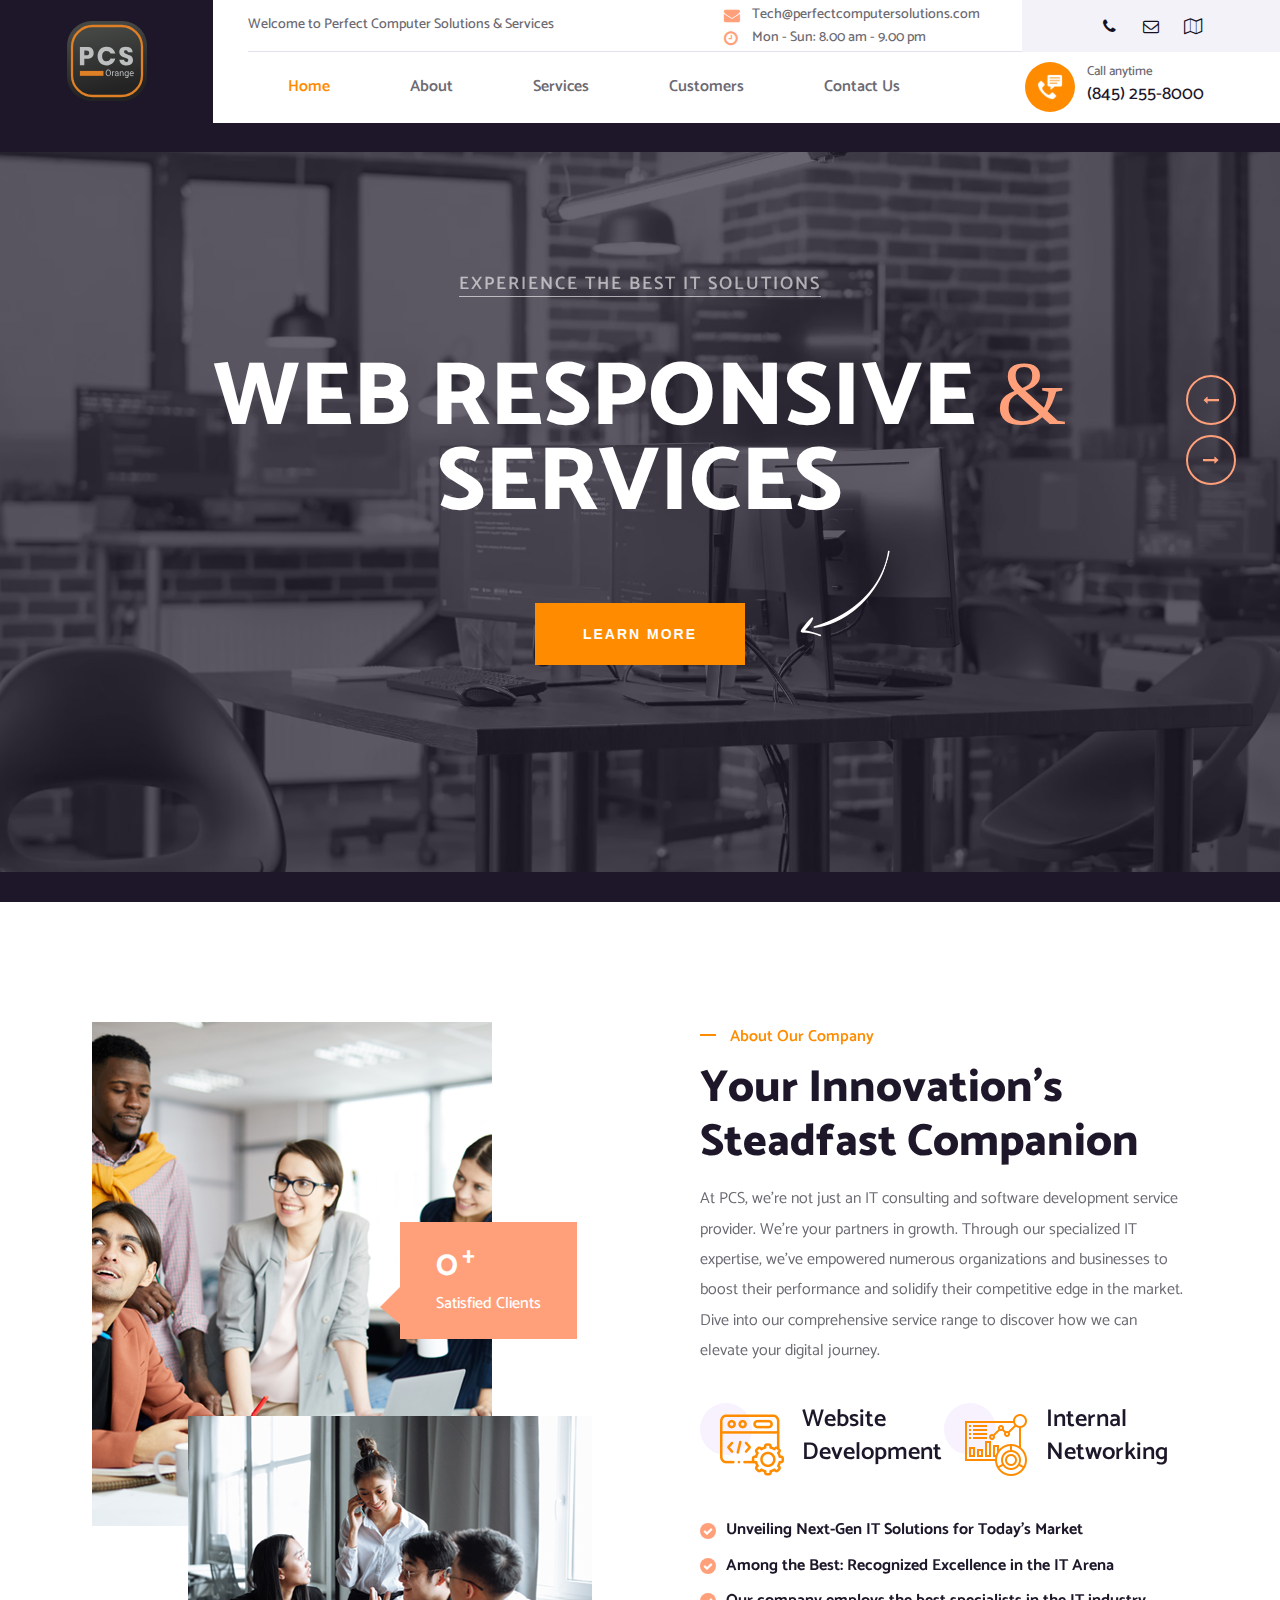
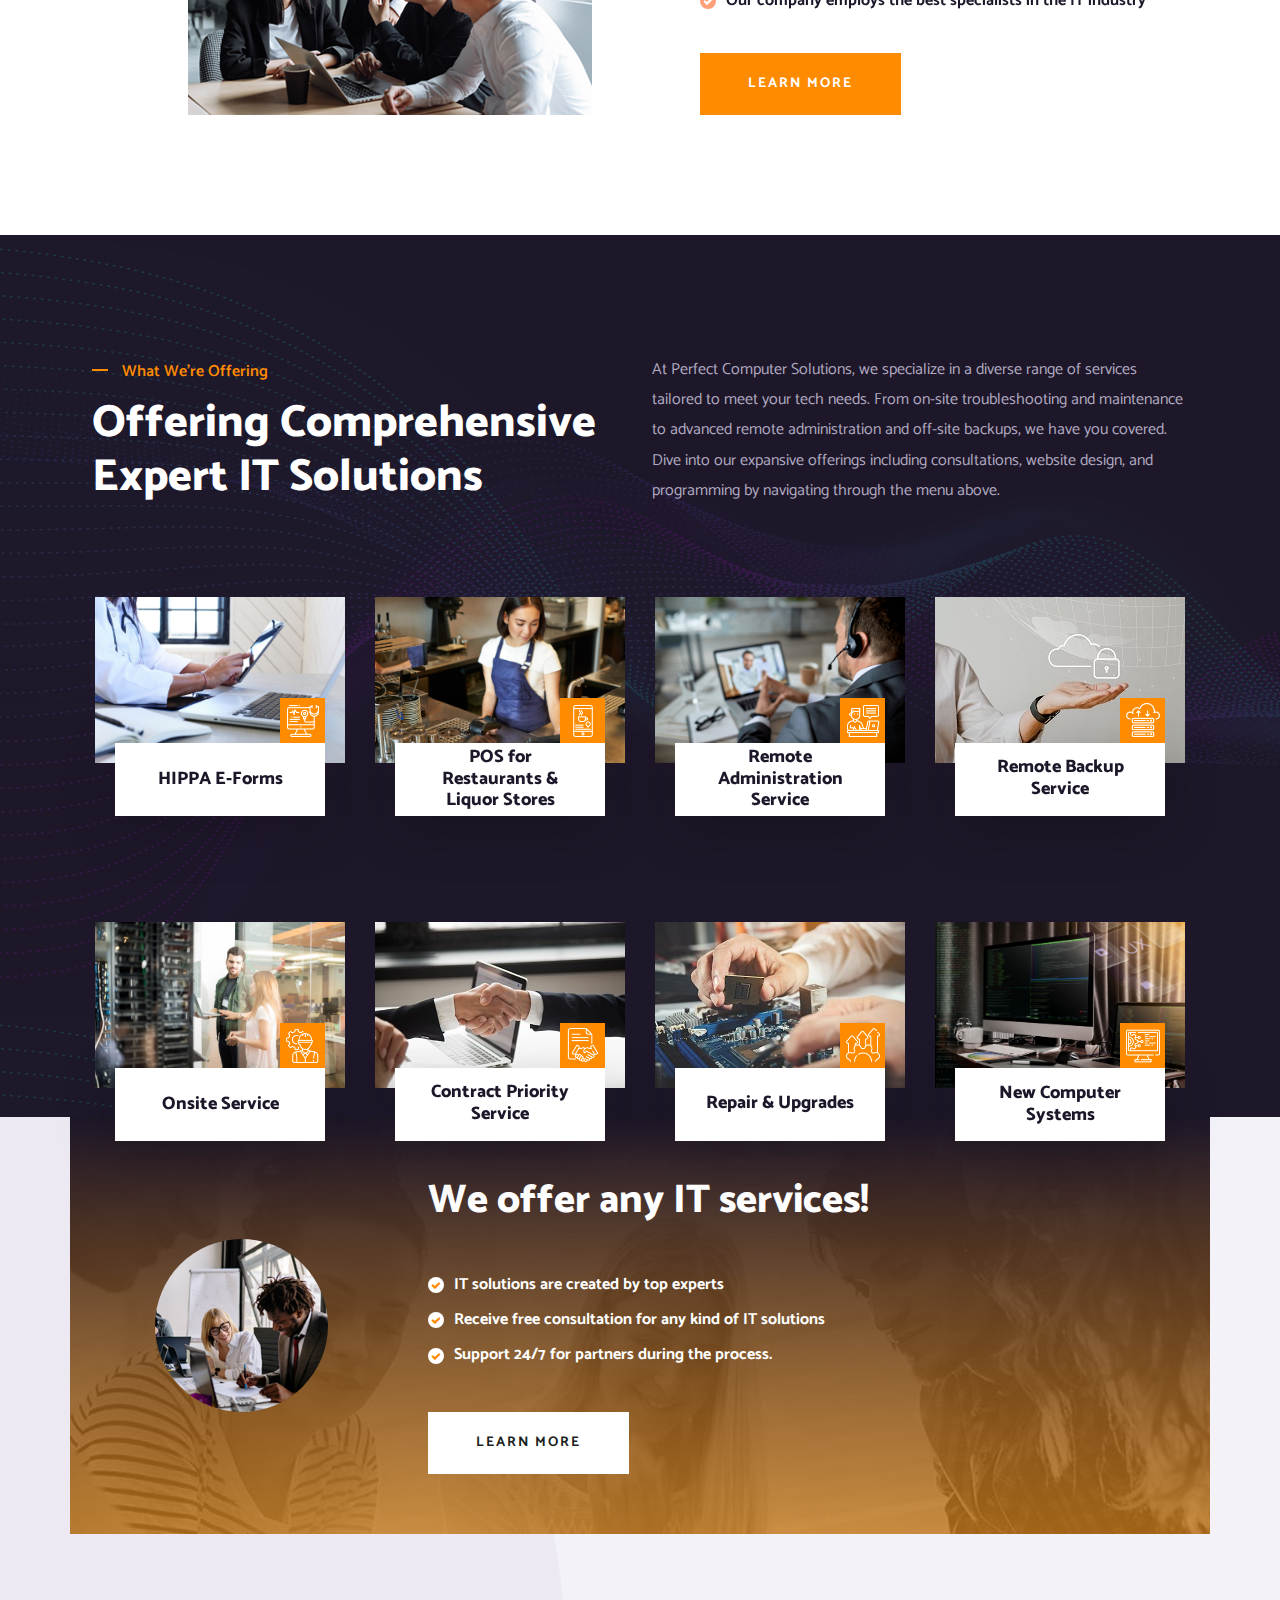
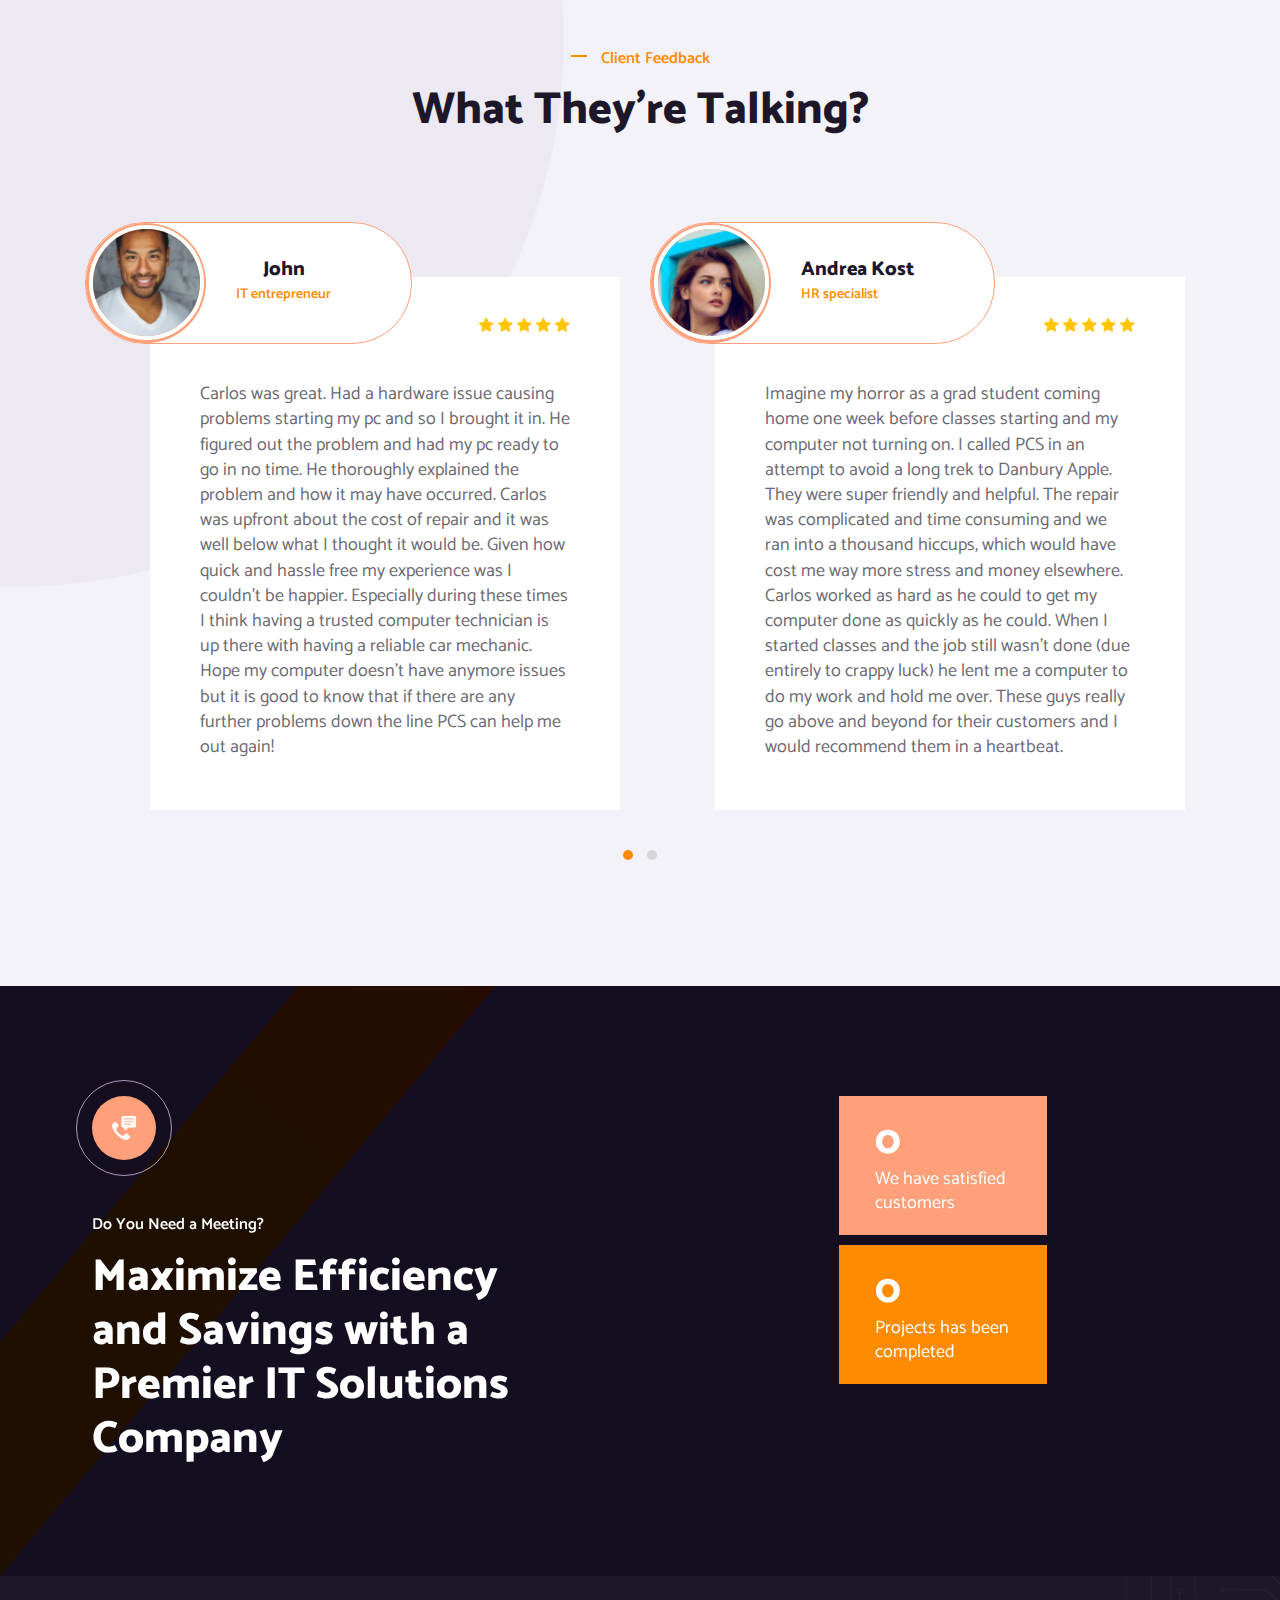
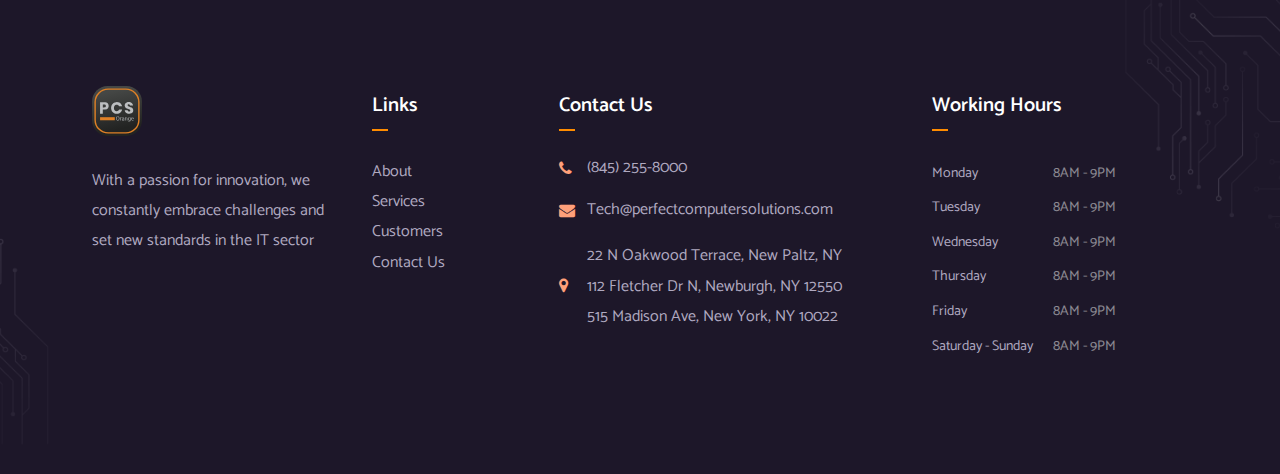
<file: index.html>
<!DOCTYPE html>
<html lang="en">
  <head>
    <meta charset="UTF-8" />
    <meta http-equiv="X-UA-Compatible" content="IE=edge" />
    <meta name="viewport" content="width=device-width, initial-scale=1.0" />

    <title>Perfect Computer Solutions</title>

    <link rel="shortcut icon" href="img/faviconV2.ico" type="image/x-icon" />

    <link href="style/css/bootstrap.min.css" rel="stylesheet" />

    <link
      rel="stylesheet"
      href="https://cdnjs.cloudflare.com/ajax/libs/font-awesome/4.7.0/css/font-awesome.min.css"
    />
    <link rel="stylesheet" type="text/css" href="style/css/slider/base.css" />
    <link rel="stylesheet" href="style/css/style.min.css" />
    <link rel="stylesheet" href="style/css/media.min.css" />

    <link rel="stylesheet" href="style/owlcarousel/owl.carousel.min.css" />
    <link rel="stylesheet" href="style/owlcarousel/owl.theme.default.min.css" />
  </head>

  <body>
    <header>
      <div class="container-fluid header desctop-menu">
        <div class="row">
          <div
            class="header__logo col-2 d-flex justify-content-center align-items-center"
          >
            <img alt="Company logo" src="img/logo.svg" />
          </div>
          <div class="row col-10 padding-none header-consult">
            <div class="row padding-none">
              <div
                class="header-consult-info d-flex justify-content-between col-9"
              >
                <div
                  class="header-consult-info__title d-flex justify-content-center align-items-center"
                >
                  <h3 class="header-consult-info__title">
                    Welcome to Perfect Computer Solutions & Services
                  </h3>
                </div>
                <div class="header-consult-info__info">
                  <div
                    class="header-consult-info__info_email d-flex align-items-center justify-content-right"
                  >
                    <i
                      class="fa fa-envelope header-consult-info__icon"
                      aria-hidden="true"
                    ></i>
                    <p
                      class="header-consult-info__info_text hover-underline-animation"
                    >
                      <a
                        href="mailto:Tech@perfectcomputersolutions.com"
                        aria-label="Email Us"
                      >
                        Tech@perfectcomputersolutions.com</a
                      >
                    </p>
                  </div>
                  <div
                    class="header-consult-info__info_working-hours d-flex align-items-center justify-content-right"
                  >
                    <i
                      class="fa fa-clock-o header-consult-info__icon"
                      aria-hidden="true"
                    ></i>
                    <p class="header-consult-info__info_text">
                      Mon - Sun: 8.00 am - 9.00 pm
                    </p>
                  </div>
                </div>
              </div>
              <div
                class="header__social-networks col-3 d-flex justify-content-center align-items-center"
              >
                <a
                  href="tel:+18452558000"
                  aria-label="Call us at +1 845-255-8000"
                  class="header-social-network d-flex justify-content-center align-items-center"
                >
                  <i class="fa fa-phone" aria-hidden="true"></i>
                </a>
                <a
                  href="mailto:Tech@perfectcomputersolutions.com"
                  aria-label="Email Us"
                  class="header-social-network d-flex justify-content-center align-items-center"
                >
                  <i class="fa fa-envelope-o" aria-hidden="true"></i>
                </a>
                <a
                  href="https://maps.app.goo.gl/YbbJCkRUzC55184Z9"
                  aria-label="Find us on the map"
                  target="_blank"
                  class="header-social-network d-flex justify-content-center align-items-center"
                >
                  <i class="fa fa-map-o" aria-hidden="true"></i>
                </a>
              </div>
            </div>
            <div class="row header-bottom">
              <nav class="header-bottom-nav col-8 col-xl-9 d-flex">
                <ul class="header-bottom-nav__list d-flex align-items-center">
                  <li><a href="#" class="active">Home</a></li>
                  <li><a href="about/">About</a></li>
                  <li>
                    <button href="#services" class="dropdown">
                      Services
                      <ul class="dropdown_menu">
                        <li class="dropdown_item-1">
                          <a
                            href="https://www.orangesoftinternational.com/Home/Clinical"
                            target="_blank"
                            >HIPPA E-Forms</a
                          >
                        </li>
                        <li class="dropdown_item-2">
                          <a
                            href="https://www.hudsonvalleypos.com/"
                            target="_blank"
                            >POS for Restaurants & Liquor Stores</a
                          >
                        </li>
                        <li class="dropdown_item-3">
                          <a href="services/remote_admin_service/"
                            >Remote Admin Service</a
                          >
                        </li>
                        <li class="dropdown_item-4">
                          <a href="services/remote_backup_service/"
                            >Remote Backup Service</a
                          >
                        </li>
                        <li class="dropdown_item-5">
                          <a href="services/onsite_service/">Onsite Service</a>
                        </li>
                        <li class="dropdown_item-6">
                          <a href="services/contract_priority_service/"
                            >Contract Priority Service</a
                          >
                        </li>
                        <li class="dropdown_item-7">
                          <a href="services/repair&upgrades/"
                            >Repair & Upgrades</a
                          >
                        </li>
                        <li class="dropdown_item-8">
                          <a href="services/computer_systems/"
                            >New Computer Systems</a
                          >
                        </li>
                      </ul>
                    </button>
                  </li>
                  <li><a href="#customers">Customers</a></li>
                  <li><a href="contact/">Contact Us</a></li>
                </ul>
              </nav>
              <div
                class="col-4 col-xl-3 header-bottom-phone-contact d-flex align-items-center"
              >
                <a
                  href="tel:+18452558000"
                  aria-label="Call us at +1 845-255-8000"
                >
                  <div class="header-bottom__icon icon-wrapper">
                    <img alt="Call icon" src="img/phone-message.png" />
                  </div>
                </a>

                <div class="header-bottom__content">
                  <p class="header-bottom__content_call">Call anytime</p>
                  <p
                    class="header-bottom__content_num hover-underline-animation"
                  >
                    <a
                      href="tel:+18452558000"
                      aria-label="Call us at +1 845-255-8000"
                      >(845) 255-8000</a
                    >
                  </p>
                </div>
              </div>
            </div>
          </div>
        </div>
      </div>
      <div class="mob-menu">
        <input type="checkbox" id="burger-toggle" />
        <label for="burger-toggle" class="burger-menu">
          <div class="line"></div>
          <div class="line"></div>
          <div class="line"></div>
        </label>
        <img alt="Company logo" class="mob-logo" src="img/logo.svg" />

        <div class="menu">
          <div class="menu-inner">
            <ul class="menu-nav">
              <li class="menu-nav-item">
                <a class="menu-nav-link" href="#"
                  ><span>
                    <div>Home</div>
                  </span></a
                >
              </li>
              <li class="menu-nav-item">
                <a class="menu-nav-link" href="about/"
                  ><span>
                    <div>About</div>
                  </span></a
                >
              </li>
              <li class="menu-nav-item">
                <a class="menu-nav-link" href="#services"
                  ><span>
                    <div>Services</div>
                  </span></a
                >
              </li>
              <li class="menu-nav-item">
                <a class="menu-nav-link" href="#customers"
                  ><span>
                    <div>Customers</div>
                  </span></a
                >
              </li>
              <li class="menu-nav-item">
                <a class="menu-nav-link" href="contact/"
                  ><span>
                    <div>Contact Us</div>
                  </span></a
                >
              </li>
            </ul>
          </div>
        </div>
      </div>
    </header>

    <section class="slider">
      <main>
        <div class="content content--fixed">
          <header class="codrops-header"></header>
        </div>

        <div class="slideshow">
          <div class="slides">
            <div class="slide slide--current">
              <div class="slide__img-wrapper">
                <picture>
                  <source
                    srcset="img/slider-img/slider3.webp"
                    type="image/webp"
                  />
                  <img
                    src="img/slider-img/slider3.png"
                    alt="Slider image - Best IT Solutions"
                  />
                </picture>
              </div>
              <h2 class="slide__title">Experience the best IT Solutions</h2>
              <p class="slide__desc">
                web responsive <span class="slide__desc_symb">&</span
                ><br />Services
              </p>
              <div class="slide__link-wrapper main_btn-wrapper">
                <a class="slide__link main_btn" href="#services">
                  <span>learn more</span>
                </a>
                <img
                  class="slide__link-image"
                  src="img/slide_content__arrow.png"
                  alt="Arrow icon"
                />
              </div>
            </div>
            <div class="slide">
              <div class="slide__img-wrapper">
                <picture>
                  <source
                    srcset="img/slider-img/slider1.webp"
                    type="image/webp"
                  />
                  <img
                    src="img/slider-img/slider1.png"
                    alt="Slider image - IT Solutions & Services"
                  />
                </picture>
              </div>
              <h2 class="slide__title">Experience the best IT Solutions</h2>
              <p class="slide__desc">
                IT Solutions <span class="slide__desc_symb">&</span
                ><br />Services
              </p>
              <div class="slide__link-wrapper main_btn-wrapper">
                <a class="slide__link main_btn" href="#services">
                  <span>learn more</span>
                </a>
                <img
                  class="slide__link-image"
                  src="img/slide_content__arrow.png"
                  alt="Arrow icon"
                />
              </div>
            </div>
            <div class="slide">
              <div class="slide__img-wrapper">
                <picture>
                  <source
                    srcset="img/slider-img/slider2.webp"
                    type="image/webp"
                  />
                  <img
                    src="img/slider-img/slider2.png"
                    alt="Slider image - Develop Web Services"
                  />
                </picture>
              </div>
              <h2 class="slide__title">Experience the best IT Solutions</h2>
              <p class="slide__desc">
                Develop web <span class="slide__desc_symb">&</span
                ><br />Services
              </p>
              <div class="slide__link-wrapper main_btn-wrapper">
                <a class="slide__link main_btn" href="#services">
                  <span>learn more</span>
                </a>
                <img
                  class="slide__link-image"
                  src="img/slide_content__arrow.png"
                  alt="Arrow icon"
                />
              </div>
            </div>
          </div>
          <nav class="slidenav">
            <button
              class="slidenav__item slidenav__item--prev icon-wrapper icon-slider-button"
              aria-label="Go to previous slide"
            >
              <i class="fa fa-long-arrow-left" aria-hidden="true"></i>
            </button>
            <button
              class="slidenav__item slidenav__item--next icon-wrapper icon-slider-button"
              aria-label="Go to next slide"
            >
              <i class="fa fa-long-arrow-right" aria-hidden="true"></i>
            </button>
          </nav>
        </div>
      </main>
    </section>

    <section class="about" id="about">
      <div class="container">
        <div class="row">
          <div class="col-12 col-lg-6 about__images">
            <div class="about__client-block">
              <div>
                <span class="about__client-block-count number3" data-max="350"
                  >0</span
                >
                <sup class="suffix">+</sup>
              </div>
              <span class="about__client-block-title">Satisfied Clients</span>
            </div>
            <div class="about__image_firts">
              <img
                alt="About Us - Client Block"
                class="about-first-image"
                src="./img/about01.jpg"
              />
              <div class="about__image_second about__image_second-desc">
                <img
                  alt="About Us - Team Collaboration"
                  src="./img/about02.jpg"
                />
              </div>
              <div class="about__image_second-mob">
                <img
                  class="about-second-image"
                  src="./img/about02.jpg"
                  alt="About Us - Team Collaboration"
                />
              </div>
            </div>
          </div>
          <div class="col-12 col-lg-6 about__content">
            <h3 class="sub-title">
              <span class="underlined"></span>
              About our company
            </h3>
            <h2 class="title">Your Innovation's Steadfast Companion</h2>
            <p class="about__text">
              At PCS, we're not just an IT consulting and software development
              service provider. We're your partners in growth. Through our
              specialized IT expertise, we've empowered numerous organizations
              and businesses to boost their performance and solidify their
              competitive edge in the market. Dive into our comprehensive
              service range to discover how we can elevate your digital journey.
            </p>
            <div class="about__icons-wrapper">
              <div class="about-icon mt-3">
                <div class="about-icon-img-wrapper">
                  <img
                    class="about-icon__image"
                    src="./img/coding.png"
                    alt="Website development icon"
                  />
                </div>
                <div class="about-icon-text-wrapper">
                  <p class="about-icon__text">website development</p>
                </div>
              </div>
              <div class="about-icon mt-3">
                <div class="about-icon-img-wrapper">
                  <img
                    class="about-icon__image"
                    src="./img/dashboard.png"
                    alt="Internal Networking icon"
                  />
                </div>
                <div class="about-icon-text-wrapper">
                  <p class="about-icon__text">Internal Networking</p>
                </div>
              </div>
            </div>

            <ul class="about-list">
              <li class="about-list__item">
                <div class="check-mark">
                  <i class="fa fa-check" aria-hidden="true"></i>
                </div>
                <span class="about-list__text"
                  >Unveiling Next-Gen IT Solutions for Today's Market
                </span>
              </li>
              <li class="about-list__item">
                <div class="check-mark">
                  <i class="fa fa-check" aria-hidden="true"></i>
                </div>
                <span class="about-list__text"
                  >Among the Best: Recognized Excellence in the IT Arena
                </span>
              </li>
              <li class="about-list__item">
                <div class="check-mark">
                  <i class="fa fa-check" aria-hidden="true"></i>
                </div>
                <span class="about-list__text"
                  >Our company employs the best specialists in the IT
                  industry</span
                >
              </li>
            </ul>
            <div class="slide__link-wrapper main_btn-wrapper">
              <a class="slide__link main_btn" href="about/">
                <span>Learn more</span>
              </a>
            </div>
          </div>
        </div>
      </div>
    </section>

    <section class="services" id="services">
      <div class="container">
        <div class="row services__title-wrapper">
          <div class="col-12 col-md-6">
            <h3 class="sub-title">
              <span class="underlined"></span>
              What We’re Offering
            </h3>
            <h2 class="title services__title">
              Offering Comprehensive Expert IT Solutions
            </h2>
          </div>
          <div class="col-12 col-md-6">
            <p class="services__text">
              At Perfect Computer Solutions, we specialize in a diverse range of
              services tailored to meet your tech needs. From on-site
              troubleshooting and maintenance to advanced remote administration
              and off-site backups, we have you covered. Dive into our expansive
              offerings including consultations, website design, and programming
              by navigating through the menu above.
            </p>
          </div>
        </div>
        <div class="row services__cards">
          <div class="col-xl-3 col-md-6 services__card card-block">
            <div class="card-item">
              <a
                href="https://www.orangesoftinternational.com/Home/Clinical"
                target="_blank"
                class="card-layer"
              ></a>
              <img
                src="./img/hippa.png"
                class="services__card-image"
                alt="HIPPA E-Forms service"
              />
              <div class="services__card-content">
                <div class="services__icon">
                  <img alt="icon" src="./img/medical.png" />
                </div>
                <div class="services__card-title">
                  <p>HIPPA E-Forms</p>
                </div>
              </div>
            </div>
          </div>
          <div class="col-xl-3 col-md-6 services__card card-block">
            <div class="card-item">
              <a
                href="https://www.hudsonvalleypos.com/"
                target="_blank"
                class="card-layer"
              ></a>
              <img
                src="./img/restaurant.png"
                class="services__card-image"
                alt="POS for Restaurants & Liquor Stores service"
              />
              <div class="services__card-content">
                <div class="services__icon">
                  <img alt="icon" src="./img/smartphone1.png" />
                </div>
                <div class="services__card-title">
                  <p>POS for Restaurants & Liquor Stores</p>
                </div>
              </div>
            </div>
          </div>
          <div class="col-xl-3 col-md-6 services__card card-block">
            <div class="card-item">
              <a href="services/remote_admin_service/" class="card-layer"></a>
              <img
                src="./img/administration-service.jpg"
                class="services__card-image"
                alt="Remote Administration Service"
              />
              <div class="services__card-content">
                <div class="services__icon">
                  <img alt="icon" src="./img/blogger.png" />
                </div>
                <div class="services__card-title">
                  <p>Remote Administration Service</p>
                </div>
              </div>
            </div>
          </div>
          <div class="col-xl-3 col-md-6 services__card card-block">
            <div class="card-item">
              <a href="services/remote_backup_service/" class="card-layer"></a>
              <img
                src="./img/cloud-system-with-data-protection.jpg"
                class="services__card-image"
                alt="Remote Backup Service"
              />
              <div class="services__card-content">
                <div class="services__icon">
                  <img alt="icon" src="./img/cloud.png" />
                </div>
                <div class="services__card-title">
                  <p>Remote Backup Service</p>
                </div>
              </div>
            </div>
          </div>
        </div>
        <div class="row services-cards">
          <div class="col-xl-3 col-md-6 services__card card-block">
            <div class="card-item">
              <a href="services/onsite_service/" class="card-layer"></a>
              <img
                src="./img/onsite_service.jpg"
                class="services__card-image"
                alt="Onsite Service"
              />
              <div class="services__card-content">
                <div class="services__icon">
                  <img alt="icon" src="./img/worker.png" />
                </div>
                <div class="services__card-title">
                  <p>Onsite Service</p>
                </div>
              </div>
            </div>
          </div>
          <div class="col-xl-3 col-md-6 services__card card-block">
            <div class="card-item">
              <a
                href="services/contract_priority_service/"
                class="card-layer"
              ></a>
              <img
                src="./img/hands-shaking.jpg"
                class="services__card-image"
                alt="Contract Priority Service"
              />
              <div class="services__card-content">
                <div class="services__icon">
                  <img alt="icon" src="./img/contract.png" />
                </div>
                <div class="services__card-title">
                  <p>Contract Priority Service</p>
                </div>
              </div>
            </div>
          </div>
          <div class="col-xl-3 col-md-6 services__card card-block">
            <div class="card-item">
              <a href="services/repair&upgrades/" class="card-layer"></a>
              <img
                src="./img/technician-repairing-technology.jpg"
                class="services__card-image"
                alt="Repair & Upgrades service"
              />
              <div class="services__card-content">
                <div class="services__icon">
                  <img alt="icon" src="./img/upgrade.png" />
                </div>
                <div class="services__card-title">
                  <p>Repair & Upgrades</p>
                </div>
              </div>
            </div>
          </div>
          <div class="col-xl-3 col-md-6 services__card card-block">
            <div class="card-item">
              <a href="services/computer_systems/" class="card-layer"></a>
              <img
                src="./img/service1-03.jpg"
                class="services__card-image"
                alt="New Computer Systems service"
              />
              <div class="services__card-content">
                <div class="services__icon">
                  <img alt="icon" src="./img/system.png" />
                </div>
                <div class="services__card-title">
                  <p>New Computer Systems</p>
                </div>
              </div>
            </div>
          </div>
        </div>
      </div>
    </section>

    <section class="site-offer">
      <div class="container site-offer__bg">
        <div class="site-offer__image-wrapper">
          <img
            class="site-offer__circle-img"
            src="./img/service-circle.jpg"
            alt="Service image"
          />
        </div>
        <div class="site-offer__wrapper">
          <h3 class="site-offer__title">We offer any IT services!</h3>
          <div class="site-offer__content">
            <ul class="site-offer__list">
              <li>
                <div class="check-mark site-offer__check-mark">
                  <i class="fa fa-check" aria-hidden="true"></i>
                </div>
                <span>IT solutions are created by top experts</span>
              </li>
              <li>
                <div class="check-mark site-offer__check-mark">
                  <i class="fa fa-check" aria-hidden="true"></i>
                </div>
                <span
                  >Receive free consultation for any kind of IT solutions</span
                >
              </li>
              <li>
                <div class="check-mark site-offer__check-mark">
                  <i class="fa fa-check" aria-hidden="true"></i>
                </div>
                <span>Support 24/7 for partners during the process.</span>
              </li>
            </ul>
            <div>
              <a class="main_btn white-btn" href="#services">
                <span>learn more</span>
              </a>
            </div>
          </div>
        </div>
      </div>
    </section>

    <section class="reviews" id="customers">
      <h3 class="sub-title reviews__sub-title">
        <span class="underlined"></span> Client Feedback
      </h3>
      <h2 class="title">What They’re Talking?</h2>
      <div class="container">
        <div class="owl-one owl-carousel owl-theme">
          <div class="item">
            <div class="reviews__each">
              <div class="slider-item__icon-quote">
                <i class="fa fa-star" aria-hidden="true"></i>
                <i class="fa fa-star" aria-hidden="true"></i>
                <i class="fa fa-star" aria-hidden="true"></i>
                <i class="fa fa-star" aria-hidden="true"></i>
                <i class="fa fa-star" aria-hidden="true"></i>
              </div>
              <div class="reviews__info">
                <div class="reviews__client-image">
                  <img
                    alt="Testimonial - John, IT entrepreneur"
                    src="img/reviews/testimonial-1.jpg"
                  />
                </div>
                <div class="reviews__name-job">
                  <p class="slider-item__name">John</p>
                  <p class="slider-item__job">IT entrepreneur</p>
                </div>
              </div>
              <p class="reviews__item-text">
                Carlos was great. Had a hardware issue causing problems starting
                my pc and so I brought it in. He figured out the problem and had
                my pc ready to go in no time. He thoroughly explained the
                problem and how it may have occurred. Carlos was upfront about
                the cost of repair and it was well below what I thought it would
                be. Given how quick and hassle free my experience was I couldn't
                be happier. Especially during these times I think having a
                trusted computer technician is up there with having a reliable
                car mechanic. Hope my computer doesn't have anymore issues but
                it is good to know that if there are any further problems down
                the line PCS can help me out again!
              </p>
            </div>
          </div>
          <div class="item">
            <div class="reviews__each">
              <div class="slider-item__icon-quote">
                <i class="fa fa-star" aria-hidden="true"></i>
                <i class="fa fa-star" aria-hidden="true"></i>
                <i class="fa fa-star" aria-hidden="true"></i>
                <i class="fa fa-star" aria-hidden="true"></i>
                <i class="fa fa-star" aria-hidden="true"></i>
              </div>
              <div class="reviews__info">
                <div class="reviews__client-image">
                  <img
                    alt="Testimonial - Andrea Kost, HR specialist"
                    src="img/reviews/testimonial-3.jpg"
                  />
                </div>
                <div class="reviews__name-job">
                  <p class="slider-item__name">Andrea Kost</p>
                  <p class="slider-item__job">HR specialist</p>
                </div>
              </div>
              <p class="reviews__item-text">
                Imagine my horror as a grad student coming home one week before
                classes starting and my computer not turning on. I called PCS in
                an attempt to avoid a long trek to Danbury Apple. They were
                super friendly and helpful. The repair was complicated and time
                consuming and we ran into a thousand hiccups, which would have
                cost me way more stress and money elsewhere. Carlos worked as
                hard as he could to get my computer done as quickly as he could.
                When I started classes and the job still wasn't done (due
                entirely to crappy luck) he lent me a computer to do my work and
                hold me over. These guys really go above and beyond for their
                customers and I would recommend them in a heartbeat.
              </p>
            </div>
          </div>
          <div class="item">
            <div class="reviews__each">
              <div class="slider-item__icon-quote">
                <i class="fa fa-star" aria-hidden="true"></i>
                <i class="fa fa-star" aria-hidden="true"></i>
                <i class="fa fa-star" aria-hidden="true"></i>
                <i class="fa fa-star" aria-hidden="true"></i>
                <i class="fa fa-star" aria-hidden="true"></i>
              </div>
              <div class="reviews__info">
                <div class="reviews__client-image">
                  <img
                    alt="Testimonial - Andrew Nutt, Senior Designer"
                    src="img/reviews/testimonial-2.jpg"
                  />
                </div>
                <div class="reviews__name-job">
                  <p class="slider-item__name">Andrew Nutt</p>
                  <p class="slider-item__job">Senior Designer</p>
                </div>
              </div>
              <p class="reviews__item-text">
                Computer tech Carlos came to my home to service my PC. He
                rendered fast and courteous service, exhibiting the utmost
                professionalism. He came fully equipped with all the right tools
                (I work in IT so I'm very meticulous when it comes to
                preparation), honed in on my issues quickly, and fixed them with
                ease. He was very accomodating and friendly. Highly recommend.
              </p>
            </div>
          </div>
        </div>
      </div>
    </section>

    <section class="result-num parallax-block">
      <div class="parallax-block__background-overlay"></div>
      <div class="parallax-block__background-color"></div>
      <div class="parallax-block__geometry"></div>
      <div class="row container parallax-block__content">
        <div class="col-12 col-md-6 col-xl-5">
          <a href="tel:+18452558000" aria-label="Call us at +1 845-255-8000">
            <div
              class="result-num__contact-button header-bottom__icon icon-wrapper"
            >
              <img alt="Call icon" src="img/phone-message.png" />
            </div>
          </a>

          <h2 class="result-num__sub-title">Do You Need a Meeting?</h2>
          <h3 class="title result-num__title">
            Maximize Efficiency and Savings with a Premier IT Solutions Company
          </h3>
        </div>
        <div class="col-0 col-md-3"></div>
        <div class="col-12 col-md-3 col-xl-4">
          <div class="result-num__customers-block result-num__block">
            <span class="result-num__number number1" data-max="374">0</span>
            <p class="result-num__text">We have satisfied customers</p>
          </div>
          <div class="result-num__projects-block result-num__block">
            <span class="result-num__number number2" data-max="468">0</span>
            <p class="result-num__text">Projects has been completed</p>
          </div>
        </div>
      </div>
    </section>

    <footer id="footer">
      <div class="container footer">
        <div class="row">
          <div class="col-12 col-md-6 col-lg-3 footer-block">
            <div class="footer-logo">
              <img
                alt="Company logo"
                src="img/logo.svg"
                class="footer-logo__image"
              />
            </div>
            <p class="footer-text">
              With a passion for innovation, we constantly embrace challenges
              and set new standards in the IT sector
            </p>
          </div>
          <div class="col-12 col-md-6 col-lg-2 footer-block">
            <div class="footer-title-wrapper">
              <h2 class="footer__title">Links</h2>
            </div>
            <ul class="footer__list">
              <li class="footer__list_item">
                <a class="hover-underline-animation" href="about/">About</a>
              </li>
              <li class="footer__list_item">
                <a class="hover-underline-animation" href="#services"
                  >Services</a
                >
              </li>
              <li class="footer__list_item">
                <a class="hover-underline-animation" href="#customers"
                  >Customers</a
                >
              </li>

              <li class="footer__list_item">
                <a class="hover-underline-animation" href="contact/"
                  >Contact Us</a
                >
              </li>
            </ul>
          </div>
          <div class="col-12 col-md-6 col-lg-4 footer-block">
            <div class="footer-title-wrapper">
              <h2 class="footer__title">Contact Us</h2>
            </div>
            <div class="footer-contacts">
              <ul class="footer-contacts-list">
                <li class="footer-contacts__list-item">
                  <i
                    class="fa fa-phone footer-contacts__list-item-icon"
                    aria-hidden="true"
                  ></i>
                  <span
                    class="footer-contacts__list-item-text hover-underline-animation"
                    ><a
                      href="tel:+18452558000"
                      aria-label="Call us at +1 845-255-8000"
                      >(845) 255-8000</a
                    ></span
                  >
                </li>
                <li class="footer-contacts__list-item">
                  <i
                    class="fa fa-envelope footer-contacts__list-item-icon"
                    aria-hidden="true"
                  ></i>
                  <span class="hover-underline-animation"
                    ><a
                      href="mailto:Tech@perfectcomputersolutions.com"
                      aria-label="Email Us"
                      >Tech@perfectcomputersolutions.com</a
                    ></span
                  >
                </li>
                <li class="footer-contacts__list-item">
                  <div>
                    <i
                      class="fa fa-map-marker footer-contacts__list-item-icon"
                      aria-hidden="true"
                    ></i>
                  </div>
                  <div class="footer-contacts__address-block">
                    <span class="hover-underline-animation">
                      <a
                        href="https://maps.app.goo.gl/YbbJCkRUzC55184Z9"
                        aria-label="Find us on the map"
                        target="_blank"
                      >
                        22 N Oakwood Terrace, New Paltz, NY
                      </a>
                    </span>
                    <span class="hover-underline-animation">
                      <a
                        href="https://maps.app.goo.gl/miFE7cvM7Qn2C8QY9"
                        aria-label="Find us on the map"
                        target="_blank"
                        >112 Fletcher Dr N, Newburgh, NY 12550</a
                      >
                    </span>
                    <span class="hover-underline-animation">
                      <a
                        href="https://maps.app.goo.gl/T7nyMhj6M8ZLMpyf7"
                        aria-label="Find us on the map"
                        target="_blank"
                        >515 Madison Ave, New York, NY 10022
                      </a>
                    </span>
                  </div>
                </li>
              </ul>
            </div>
          </div>
          <div
            class="col-12 col-md-6 col-lg-3 footer-block footer-block__working-hours"
          >
            <div class="footer-title-wrapper">
              <h2 class="footer__title">Working Hours</h2>
            </div>

            <div
              class="footer-col-hours-wrapper d-flex justify-content-between"
            >
              <div class="footer-col-hours-wrapper__week-day">Monday</div>
              <div class="footer-col-hours-wrapper__time">8AM - 9PM</div>
            </div>

            <div
              class="footer-col-hours-wrapper d-flex justify-content-between"
            >
              <div class="footer-col-hours-wrapper__week-day">Tuesday</div>
              <div class="footer-col-hours-wrapper__time">8AM - 9PM</div>
            </div>
            <div
              class="footer-col-hours-wrapper d-flex justify-content-between"
            >
              <div class="footer-col-hours-wrapper__week-day">Wednesday</div>
              <div class="footer-col-hours-wrapper__time">8AM - 9PM</div>
            </div>
            <div
              class="footer-col-hours-wrapper d-flex justify-content-between"
            >
              <div class="footer-col-hours-wrapper__week-day">Thursday</div>
              <div class="footer-col-hours-wrapper__time">8AM - 9PM</div>
            </div>
            <div
              class="footer-col-hours-wrapper d-flex justify-content-between"
            >
              <div class="footer-col-hours-wrapper__week-day">Friday</div>
              <div class="footer-col-hours-wrapper__time">8AM - 9PM</div>
            </div>
            <div
              class="footer-col-hours-wrapper d-flex justify-content-between"
            >
              <div class="footer-col-hours-wrapper__week-day">
                Saturday - Sunday
              </div>
              <div class="footer-col-hours-wrapper__time">8AM - 9PM</div>
            </div>
          </div>
        </div>
      </div>
    </footer>

    <script src="https://cdnjs.cloudflare.com/ajax/libs/jquery/3.6.1/jquery.min.js"></script>
    <script src="js/owlcarousel/owl.carousel.min.js"></script>
    <script src="js/owlcarousel/owl.carouselMain.js"></script>
    <script src="js/scrollCounter.js"></script>
    <script src="js/bootstrap.min.js"></script>
    <script src="js/main.js"></script>

    <!-- Slider -->
    <script src="js/slider/imagesloaded.pkgd.min.js"></script>
    <script src="js/slider/anime.min.js"></script>
    <script src="js/slider/main.js"></script>
  </body>
</html>
</file>
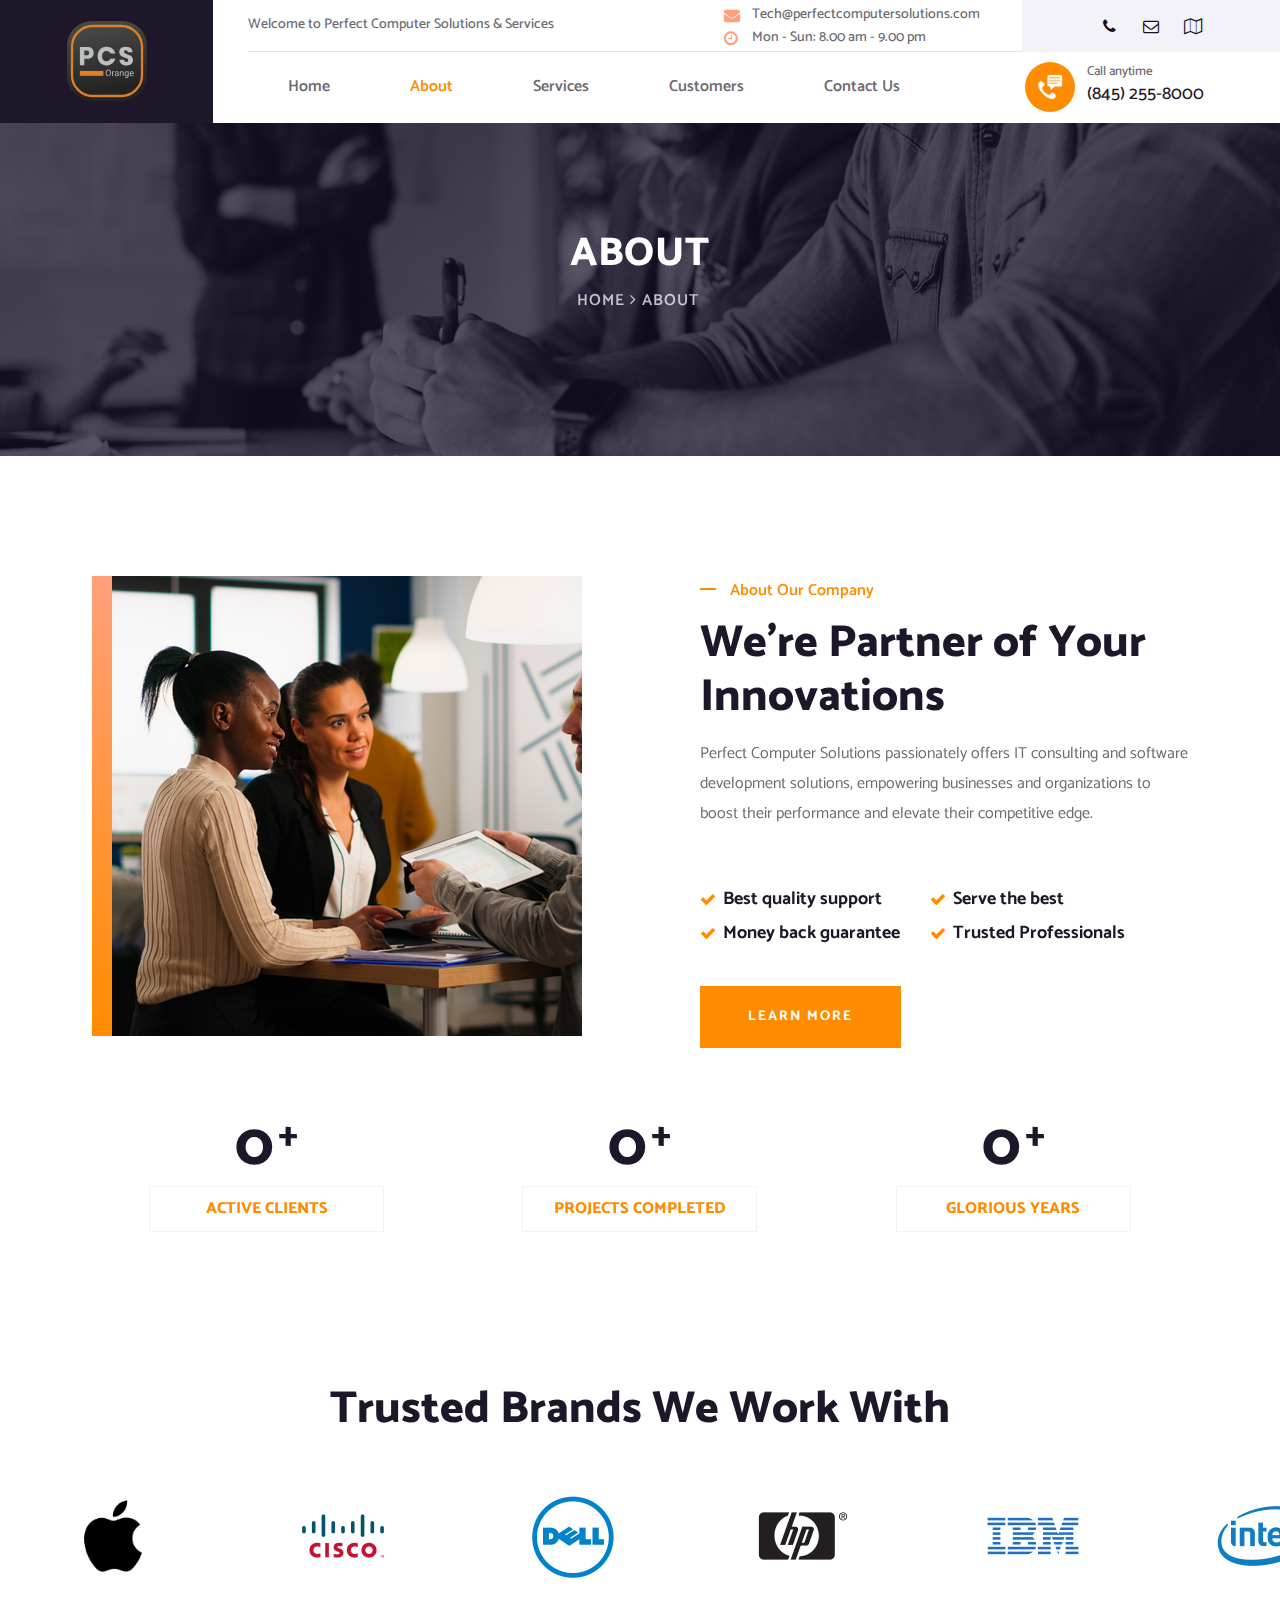
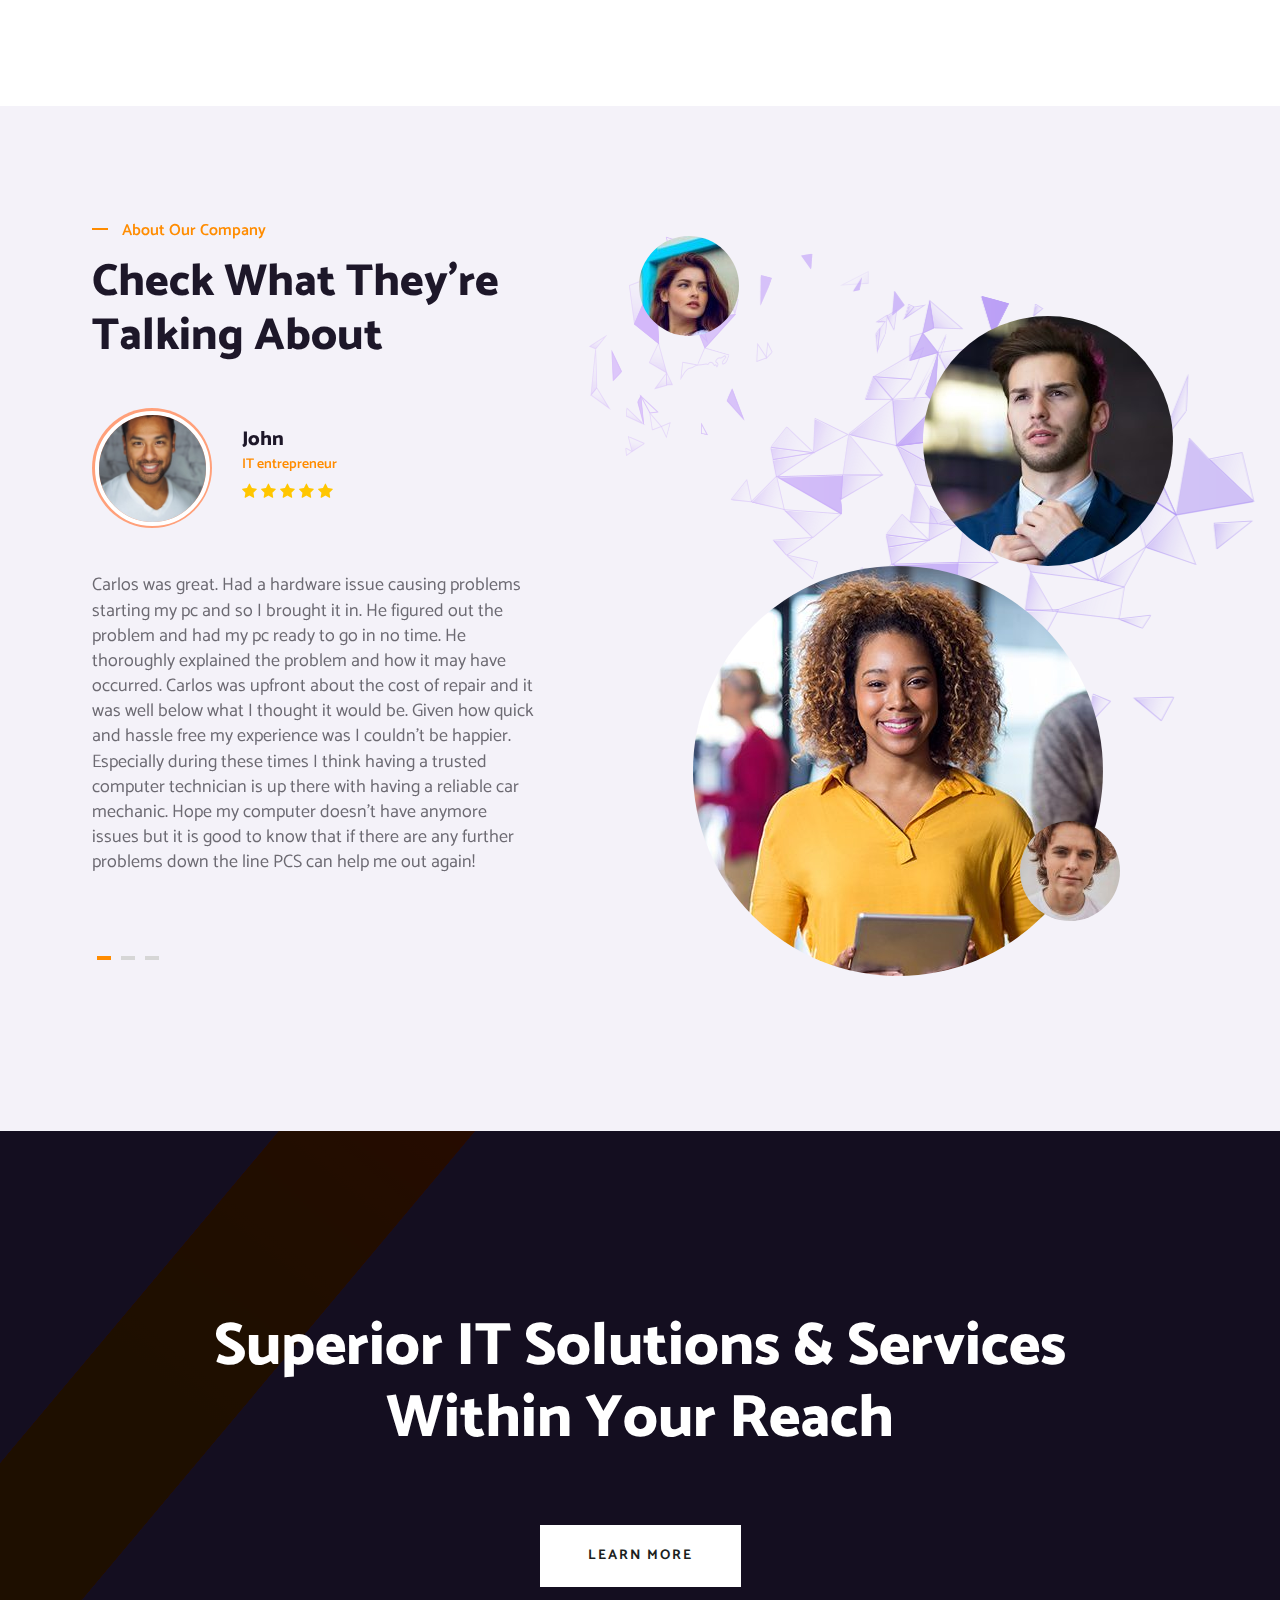
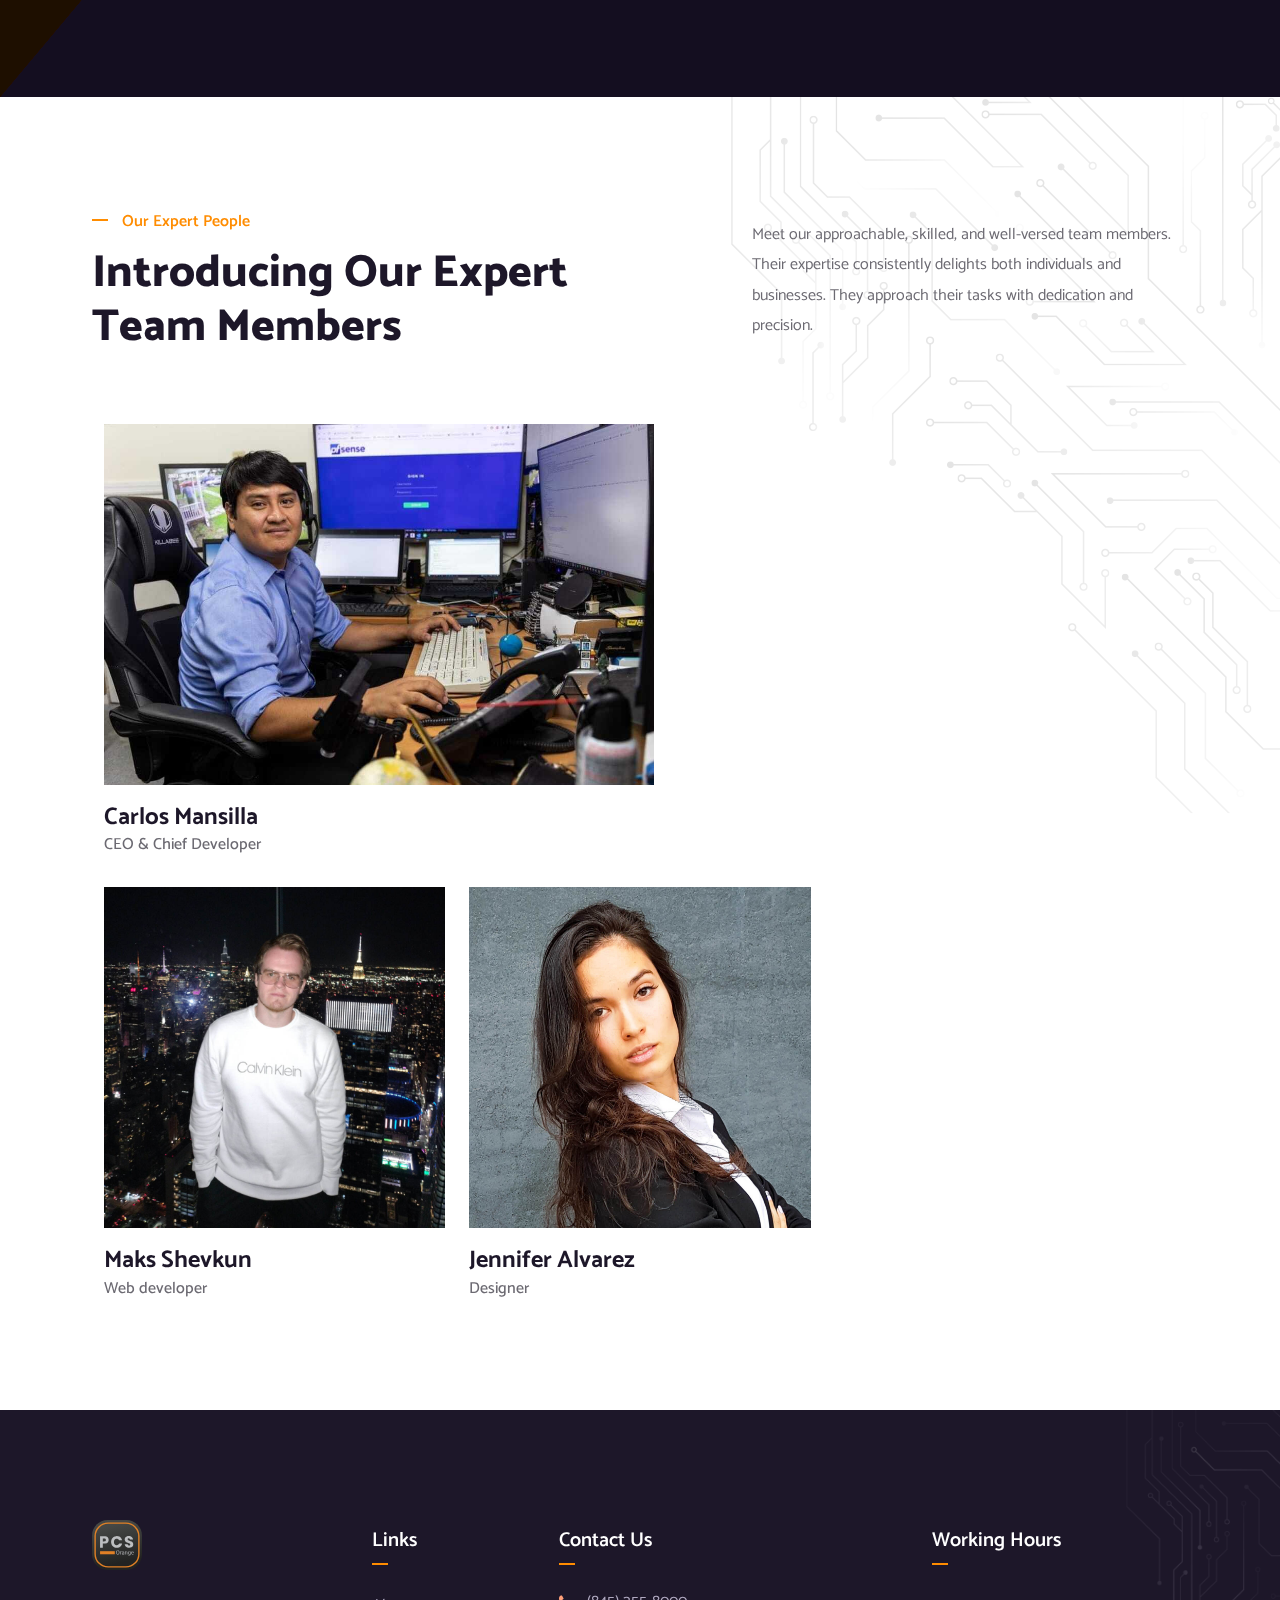
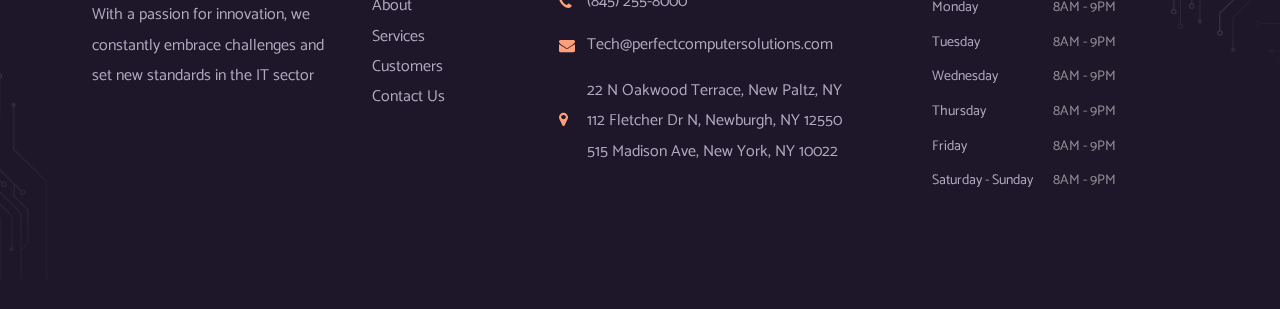
<file: about/index.html>
<!DOCTYPE html>
<html lang="en">
  <head>
    <meta charset="UTF-8" />
    <meta http-equiv="X-UA-Compatible" content="IE=edge" />
    <meta name="viewport" content="width=device-width, initial-scale=1.0" />

    <title>Perfect Computer Solutions</title>

    <link rel="shortcut icon" href="../img/faviconV2.ico" type="image/x-icon" />

    <link href="../../style/css/bootstrap.min.css" rel="stylesheet" />

    <link
      rel="stylesheet"
      href="https://cdnjs.cloudflare.com/ajax/libs/font-awesome/4.7.0/css/font-awesome.min.css"
    />
    <link href="../../style/css/style.min.css" rel="stylesheet" />
    <link rel="stylesheet" href="../../style/css/media.min.css" />

    <link
      rel="stylesheet"
      href="../../style/owlcarousel/owl.carousel.min.css"
    />
    <link
      rel="stylesheet"
      href="../../style/owlcarousel/owl.theme.default.min.css"
    />
  </head>

  <body>
    <header>
      <div class="container-fluid header desctop-menu">
        <div class="row">
          <div
            class="header__logo col-2 d-flex justify-content-center align-items-center"
          >
            <a href="../index.html">
              <img alt="Company logo" src="../../img/logo.svg" />
            </a>
          </div>
          <div class="row col-10 padding-none header-consult">
            <div class="row padding-none">
              <div
                class="header-consult-info d-flex justify-content-between col-9"
              >
                <div
                  class="header-consult-info__title d-flex justify-content-center align-items-center"
                >
                  <h3 class="header-consult-info__title">
                    Welcome to Perfect Computer Solutions & Services
                  </h3>
                </div>
                <div class="header-consult-info__info">
                  <div
                    class="header-consult-info__info_email d-flex align-items-center justify-content-right"
                  >
                    <i
                      class="fa fa-envelope header-consult-info__icon"
                      aria-hidden="true"
                    ></i>
                    <p
                      class="header-consult-info__info_text hover-underline-animation"
                    >
                      <a
                        href="mailto:Tech@perfectcomputersolutions.com"
                        aria-label="Email Us"
                        >Tech@perfectcomputersolutions.com</a
                      >
                    </p>
                  </div>
                  <div
                    class="header-consult-info__info_working-hours d-flex align-items-center justify-content-right"
                  >
                    <i
                      class="fa fa-clock-o header-consult-info__icon"
                      aria-hidden="true"
                    ></i>
                    <p class="header-consult-info__info_text">
                      Mon - Sun: 8.00 am - 9.00 pm
                    </p>
                  </div>
                </div>
              </div>
              <div
                class="header__social-networks col-3 d-flex justify-content-center align-items-center"
              >
                <a
                  href="tel:+18452558000"
                  aria-label="Call us at +1 845-255-8000"
                  class="header-social-network d-flex justify-content-center align-items-center"
                >
                  <i class="fa fa-phone" aria-hidden="true"></i>
                </a>
                <a
                  href="mailto:Tech@perfectcomputersolutions.com"
                  aria-label="Email Us"
                  class="header-social-network d-flex justify-content-center align-items-center"
                >
                  <i class="fa fa-envelope-o" aria-hidden="true"></i>
                </a>
                <a
                  href="https://maps.app.goo.gl/YbbJCkRUzC55184Z9"
                  aria-label="Find us on the map"
                  target="_blank"
                  class="header-social-network d-flex justify-content-center align-items-center"
                >
                  <i class="fa fa-map-o" aria-hidden="true"></i>
                </a>
              </div>
            </div>
            <div class="row header-bottom">
              <nav class="header-bottom-nav col-8 col-xl-9 d-flex">
                <ul class="header-bottom-nav__list d-flex align-items-center">
                  <li><a href="../../index.html">Home</a></li>
                  <li><a href="#" class="active">About</a></li>
                  <li>
                    <button class="dropdown">
                      Services
                      <ul class="dropdown_menu">
                        <li class="dropdown_item-1">
                          <a
                            href="https://www.orangesoftinternational.com/Home/Clinical"
                            target="_blank"
                            >HIPPA E-Forms</a
                          >
                        </li>
                        <li class="dropdown_item-2">
                          <a
                            href="https://www.hudsonvalleypos.com/"
                            target="_blank"
                            >POS for Restaurants & Liquor Stores</a
                          >
                        </li>
                        <li class="dropdown_item-3">
                          <a href="../services/remote_admin_service/"
                            >Remote Admin Service</a
                          >
                        </li>
                        <li class="dropdown_item-4">
                          <a href="../services/remote_backup_service/"
                            >Remote Backup Service</a
                          >
                        </li>
                        <li class="dropdown_item-5">
                          <a href="../services/onsite_service/"
                            >Onsite Service</a
                          >
                        </li>
                        <li class="dropdown_item-6">
                          <a href="../services/contract_priority_service/"
                            >Contract Priority Service</a
                          >
                        </li>
                        <li class="dropdown_item-7">
                          <a href="../services/repair&upgrades/"
                            >Repair & Upgrades</a
                          >
                        </li>
                        <li class="dropdown_item-8">
                          <a href="../services/computer_systems/"
                            >New Computer Systems</a
                          >
                        </li>
                      </ul>
                    </button>
                  </li>
                  <li><a href="../../#customers">Customers</a></li>
                  <li><a href="../contact/">Contact Us</a></li>
                </ul>
              </nav>
              <div
                class="col-4 col-xl-3 header-bottom-phone-contact d-flex align-items-center"
              >
                <a
                  href="tel:+18452558000"
                  aria-label="Call us at +1 845-255-8000"
                >
                  <div class="header-bottom__icon icon-wrapper">
                    <img src="../../img/phone-message.png" alt="Сall icon" />
                  </div>
                </a>

                <div class="header-bottom__content">
                  <p class="header-bottom__content_call">Call anytime</p>
                  <p
                    class="header-bottom__content_num hover-underline-animation"
                  >
                    <a
                      href="tel:+18452558000"
                      aria-label="Call us at +1 845-255-8000"
                      >(845) 255-8000</a
                    >
                  </p>
                </div>
              </div>
            </div>
          </div>
        </div>
      </div>
      <div class="mob-menu">
        <input type="checkbox" id="burger-toggle" />
        <label for="burger-toggle" class="burger-menu">
          <div class="line"></div>
          <div class="line"></div>
          <div class="line"></div>
        </label>
        <a href="../index.html">
          <img class="mob-logo" src="../img/logo.svg" alt="Mobile logo" />
        </a>

        <div class="menu">
          <div class="menu-inner">
            <ul class="menu-nav">
              <li class="menu-nav-item">
                <a class="menu-nav-link" href="../../index.html"
                  ><span>
                    <div>Home</div>
                  </span></a
                >
              </li>
              <li class="menu-nav-item">
                <a class="menu-nav-link" href="#"
                  ><span>
                    <div>About</div>
                  </span></a
                >
              </li>
              <li class="menu-nav-item">
                <a class="menu-nav-link" href="../../#services"
                  ><span>
                    <div>Services</div>
                  </span></a
                >
              </li>
              <li class="menu-nav-item">
                <a class="menu-nav-link" href="../../#customers"
                  ><span>
                    <div>Customers</div>
                  </span></a
                >
              </li>
              <li class="menu-nav-item">
                <a class="menu-nav-link" href="../contact/"
                  ><span>
                    <div>Contact Us</div>
                  </span></a
                >
              </li>
            </ul>
          </div>
        </div>
      </div>
    </header>

    <section class="breadcrumbs">
      <div class="breadcrumbs__background-overlay background-overlay"></div>
      <div class="breadcrumbs__background-color"></div>
      <div class="row container breadcrumbs__content-style">
        <div class="breadcrumbs__title-block background-overlay">
          <h1 class="breadcrumbs__title">about</h1>
          <div class="breadcrumbs__content">
            <ul>
              <li><a href="../../#">Home</a></li>
              <li><i class="fa fa-angle-right" aria-hidden="true"></i></li>
              <li><span>about</span></li>
            </ul>
          </div>
        </div>
      </div>
    </section>

    <section class="about">
      <div class="container">
        <div class="row">
          <div class="col-12 col-md-6">
            <div class="about__image-wrapper">
              <img
                class="about__image"
                src="../img/left-about-company-aboutUs.jpg"
                alt="About our company"
              />
            </div>
          </div>
          <div class="col-12 col-md-6 about__content">
            <h3 class="sub-title">
              <span class="underlined"></span>
              About Our Company
            </h3>
            <h2 class="title">We're Partner of Your Innovations</h2>
            <p class="about__text">
              Perfect Computer Solutions passionately offers IT consulting and
              software development solutions, empowering businesses and
              organizations to boost their performance and elevate their
              competitive edge.
            </p>
            <div class="about__benefits">
              <div class="about__benefits-col">
                <div class="about__benefits-item">
                  <i
                    class="fa fa-check about__benefits-icon"
                    aria-hidden="true"
                  ></i>
                  <p class="about__benefits-text">Best quality support</p>
                </div>
                <div class="about__benefits-item">
                  <i
                    class="fa fa-check about__benefits-icon"
                    aria-hidden="true"
                  ></i>
                  <p class="about__benefits-text">Money back guarantee</p>
                </div>
              </div>
              <div class="about__benefits-col">
                <div class="about__benefits-item">
                  <i
                    class="fa fa-check about__benefits-icon"
                    aria-hidden="true"
                  ></i>
                  <p class="about__benefits-text">Serve the best</p>
                </div>
                <div class="about__benefits-item">
                  <i
                    class="fa fa-check about__benefits-icon"
                    aria-hidden="true"
                  ></i>
                  <p class="about__benefits-text">Trusted Professionals</p>
                </div>
              </div>
            </div>
            <div class="slide__link-wrapper main_btn-wrapper">
              <a class="slide__link main_btn mt-5" href="../../#services">
                <span>Learn more</span>
              </a>
            </div>
          </div>
        </div>
        <div class="row about__number-wrapper">
          <div class="col-md-4 col-12 about__number-wrapper-block">
            <div class="about__number">
              <span class="about__number-val number1" data-max="140">0</span>
              <sup class="about__number-suffix">+</sup>
            </div>
            <h4 class="about__number-text">Active clients</h4>
          </div>
          <div class="col-md-4 col-12 about__number-wrapper-block">
            <div class="about__number">
              <span class="about__number-val number2" data-max="450">0</span>
              <sup class="about__number-suffix">+</sup>
            </div>
            <h4 class="about__number-text">Projects Completed</h4>
          </div>
          <div class="col-md-4 col-12 about__number-wrapper-block">
            <div class="about__number">
              <span class="about__number-val number4" data-max="8">0</span>
              <sup class="about__number-suffix">+</sup>
            </div>
            <h4 class="about__number-text">Glorious Years</h4>
          </div>
        </div>
      </div>
      <section>
        <h2 class="title logo-slider__title">Trusted Brands We Work With</h2>
        <div class="logo-slider">
          <div class="logo-slider__wrapper">
            <!-- Repeat this entire block multiple times -->
            <div class="logo-slider__block">
              <img
                src="../img/company_logos/37150-apple-logo.png"
                alt="Apple logo"
              />
              <img
                src="../img/company_logos/cisco-logo-vector.png"
                alt="Cisco logo"
              />
              <img
                src="../img/company_logos/dell-logo-vector-01.png"
                alt="Dell logo"
              />
              <img
                src="../img/company_logos/hp-(eps)-vector-logo.png"
                alt="HP logo"
              />
              <img
                src="../img/company_logos/ibm-logo-vector.png"
                alt="IBM logo"
              />
              <img
                src="../img/company_logos/intel-vector-logo.png"
                alt="Intel logo"
              />
              <img
                src="../img/company_logos/microsoft-vector-logo.png"
                alt="Microsoft logo"
              />
              <img
                src="../img/company_logos/oracle-logo-vector.png"
                alt="Oracle logo"
              />
            </div>

            <div class="logo-slider__block">
              <img
                src="../img/company_logos/37150-apple-logo.png"
                alt="Apple logo"
              />
              <img
                src="../img/company_logos/cisco-logo-vector.png"
                alt="Cisco logo"
              />
              <img
                src="../img/company_logos/dell-logo-vector-01.png"
                alt="Dell logo"
              />
              <img
                src="../img/company_logos/hp-(eps)-vector-logo.png"
                alt="HP logo"
              />
              <img
                src="../img/company_logos/ibm-logo-vector.png"
                alt="IBM logo"
              />
              <img
                src="../img/company_logos/intel-vector-logo.png"
                alt="Intel logo"
              />
              <img
                src="../img/company_logos/microsoft-vector-logo.png"
                alt="Microsoft logo"
              />
              <img
                src="../img/company_logos/oracle-logo-vector.png"
                alt="Oracle logo"
              />
            </div>
          </div>
        </div>
      </section>
    </section>

    <section class="about-testimonials">
      <div class="container">
        <div class="row">
          <div class="col-12 col-xl-5">
            <h3 class="sub-title">
              <span class="underlined"></span>
              About Our Company
            </h3>
            <h2 class="title">Check What They're Talking About</h2>

            <div class="owl-two owl-carousel owl-theme">
              <div class="item">
                <div class="about-testimonials__slider-item">
                  <div class="reviews__client-image">
                    <img
                      src="../../img/reviews/testimonial-1.jpg"
                      alt="Testimonial - John, IT entrepreneur"
                    />
                  </div>
                  <div class="about-testimonials__position">
                    <div>
                      <p class="slider-item__name">John</p>
                      <p class="slider-item__job">IT entrepreneur</p>
                    </div>
                    <div class="slider-item__icon-quote">
                      <i class="fa fa-star" aria-hidden="true"></i>
                      <i class="fa fa-star" aria-hidden="true"></i>
                      <i class="fa fa-star" aria-hidden="true"></i>
                      <i class="fa fa-star" aria-hidden="true"></i>
                      <i class="fa fa-star" aria-hidden="true"></i>
                    </div>
                  </div>
                </div>
                <p class="reviews__item-text">
                  Carlos was great. Had a hardware issue causing problems
                  starting my pc and so I brought it in. He figured out the
                  problem and had my pc ready to go in no time. He thoroughly
                  explained the problem and how it may have occurred. Carlos was
                  upfront about the cost of repair and it was well below what I
                  thought it would be. Given how quick and hassle free my
                  experience was I couldn't be happier. Especially during these
                  times I think having a trusted computer technician is up there
                  with having a reliable car mechanic. Hope my computer doesn't
                  have anymore issues but it is good to know that if there are
                  any further problems down the line PCS can help me out again!
                </p>
              </div>

              <div class="item">
                <div class="about-testimonials__slider-item">
                  <div class="reviews__client-image">
                    <img
                      src="../../img/reviews/testimonial-3.jpg"
                      alt="Testimonial - Andrea Kost, HR specialist"
                    />
                  </div>
                  <div class="about-testimonials__position">
                    <div>
                      <p class="slider-item__name">Andrea Kost</p>
                      <p class="slider-item__job">HR specialist</p>
                    </div>
                    <div class="slider-item__icon-quote">
                      <i class="fa fa-star" aria-hidden="true"></i>
                      <i class="fa fa-star" aria-hidden="true"></i>
                      <i class="fa fa-star" aria-hidden="true"></i>
                      <i class="fa fa-star" aria-hidden="true"></i>
                      <i class="fa fa-star" aria-hidden="true"></i>
                    </div>
                  </div>
                </div>
                <p class="reviews__item-text">
                  Imagine my horror as a grad student coming home one week
                  before classes starting and my computer not turning on. I
                  called PCS in an attempt to avoid a long trek to Danbury
                  Apple. They were super friendly and helpful. The repair was
                  complicated and time consuming and we ran into a thousand
                  hiccups, which would have cost me way more stress and money
                  elsewhere. Carlos worked as hard as he could to get my
                  computer done as quickly as he could. When I started classes
                  and the job still wasn't done (due entirely to crappy luck) he
                  lent me a computer to do my work and hold me over. These guys
                  really go above and beyond for their customers and I would
                  recommend them in a heartbeat.
                </p>
              </div>

              <div class="item">
                <div class="about-testimonials__slider-item">
                  <div class="reviews__client-image">
                    <img
                      src="../../img/reviews/testimonial-2.jpg"
                      alt="Testimonial - Andrew Nutt, Senior Designer"
                    />
                  </div>
                  <div class="about-testimonials__position">
                    <div>
                      <p class="slider-item__name">Andrew Nutt</p>
                      <p class="slider-item__job">Senior Designer</p>
                    </div>
                    <div class="slider-item__icon-quote">
                      <i class="fa fa-star" aria-hidden="true"></i>
                      <i class="fa fa-star" aria-hidden="true"></i>
                      <i class="fa fa-star" aria-hidden="true"></i>
                      <i class="fa fa-star" aria-hidden="true"></i>
                      <i class="fa fa-star" aria-hidden="true"></i>
                    </div>
                  </div>
                </div>
                <p class="reviews__item-text">
                  Computer tech Carlos came to my home to service my PC. He
                  rendered fast and courteous service, exhibiting the utmost
                  professionalism. He came fully equipped with all the right
                  tools (I work in IT so I'm very meticulous when it comes to
                  preparation), honed in on my issues quickly, and fixed them
                  with ease. He was very accomodating and friendly. Highly
                  recommend.
                </p>
              </div>
            </div>
          </div>
          <div class="col-12 col-xl-7 about-testimonials-wrapper">
            <div class="about-testimonials__customer-images">
              <div class="about-testimonials__customer-first-image">
                <img
                  src="../img/testimonials/testimonial1.jpg"
                  alt="Customer testimonial - happy client 1"
                />
              </div>
              <div class="about-testimonials__customer-second-image">
                <img
                  src="../img/testimonials/testimonial2.jpg"
                  alt="Customer testimonial - happy client 2"
                />
              </div>
              <div class="about-testimonials__customer-third-image">
                <img
                  src="../img/testimonials/testimonial3.jpg"
                  alt="Customer testimonial - happy client 3"
                />
              </div>
              <div class="about-testimonials__customer-fourth-image">
                <img
                  src="../img/testimonials/testimonial4.jpg"
                  alt="Customer testimonial - happy client 4"
                />
              </div>
            </div>
          </div>
        </div>
      </div>
    </section>

    <section class="about-parallax-block parallax-block">
      <div class="parallax-block__background-overlay"></div>
      <div class="parallax-block__background-color"></div>
      <div class="parallax-block__geometry"></div>
      <div class="row container parallax-block__content">
        <h3 class="title about-parallax-block__title">
          Superior IT Solutions & Services Within Your Reach
        </h3>
      </div>
      <div class="about-parallax-block__button">
        <a class="main_btn white-btn" href="../../#services">
          <span>learn more</span>
        </a>
      </div>
    </section>

    <section class="team">
      <div class="container team__wrapper">
        <div class="row team__wrapper-row">
          <div class="col-12 col-lg-6">
            <h3 class="sub-title">
              <span class="underlined"></span>
              Our Expert People
            </h3>
            <h2 class="title">Introducing Our Expert Team Members</h2>
          </div>
          <div class="col-12 col-lg-6 team__text">
            <p>
              Meet our approachable, skilled, and well-versed team members.
              Their expertise consistently delights both individuals and
              businesses. They approach their tasks with dedication and
              precision.
            </p>
          </div>
        </div>
        <div class="team__members row">
          <div class="row team__member-carlos">
            <div class="team__member col-12 col-xl-12">
              <img
                src="../img/team-members/Carlos.jpg"
                alt="Carlos Mansilla - CEO & Chief Developer"
              />
              <h2 class="team__name">Carlos Mansilla</h2>
              <p class="team__job">CEO & Chief Developer</p>
            </div>
          </div>
          <div class="row">
            <div class="team__member col-12 col-md-4">
              <img
                src="../img/team-members/Maks.jpg"
                alt="Maks Shevkun - Web Developer"
              />
              <h2 class="team__name">Maks Shevkun</h2>
              <p class="team__job">Web developer</p>
            </div>
            <div class="team__member col-12 col-md-4">
              <img
                src="../img/team-members/Jenn.jpg"
                alt="Jennifer Alvarez - Designer"
              />
              <h2 class="team__name">Jennifer Alvarez</h2>
              <p class="team__job">Designer</p>
            </div>
          </div>
        </div>
      </div>
    </section>

    <footer>
      <div class="container footer">
        <div class="row">
          <div class="col-12 col-md-6 col-lg-3 footer-block">
            <div class="footer-logo">
              <a href="../index.html">
                <img src="../img/logo.svg" class="footer-logo__image" alt="Footer logo" />
              </a>
            </div>
            <p class="footer-text">
              With a passion for innovation, we constantly embrace challenges
              and set new standards in the IT sector
            </p>
          </div>
          <div class="col-12 col-md-6 col-lg-2 footer-block">
            <div class="footer-title-wrapper">
              <h2 class="footer__title">Links</h2>
            </div>
            <ul class="footer__list">
              <li class="footer__list_item">
                <a class="hover-underline-animation" href="#">About</a>
              </li>
              <li class="footer__list_item">
                <a class="hover-underline-animation" href="../../#services"
                  >Services</a
                >
              </li>
              <li class="footer__list_item">
                <a class="hover-underline-animation" href="../../#customers"
                  >Customers</a
                >
              </li>

              <li class="footer__list_item">
                <a class="hover-underline-animation" href="../contact/"
                  >Contact Us</a
                >
              </li>
            </ul>
          </div>
          <div class="col-12 col-md-6 col-lg-4 footer-block">
            <div class="footer-title-wrapper">
              <h2 class="footer__title">Contact Us</h2>
            </div>
            <div class="footer-contacts">
              <ul class="footer-contacts-list">
                <li class="footer-contacts__list-item">
                  <i
                    class="fa fa-phone footer-contacts__list-item-icon"
                    aria-hidden="true"
                  ></i>
                  <span
                    class="footer-contacts__list-item-text hover-underline-animation"
                    ><a
                      href="tel:+18452558000"
                      aria-label="Call us at +1 845-255-8000"
                      >(845) 255-8000</a
                    ></span
                  >
                </li>
                <li class="footer-contacts__list-item">
                  <i
                    class="fa fa-envelope footer-contacts__list-item-icon"
                    aria-hidden="true"
                  ></i>
                  <span class="hover-underline-animation"
                    ><a
                      href="mailto:Tech@perfectcomputersolutions.com"
                      aria-label="Email Us"
                      >Tech@perfectcomputersolutions.com</a
                    ></span
                  >
                </li>
                <li class="footer-contacts__list-item">
                  <div>
                    <i
                      class="fa fa-map-marker footer-contacts__list-item-icon"
                      aria-hidden="true"
                    ></i>
                  </div>
                  <div class="footer-contacts__address-block">
                    <span class="hover-underline-animation">
                      <a
                        href="https://maps.app.goo.gl/YbbJCkRUzC55184Z9"
                        aria-label="Find us on the map"
                        target="_blank"
                      >
                        22 N Oakwood Terrace, New Paltz, NY
                      </a>
                    </span>
                    <span class="hover-underline-animation">
                      <a
                        href="https://maps.app.goo.gl/miFE7cvM7Qn2C8QY9"
                        aria-label="Find us on the map"
                        target="_blank"
                        >112 Fletcher Dr N, Newburgh, NY 12550</a
                      >
                    </span>
                    <span class="hover-underline-animation">
                      <a
                        href="https://maps.app.goo.gl/T7nyMhj6M8ZLMpyf7"
                        aria-label="Find us on the map"
                        target="_blank"
                        >515 Madison Ave, New York, NY 10022
                      </a>
                    </span>
                  </div>
                </li>
              </ul>
            </div>
          </div>
          <div
            class="col-12 col-md-6 col-lg-3 footer-block footer-block__working-hours"
          >
            <div class="footer-title-wrapper">
              <h2 class="footer__title">Working Hours</h2>
            </div>

            <div
              class="footer-col-hours-wrapper d-flex justify-content-between"
            >
              <div class="footer-col-hours-wrapper__week-day">Monday</div>
              <div class="footer-col-hours-wrapper__time">8AM - 9PM</div>
            </div>

            <div
              class="footer-col-hours-wrapper d-flex justify-content-between"
            >
              <div class="footer-col-hours-wrapper__week-day">Tuesday</div>
              <div class="footer-col-hours-wrapper__time">8AM - 9PM</div>
            </div>
            <div
              class="footer-col-hours-wrapper d-flex justify-content-between"
            >
              <div class="footer-col-hours-wrapper__week-day">Wednesday</div>
              <div class="footer-col-hours-wrapper__time">8AM - 9PM</div>
            </div>
            <div
              class="footer-col-hours-wrapper d-flex justify-content-between"
            >
              <div class="footer-col-hours-wrapper__week-day">Thursday</div>
              <div class="footer-col-hours-wrapper__time">8AM - 9PM</div>
            </div>
            <div
              class="footer-col-hours-wrapper d-flex justify-content-between"
            >
              <div class="footer-col-hours-wrapper__week-day">Friday</div>
              <div class="footer-col-hours-wrapper__time">8AM - 9PM</div>
            </div>
            <div
              class="footer-col-hours-wrapper d-flex justify-content-between"
            >
              <div class="footer-col-hours-wrapper__week-day">
                Saturday - Sunday
              </div>
              <div class="footer-col-hours-wrapper__time">8AM - 9PM</div>
            </div>
          </div>
        </div>
      </div>
    </footer>

    <script src="https://cdnjs.cloudflare.com/ajax/libs/jquery/3.6.1/jquery.min.js"></script>
    <script src="../../js/owlcarousel/owl.carousel.min.js"></script>
    <script src="../../js/owlcarousel/owl.carouselMain.js"></script>
    <script src="../js/main.js"></script>
    <script src="../../js/bootstrap.min.js"></script>
    <script src="../../js/scrollCounter.js"></script>
  </body>
</html>
</file>
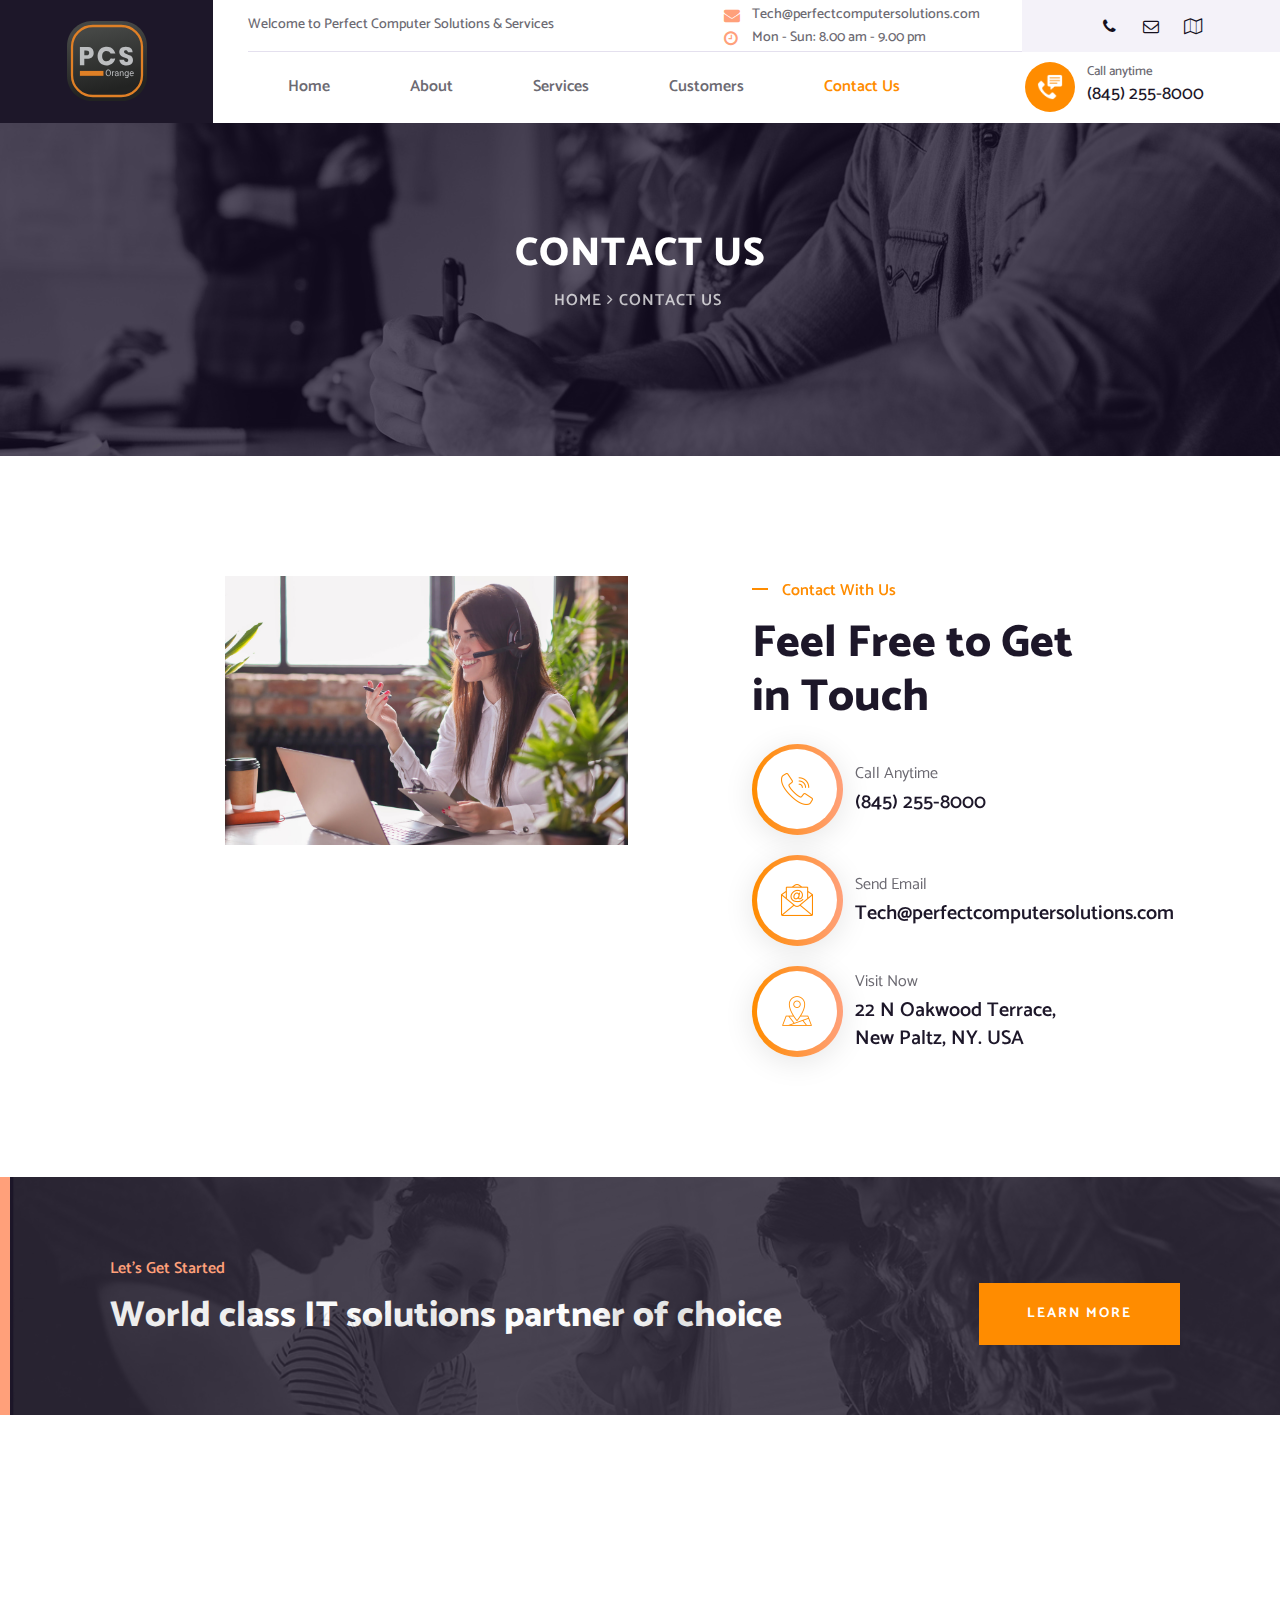
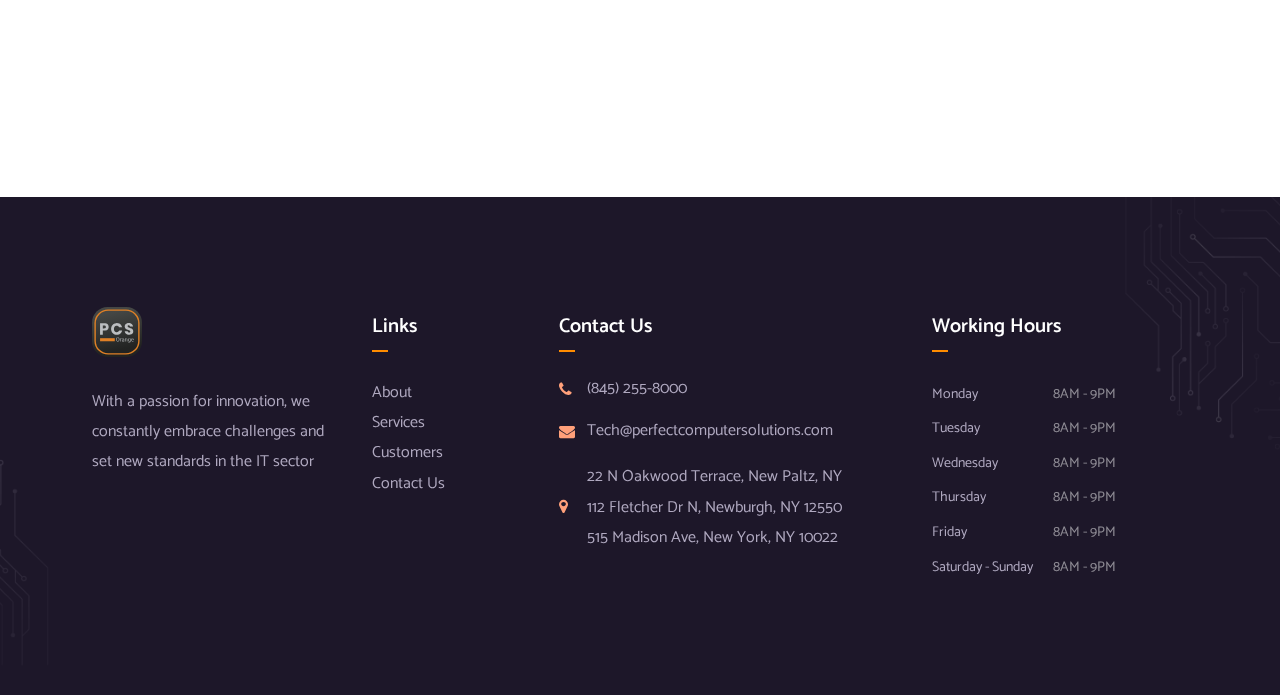
<file: contact/index.html>
<!DOCTYPE html>
<html lang="en">
  <head>
    <meta charset="UTF-8" />
    <meta http-equiv="X-UA-Compatible" content="IE=edge" />
    <meta name="viewport" content="width=device-width, initial-scale=1.0" />

    <title>Perfect Computer Solutions</title>

    <link rel="shortcut icon" href="../img/faviconV2.ico" type="image/x-icon" />

    <link href="../../style/css/bootstrap.min.css" rel="stylesheet" />

    <link
      rel="stylesheet"
      href="https://cdnjs.cloudflare.com/ajax/libs/font-awesome/4.7.0/css/font-awesome.min.css"
    />
    <link href="../../style/css/style.min.css" rel="stylesheet" />
    <link rel="stylesheet" href="../../style/css/media.min.css" />
  </head>

  <body>
    <header>
      <div class="container-fluid header desctop-menu">
        <div class="row">
          <div
            class="header__logo col-2 d-flex justify-content-center align-items-center"
          >
            <a href="../index.html">
              <img src="../img/logo.svg" alt="Company logo" />
            </a>
          </div>
          <div class="row col-10 padding-none header-consult">
            <div class="row padding-none">
              <div
                class="header-consult-info d-flex justify-content-between col-9"
              >
                <div
                  class="header-consult-info__title d-flex justify-content-center align-items-center"
                >
                  <h3 class="header-consult-info__title">
                    Welcome to Perfect Computer Solutions & Services
                  </h3>
                </div>
                <div class="header-consult-info__info">
                  <div
                    class="header-consult-info__info_email d-flex align-items-center justify-content-right"
                  >
                    <i
                      class="fa fa-envelope header-consult-info__icon"
                      aria-hidden="true"
                    ></i>
                    <p
                      class="header-consult-info__info_text hover-underline-animation"
                    >
                      <a
                        href="mailto:Tech@perfectcomputersolutions.com"
                        aria-label="Email Us"
                        >Tech@perfectcomputersolutions.com</a
                      >
                    </p>
                  </div>
                  <div
                    class="header-consult-info__info_working-hours d-flex align-items-center justify-content-right"
                  >
                    <i
                      class="fa fa-clock-o header-consult-info__icon"
                      aria-hidden="true"
                    ></i>
                    <p class="header-consult-info__info_text">
                      Mon - Sun: 8.00 am - 9.00 pm
                    </p>
                  </div>
                </div>
              </div>
              <div
                class="header__social-networks col-3 d-flex justify-content-center align-items-center"
              >
                <a
                  href="tel:+18452558000"
                  aria-label="Call us at +1 845-255-8000"
                  class="header-social-network d-flex justify-content-center align-items-center"
                >
                  <i class="fa fa-phone" aria-hidden="true"></i>
                </a>
                <a
                  href="mailto:Tech@perfectcomputersolutions.com"
                  aria-label="Email Us"
                  class="header-social-network d-flex justify-content-center align-items-center"
                >
                  <i class="fa fa-envelope-o" aria-hidden="true"></i>
                </a>
                <a
                  href="https://maps.app.goo.gl/YbbJCkRUzC55184Z9"
                  aria-label="Find us on the map"
                  target="_blank"
                  class="header-social-network d-flex justify-content-center align-items-center"
                >
                  <i class="fa fa-map-o" aria-hidden="true"></i>
                </a>
              </div>
            </div>
            <div class="row header-bottom">
              <nav class="header-bottom-nav col-8 col-xl-9 d-flex">
                <ul class="header-bottom-nav__list d-flex align-items-center">
                  <li><a href="../../index.html">Home</a></li>
                  <li><a href="../about/">About</a></li>
                  <li>
                    <button class="dropdown">
                      Services
                      <ul class="dropdown_menu">
                        <li class="dropdown_item-1">
                          <a
                            href="https://www.orangesoftinternational.com/Home/Clinical"
                            target="_blank"
                            >HIPPA E-Forms</a
                          >
                        </li>
                        <li class="dropdown_item-2">
                          <a
                            href="https://www.hudsonvalleypos.com/"
                            target="_blank"
                            >POS for Restaurants & Liquor Stores</a
                          >
                        </li>
                        <li class="dropdown_item-3">
                          <a href="../services/remote_admin_service/"
                            >Remote Admin Service</a
                          >
                        </li>
                        <li class="dropdown_item-4">
                          <a href="../services/remote_backup_service/"
                            >Remote Backup Service</a
                          >
                        </li>
                        <li class="dropdown_item-5">
                          <a href="../services/onsite_service/"
                            >Onsite Service</a
                          >
                        </li>
                        <li class="dropdown_item-6">
                          <a href="../services/contract_priority_service/"
                            >Contract Priority Service</a
                          >
                        </li>
                        <li class="dropdown_item-7">
                          <a href="../services/repair&upgrades/"
                            >Repair & Upgrades</a
                          >
                        </li>
                        <li class="dropdown_item-8">
                          <a href="../services/computer_systems/"
                            >New Computer Systems</a
                          >
                        </li>
                      </ul>
                    </button>
                  </li>
                  <li><a href="../../#customers">Customers</a></li>
                  <li><a href="../contact/" class="active">Contact Us</a></li>
                </ul>
              </nav>
              <div
                class="col-4 col-xl-3 header-bottom-phone-contact d-flex align-items-center"
              >
                <a
                  href="tel:+18452558000"
                  aria-label="Call us at +1 845-255-8000"
                >
                  <div class="header-bottom__icon icon-wrapper">
                    <img src="../../img/phone-message.png" alt="Сall icon" />
                  </div>
                </a>

                <div class="header-bottom__content">
                  <p class="header-bottom__content_call">Call anytime</p>
                  <p
                    class="header-bottom__content_num hover-underline-animation"
                  >
                    <a
                      href="tel:+18452558000"
                      aria-label="Call us at +1 845-255-8000"
                      >(845) 255-8000</a
                    >
                  </p>
                </div>
              </div>
            </div>
          </div>
        </div>
      </div>
      <div class="mob-menu">
        <input type="checkbox" id="burger-toggle" />
        <label for="burger-toggle" class="burger-menu">
          <div class="line"></div>
          <div class="line"></div>
          <div class="line"></div>
        </label>
        <a href="../index.html">
          <img class="mob-logo" src="../img/logo.svg" alt="Mobile logo" />
        </a>

        <div class="menu">
          <div class="menu-inner">
            <ul class="menu-nav">
              <li class="menu-nav-item">
                <a class="menu-nav-link" href="../../index.html"
                  ><span>
                    <div>Home</div>
                  </span></a
                >
              </li>
              <li class="menu-nav-item">
                <a class="menu-nav-link" href="../../about"
                  ><span>
                    <div>About</div>
                  </span></a
                >
              </li>
              <li class="menu-nav-item">
                <a class="menu-nav-link" href="../../#services"
                  ><span>
                    <div>Services</div>
                  </span></a
                >
              </li>
              <li class="menu-nav-item">
                <a class="menu-nav-link" href="../../#customers"
                  ><span>
                    <div>Customers</div>
                  </span></a
                >
              </li>
              <li class="menu-nav-item">
                <a class="menu-nav-link" href="../../contact/"
                  ><span>
                    <div>Contact Us</div>
                  </span></a
                >
              </li>
            </ul>
          </div>
        </div>
      </div>
    </header>

    <section class="breadcrumbs">
      <div class="breadcrumbs__background-overlay background-overlay"></div>
      <div class="breadcrumbs__background-color"></div>
      <div class="row container breadcrumbs__content-style">
        <div class="breadcrumbs__title-block background-overlay">
          <h1 class="breadcrumbs__title">contact us</h1>
          <div class="breadcrumbs__content">
            <ul>
              <li><a href="../../#">Home</a></li>
              <li><i class="fa fa-angle-right" aria-hidden="true"></i></li>
              <li><span>contact us</span></li>
            </ul>
          </div>
        </div>
      </div>
    </section>

    <section class="contact">
      <div class="row">
        <div class="col-xl-2 col-0"></div>
        <div class="col-xl-4 col-12">
          <img class="contact__image" src="../img/contact-us.jpg" alt="Contact us" />
        </div>
        <div class="col-xl-6 col-12 contact-info">
          <h3 class="sub-title">
            <span class="underlined"></span>
            Contact With Us
          </h3>
          <h2 class="title contact-info__title">Feel Free to Get in Touch</h2>

          <div class="contact__info-content">
            <div class="contact-info__elem">
              <div class="contact__circle">
                <div class="contact__icon">
                  <img src="../img/contacts/call.png" alt="Call icon" />
                </div>
              </div>
              <div class="contact__info">
                <div class="contact__info-title">
                  <p>Call Anytime</p>
                </div>
                <div class="contact__info-text">
                  <a href="tel:+18452558000" class="hover-underline-animation"
                    >(845) 255-8000</a
                  >
                </div>
              </div>
            </div>

            <div class="contact-info__elem">
              <div class="contact__circle">
                <div class="contact__icon">
                  <img src="../img/contacts/email.png" alt="Email icon" />
                </div>
              </div>
              <div class="contact__info">
                <div class="contact__info-title">
                  <p>Send Email</p>
                </div>
                <div class="contact__info-text">
                  <a
                    href="mailto:Tech@perfectcomputersolutions.com"
                    class="hover-underline-animation"
                    >Tech@perfectcomputersolutions.com</a
                  >
                </div>
              </div>
            </div>

            <div class="contact-info__elem">
              <div class="contact__circle">
                <div class="contact__icon">
                  <img src="../img/contacts/location.png" alt="Location icon" />
                </div>
              </div>
              <div class="contact__info">
                <div class="contact__info-title">
                  <p>Visit Now</p>
                </div>
                <div class="contact__info-text">
                  <a
                    href="https://maps.app.goo.gl/YbbJCkRUzC55184Z9"
                    aria-label="Find us on the map"
                    target="_blank"
                    class="hover-underline-animation"
                    >22 N Oakwood Terrace, New Paltz, NY. USA</a
                  >
                </div>
              </div>
            </div>
          </div>
        </div>
      </div>
    </section>

    <section class="lets-get-started">
      <div class="lets-get-started__background-overlay"></div>
      <div class="lets-get-started__wrapper">
        <div>
          <h2 class="sub-title lets-get-started__sub-title">
            Let's get started
          </h2>
          <h3 class="title lets-get-started__title">
            World class IT solutions partner of choice
          </h3>
        </div>
        <div>
          <a href="../../#services" class="main_btn"><span>Learn more</span></a>
        </div>
      </div>
    </section>

    <section class="map">
      <div class="map-wrapper">
        <iframe
          class="map__map-iframe"
          src="https://maps.google.com/maps?q=41.7486969,-74.0791144&z=15&output=embed"
          41.7486969,-74.0791144
          height="700"
          width="600"
        ></iframe>
      </div>
    </section>

    <footer>
      <div class="container footer">
        <div class="row">
          <div class="col-12 col-md-6 col-lg-3 footer-block">
            <div class="footer-logo">
              <a href="../index.html">
                <img src="../img/logo.svg" class="footer-logo__image" alt="Footer logo" />
              </a>
            </div>
            <p class="footer-text">
              With a passion for innovation, we constantly embrace challenges
              and set new standards in the IT sector
            </p>
          </div>
          <div class="col-12 col-md-6 col-lg-2 footer-block">
            <div class="footer-title-wrapper">
              <h2 class="footer__title">Links</h2>
            </div>
            <ul class="footer__list">
              <li class="footer__list_item">
                <a class="hover-underline-animation" href="../about/">About</a>
              </li>
              <li class="footer__list_item">
                <a class="hover-underline-animation" href="../../#services"
                  >Services</a
                >
              </li>
              <li class="footer__list_item">
                <a class="hover-underline-animation" href="../../#customers"
                  >Customers</a
                >
              </li>

              <li class="footer__list_item">
                <a class="hover-underline-animation" href="#">Contact Us</a>
              </li>
            </ul>
          </div>
          <div class="col-12 col-md-6 col-lg-4 footer-block">
            <div class="footer-title-wrapper">
              <h2 class="footer__title">Contact Us</h2>
            </div>
            <div class="footer-contacts">
              <ul class="footer-contacts-list">
                <li class="footer-contacts__list-item">
                  <i
                    class="fa fa-phone footer-contacts__list-item-icon"
                    aria-hidden="true"
                  ></i>
                  <span
                    class="footer-contacts__list-item-text hover-underline-animation"
                    ><a
                      href="tel:+18452558000"
                      aria-label="Call us at +1 845-255-8000"
                      >(845) 255-8000</a
                    ></span
                  >
                </li>
                <li class="footer-contacts__list-item">
                  <i
                    class="fa fa-envelope footer-contacts__list-item-icon"
                    aria-hidden="true"
                  ></i>
                  <span class="hover-underline-animation"
                    ><a
                      href="mailto:Tech@perfectcomputersolutions.com"
                      aria-label="Email Us"
                      >Tech@perfectcomputersolutions.com</a
                    ></span
                  >
                </li>
                <li class="footer-contacts__list-item">
                  <div>
                    <i
                      class="fa fa-map-marker footer-contacts__list-item-icon"
                      aria-hidden="true"
                    ></i>
                  </div>
                  <div class="footer-contacts__address-block">
                    <span class="hover-underline-animation">
                      <a
                        href="https://maps.app.goo.gl/YbbJCkRUzC55184Z9"
                        aria-label="Find us on the map"
                        target="_blank"
                      >
                        22 N Oakwood Terrace, New Paltz, NY
                      </a>
                    </span>
                    <span class="hover-underline-animation">
                      <a
                        href="https://maps.app.goo.gl/miFE7cvM7Qn2C8QY9"
                        aria-label="Find us on the map"
                        target="_blank"
                        >112 Fletcher Dr N, Newburgh, NY 12550</a
                      >
                    </span>
                    <span class="hover-underline-animation">
                      <a
                        href="https://maps.app.goo.gl/T7nyMhj6M8ZLMpyf7"
                        aria-label="Find us on the map"
                        target="_blank"
                        >515 Madison Ave, New York, NY 10022
                      </a>
                    </span>
                  </div>
                </li>
              </ul>
            </div>
          </div>
          <div
            class="col-12 col-md-6 col-lg-3 footer-block footer-block__working-hours"
          >
            <div class="footer-title-wrapper">
              <h2 class="footer__title">Working Hours</h2>
            </div>

            <div
              class="footer-col-hours-wrapper d-flex justify-content-between"
            >
              <div class="footer-col-hours-wrapper__week-day">Monday</div>
              <div class="footer-col-hours-wrapper__time">8AM - 9PM</div>
            </div>

            <div
              class="footer-col-hours-wrapper d-flex justify-content-between"
            >
              <div class="footer-col-hours-wrapper__week-day">Tuesday</div>
              <div class="footer-col-hours-wrapper__time">8AM - 9PM</div>
            </div>
            <div
              class="footer-col-hours-wrapper d-flex justify-content-between"
            >
              <div class="footer-col-hours-wrapper__week-day">Wednesday</div>
              <div class="footer-col-hours-wrapper__time">8AM - 9PM</div>
            </div>
            <div
              class="footer-col-hours-wrapper d-flex justify-content-between"
            >
              <div class="footer-col-hours-wrapper__week-day">Thursday</div>
              <div class="footer-col-hours-wrapper__time">8AM - 9PM</div>
            </div>
            <div
              class="footer-col-hours-wrapper d-flex justify-content-between"
            >
              <div class="footer-col-hours-wrapper__week-day">Friday</div>
              <div class="footer-col-hours-wrapper__time">8AM - 9PM</div>
            </div>
            <div
              class="footer-col-hours-wrapper d-flex justify-content-between"
            >
              <div class="footer-col-hours-wrapper__week-day">
                Saturday - Sunday
              </div>
              <div class="footer-col-hours-wrapper__time">8AM - 9PM</div>
            </div>
          </div>
        </div>
      </div>
    </footer>

    <script src="https://cdnjs.cloudflare.com/ajax/libs/jquery/3.6.1/jquery.min.js"></script>
    <script src="../../js/bootstrap.min.js"></script>
    <script src="../../js/main.js"></script>
  </body>
</html>
</file>
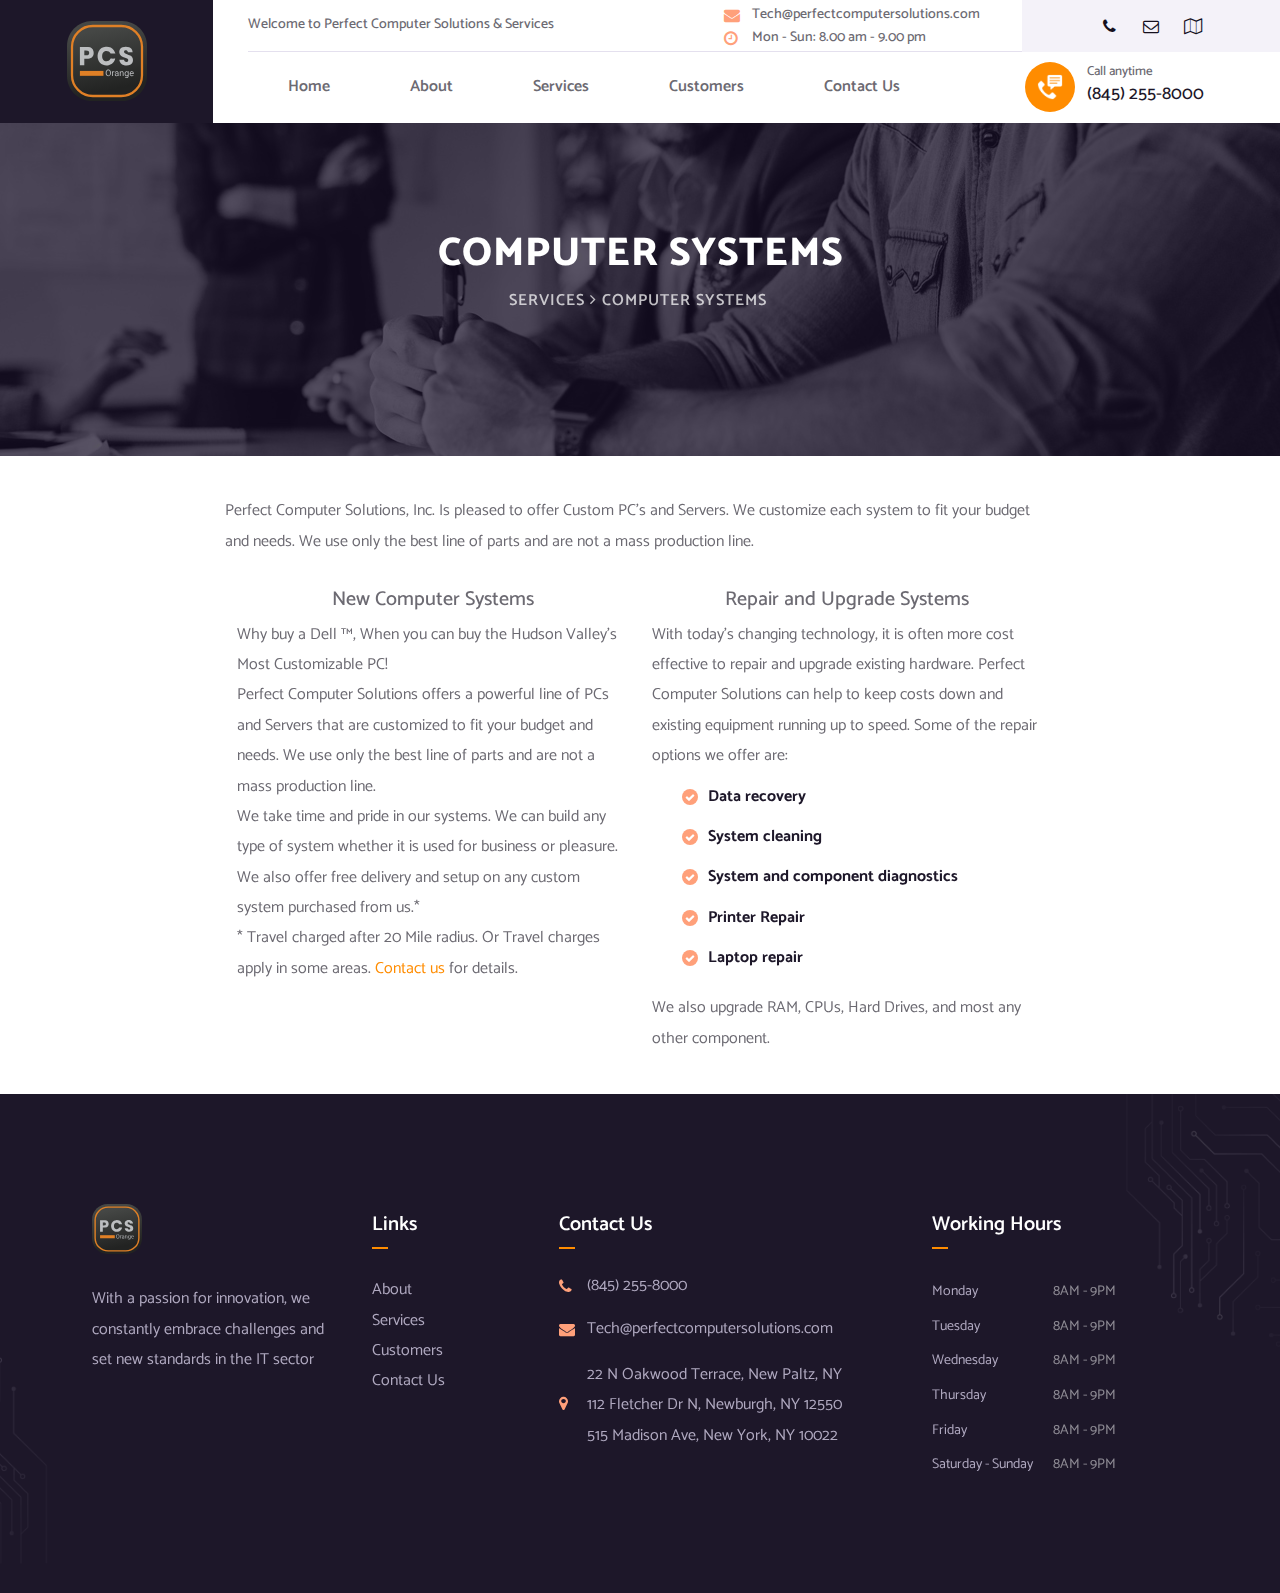
<file: services/computer_systems/index.html>
<!DOCTYPE html>
<html lang="en">
  <head>
    <meta charset="UTF-8" />
    <meta http-equiv="X-UA-Compatible" content="IE=edge" />
    <meta name="viewport" content="width=device-width, initial-scale=1.0" />

    <title>Perfect Computer Solutions</title>

    <link
      rel="shortcut icon"
      href="../../img/faviconV2.ico"
      type="image/x-icon"
    />

    <link href="../../style/css/bootstrap.min.css" rel="stylesheet" />

    <link
      rel="stylesheet"
      href="https://cdnjs.cloudflare.com/ajax/libs/font-awesome/4.7.0/css/font-awesome.min.css"
    />
    <link href="../../style/css/style.min.css" rel="stylesheet" />
    <link rel="stylesheet" href="../../style/css/media.min.css" />
  </head>

  <body>
    <header>
      <div class="container-fluid header desctop-menu">
        <div class="row">
          <div
            class="header__logo col-2 d-flex justify-content-center align-items-center"
          >
            <a href="../../index.html"
              ><img src="../../img/logo.svg" alt="logo"
            /></a>
          </div>
          <div class="row col-10 padding-none header-consult">
            <div class="row padding-none">
              <div
                class="header-consult-info d-flex justify-content-between col-9"
              >
                <div
                  class="header-consult-info__title d-flex justify-content-center align-items-center"
                >
                  <h3 class="header-consult-info__title">
                    Welcome to Perfect Computer Solutions & Services
                  </h3>
                </div>
                <div class="header-consult-info__info">
                  <div
                    class="header-consult-info__info_email d-flex align-items-center justify-content-right"
                  >
                    <i
                      class="fa fa-envelope header-consult-info__icon"
                      aria-hidden="true"
                    ></i>
                    <p
                      class="header-consult-info__info_text hover-underline-animation"
                    >
                      <a href="mailto:Tech@perfectcomputersolutions.com"
                        >Tech@perfectcomputersolutions.com</a
                      >
                    </p>
                  </div>
                  <div
                    class="header-consult-info__info_working-hours d-flex align-items-center justify-content-right"
                  >
                    <i
                      class="fa fa-clock-o header-consult-info__icon"
                      aria-hidden="true"
                    ></i>
                    <p class="header-consult-info__info_text">
                      Mon - Sun: 8.00 am - 9.00 pm
                    </p>
                  </div>
                </div>
              </div>
              <div
                class="header__social-networks col-3 d-flex justify-content-center align-items-center"
              >
                <a
                  href="tel:+18452558000"
                  aria-label="Call us at +1 845-255-8000"
                  class="header-social-network d-flex justify-content-center align-items-center"
                >
                  <i class="fa fa-phone" aria-hidden="true"></i>
                </a>
                <a
                  href="mailto:Tech@perfectcomputersolutions.com"
                  aria-label="Email Us"
                  class="header-social-network d-flex justify-content-center align-items-center"
                >
                  <i class="fa fa-envelope-o" aria-hidden="true"></i>
                </a>
                <a
                  href="https://maps.app.goo.gl/YbbJCkRUzC55184Z9"
                  aria-label="Find us on the map"
                  target="_blank"
                  class="header-social-network d-flex justify-content-center align-items-center"
                >
                  <i class="fa fa-map-o" aria-hidden="true"></i>
                </a>
              </div>
            </div>
            <div class="row header-bottom">
              <nav class="header-bottom-nav col-8 col-xl-9 d-flex">
                <ul class="header-bottom-nav__list d-flex align-items-center">
                  <li><a href="../../index.html">Home</a></li>
                  <li><a href="../../about">About</a></li>
                  <li>
                    <button class="dropdown">
                      Services
                      <ul class="dropdown_menu">
                        <li class="dropdown_item-1">
                          <a
                            href="https://www.orangesoftinternational.com/Home/Clinical"
                            target="_blank"
                            >HIPPA E-Forms</a
                          >
                        </li>
                        <li class="dropdown_item-2">
                          <a
                            href="https://www.hudsonvalleypos.com/"
                            target="_blank"
                            >POS for Restaurants & Liquor Stores</a
                          >
                        </li>
                        <li class="dropdown_item-3">
                          <a href="../../services/remote_admin_service/"
                            >Remote Admin Service</a
                          >
                        </li>
                        <li class="dropdown_item-4">
                          <a href="../../services/remote_backup_service/"
                            >Remote Backup Service</a
                          >
                        </li>
                        <li class="dropdown_item-5">
                          <a href="../../services/onsite_service/"
                            >Onsite Service</a
                          >
                        </li>
                        <li class="dropdown_item-6">
                          <a href="../../services/contract_priority_service/"
                            >Contract Priority Service</a
                          >
                        </li>
                        <li class="dropdown_item-7">
                          <a href="../../services/repair&upgrades/"
                            >Repair & Upgrades</a
                          >
                        </li>
                        <li class="dropdown_item-8">
                          <a href="../../services/computer_systems/"
                            >New Computer Systems</a
                          >
                        </li>
                      </ul>
                    </button>
                  </li>
                  <li><a href="../../#customers">Customers</a></li>
                  <li><a href="../../contact/">Contact Us</a></li>
                </ul>
              </nav>
              <div
                class="col-4 col-xl-3 header-bottom-phone-contact d-flex align-items-center"
              >
                <a
                  href="tel:+18452558000"
                  aria-label="Call us at +1 845-255-8000"
                >
                  <div class="header-bottom__icon icon-wrapper">
                    <img src="../../img/phone-message.png" alt="Сall icon" />
                  </div>
                </a>

                <div class="header-bottom__content">
                  <p class="header-bottom__content_call">Call anytime</p>
                  <p
                    class="header-bottom__content_num hover-underline-animation"
                  >
                    <a
                      href="tel:+18452558000"
                      aria-label="Call us at +1 845-255-8000"
                      >(845) 255-8000</a
                    >
                  </p>
                </div>
              </div>
            </div>
          </div>
        </div>
      </div>
      <div class="mob-menu">
        <input type="checkbox" id="burger-toggle" />
        <label for="burger-toggle" class="burger-menu">
          <div class="line"></div>
          <div class="line"></div>
          <div class="line"></div>
        </label>
        <a href="../../index.html">
          <img class="mob-logo" src="../../img/logo.svg" alt="Mobile logo" />
        </a>

        <div class="menu">
          <div class="menu-inner">
            <ul class="menu-nav">
              <li class="menu-nav-item">
                <a class="menu-nav-link" href="../../index.html"
                  ><span>
                    <div>Home</div>
                  </span></a
                >
              </li>
              <li class="menu-nav-item">
                <a class="menu-nav-link" href="../../about"
                  ><span>
                    <div>About</div>
                  </span></a
                >
              </li>
              <li class="menu-nav-item">
                <a class="menu-nav-link" href="../../#services"
                  ><span>
                    <div>Services</div>
                  </span></a
                >
              </li>
              <li class="menu-nav-item">
                <a class="menu-nav-link" href="../../#customers"
                  ><span>
                    <div>Customers</div>
                  </span></a
                >
              </li>
              <li class="menu-nav-item">
                <a class="menu-nav-link" href="../../contact/"
                  ><span>
                    <div>Contact Us</div>
                  </span></a
                >
              </li>
            </ul>
          </div>
        </div>
      </div>
    </header>

    <section class="breadcrumbs">
      <div class="breadcrumbs__background-overlay background-overlay"></div>
      <div class="breadcrumbs__background-color"></div>
      <div class="row container breadcrumbs__content-style">
        <div class="breadcrumbs__title-block background-overlay">
          <h1 class="breadcrumbs__title">computer systems</h1>
          <div class="breadcrumbs__content">
            <ul>
              <li><a href="../../#services">Services</a></li>
              <li><i class="fa fa-angle-right" aria-hidden="true"></i></li>
              <li><span>computer systems</span></li>
            </ul>
          </div>
        </div>
      </div>
    </section>

    <section class="service-description">
      <div class="row">
        <div class="col-1 col-lg-2"></div>
        <div class="col-10 col-lg-8">
          <p>
            Perfect Computer Solutions, Inc. Is pleased to offer Custom PC's and
            Servers. We customize each system to fit your budget and needs. We
            use only the best line of parts and are not a mass production line.
          </p>
          <br />
          <div class="row">
            <div class="col-12 col-lg-6">
              <h5 class="comp-systems__title">New Computer Systems</h5>
              <p>
                Why buy a Dell ™, When you can buy the Hudson Valley's Most
                Customizable PC!
              </p>
              <p>
                Perfect Computer Solutions offers a powerful line of PCs and
                Servers that are customized to fit your budget and needs. We use
                only the best line of parts and are not a mass production line.
              </p>
              <p>
                We take time and pride in our systems. We can build any type of
                system whether it is used for business or pleasure.
              </p>
              <p>
                We also offer free delivery and setup on any custom system
                purchased from us.*
              </p>
              <p>
                * Travel charged after 20 Mile radius. Or Travel charges apply
                in some areas.
                <a href="../../contact/" class="service-description__link"
                  >Contact us</a
                >
                for details.
              </p>
            </div>
            <div class="col-12 col-lg-6">
              <h5 class="comp-systems__title">Repair and Upgrade Systems</h5>
              <p>
                With today's changing technology, it is often more cost
                effective to repair and upgrade existing hardware. Perfect
                Computer Solutions can help to keep costs down and existing
                equipment running up to speed. Some of the repair options we
                offer are:
              </p>
              <ul class="service-description__list comp-systems__list">
                <li>
                  <div class="check-mark">
                    <i class="fa fa-check" aria-hidden="true"></i>
                  </div>
                  <span class="about-list__text">Data recovery</span>
                </li>
                <li>
                  <div class="check-mark">
                    <i class="fa fa-check" aria-hidden="true"></i>
                  </div>
                  <span class="about-list__text">System cleaning</span>
                </li>
                <li>
                  <div class="check-mark">
                    <i class="fa fa-check" aria-hidden="true"></i>
                  </div>
                  <span class="about-list__text"
                    >System and component diagnostics</span
                  >
                </li>
                <li>
                  <div class="check-mark">
                    <i class="fa fa-check" aria-hidden="true"></i>
                  </div>
                  <span class="about-list__text">Printer Repair</span>
                </li>
                <li>
                  <div class="check-mark">
                    <i class="fa fa-check" aria-hidden="true"></i>
                  </div>
                  <span class="about-list__text">Laptop repair</span>
                </li>
              </ul>
              <p>
                We also upgrade RAM, CPUs, Hard Drives, and most any other
                component.
              </p>
            </div>
          </div>
        </div>
        <div class="col-1 col-lg-2"></div>
      </div>
    </section>

    <footer>
      <div class="container footer">
        <div class="row">
          <div class="col-12 col-md-6 col-lg-3 footer-block">
            <div class="footer-logo">
              <a href="../../index.html">
                <img
                  src="../../img/logo.svg"
                  class="footer-logo__image"
                  alt="Footer logo"
                />
              </a>
            </div>
            <p class="footer-text">
              With a passion for innovation, we constantly embrace challenges
              and set new standards in the IT sector
            </p>
          </div>
          <div class="col-12 col-md-6 col-lg-2 footer-block">
            <div class="footer-title-wrapper">
              <h2 class="footer__title">Links</h2>
            </div>
            <ul class="footer__list">
              <li class="footer__list_item">
                <a class="hover-underline-animation" href="../../about"
                  >About</a
                >
              </li>
              <li class="footer__list_item">
                <a class="hover-underline-animation" href="../../#services"
                  >Services</a
                >
              </li>
              <li class="footer__list_item">
                <a class="hover-underline-animation" href="../../#customers"
                  >Customers</a
                >
              </li>

              <li class="footer__list_item">
                <a class="hover-underline-animation" href="../../contact/"
                  >Contact Us</a
                >
              </li>
            </ul>
          </div>
          <div class="col-12 col-md-6 col-lg-4 footer-block">
            <div class="footer-title-wrapper">
              <h2 class="footer__title">Contact Us</h2>
            </div>
            <div class="footer-contacts">
              <ul class="footer-contacts-list">
                <li class="footer-contacts__list-item">
                  <i
                    class="fa fa-phone footer-contacts__list-item-icon"
                    aria-hidden="true"
                  ></i>
                  <span
                    class="footer-contacts__list-item-text hover-underline-animation"
                    ><a
                      href="tel:+18452558000"
                      aria-label="Call us at +1 845-255-8000"
                      >(845) 255-8000</a
                    ></span
                  >
                </li>
                <li class="footer-contacts__list-item">
                  <i
                    class="fa fa-envelope footer-contacts__list-item-icon"
                    aria-hidden="true"
                  ></i>
                  <span class="hover-underline-animation"
                    ><a
                      href="mailto:Tech@perfectcomputersolutions.com"
                      aria-label="Email Us"
                      >Tech@perfectcomputersolutions.com</a
                    ></span
                  >
                </li>
                <li class="footer-contacts__list-item">
                  <div>
                    <i
                      class="fa fa-map-marker footer-contacts__list-item-icon"
                      aria-hidden="true"
                    ></i>
                  </div>
                  <div class="footer-contacts__address-block">
                    <span class="hover-underline-animation">
                      <a
                        href="https://maps.app.goo.gl/YbbJCkRUzC55184Z9"
                        aria-label="Find us on the map"
                        target="_blank"
                      >
                        22 N Oakwood Terrace, New Paltz, NY
                      </a>
                    </span>
                    <span class="hover-underline-animation">
                      <a
                        href="https://maps.app.goo.gl/miFE7cvM7Qn2C8QY9"
                        aria-label="Find us on the map"
                        target="_blank"
                        >112 Fletcher Dr N, Newburgh, NY 12550</a
                      >
                    </span>
                    <span class="hover-underline-animation">
                      <a
                        href="https://maps.app.goo.gl/T7nyMhj6M8ZLMpyf7"
                        aria-label="Find us on the map"
                        target="_blank"
                        >515 Madison Ave, New York, NY 10022
                      </a>
                    </span>
                  </div>
                </li>
              </ul>
            </div>
          </div>
          <div
            class="col-12 col-md-6 col-lg-3 footer-block footer-block__working-hours"
          >
            <div class="footer-title-wrapper">
              <h2 class="footer__title">Working Hours</h2>
            </div>

            <div
              class="footer-col-hours-wrapper d-flex justify-content-between"
            >
              <div class="footer-col-hours-wrapper__week-day">Monday</div>
              <div class="footer-col-hours-wrapper__time">8AM - 9PM</div>
            </div>

            <div
              class="footer-col-hours-wrapper d-flex justify-content-between"
            >
              <div class="footer-col-hours-wrapper__week-day">Tuesday</div>
              <div class="footer-col-hours-wrapper__time">8AM - 9PM</div>
            </div>
            <div
              class="footer-col-hours-wrapper d-flex justify-content-between"
            >
              <div class="footer-col-hours-wrapper__week-day">Wednesday</div>
              <div class="footer-col-hours-wrapper__time">8AM - 9PM</div>
            </div>
            <div
              class="footer-col-hours-wrapper d-flex justify-content-between"
            >
              <div class="footer-col-hours-wrapper__week-day">Thursday</div>
              <div class="footer-col-hours-wrapper__time">8AM - 9PM</div>
            </div>
            <div
              class="footer-col-hours-wrapper d-flex justify-content-between"
            >
              <div class="footer-col-hours-wrapper__week-day">Friday</div>
              <div class="footer-col-hours-wrapper__time">8AM - 9PM</div>
            </div>
            <div
              class="footer-col-hours-wrapper d-flex justify-content-between"
            >
              <div class="footer-col-hours-wrapper__week-day">
                Saturday - Sunday
              </div>
              <div class="footer-col-hours-wrapper__time">8AM - 9PM</div>
            </div>
          </div>
        </div>
      </div>
    </footer>

    <script src="../../js/bootstrap.min.js"></script>
    <script src="../../js/main.js"></script>
  </body>
</html>
</file>
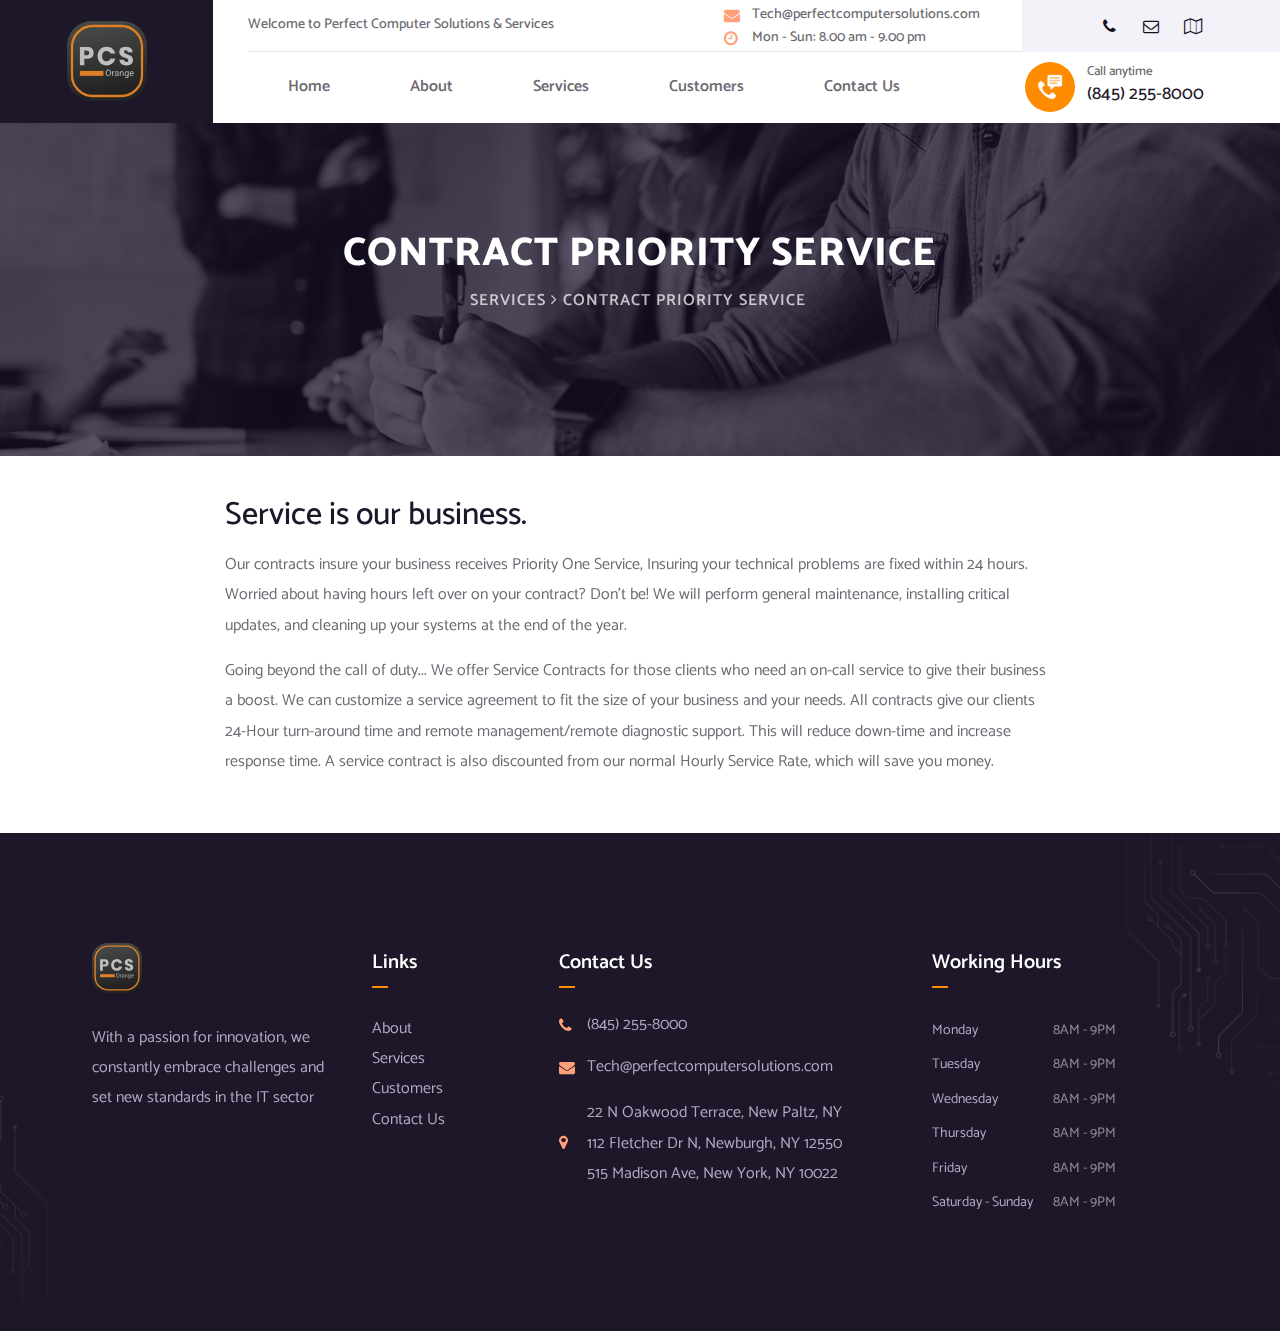
<file: services/contract_priority_service/index.html>
<!DOCTYPE html>
<html lang="en">
  <head>
    <meta charset="UTF-8" />
    <meta http-equiv="X-UA-Compatible" content="IE=edge" />
    <meta name="viewport" content="width=device-width, initial-scale=1.0" />

    <title>Perfect Computer Solutions</title>

    <link
      rel="shortcut icon"
      href="../../img/faviconV2.ico"
      type="image/x-icon"
    />

    <link href="../../style/css/bootstrap.min.css" rel="stylesheet" />

    <link
      rel="stylesheet"
      href="https://cdnjs.cloudflare.com/ajax/libs/font-awesome/4.7.0/css/font-awesome.min.css"
    />
    <link href="../../style/css/style.min.css" rel="stylesheet" />
    <link rel="stylesheet" href="../../style/css/media.min.css" />
  </head>

  <body>
    <header>
      <div class="container-fluid header desctop-menu">
        <div class="row">
          <div
            class="header__logo col-2 d-flex justify-content-center align-items-center"
          >
            <a href="../../index.html">
              <img src="../../img/logo.svg" alt="logo" />
            </a>
          </div>
          <div class="row col-10 padding-none header-consult">
            <div class="row padding-none">
              <div
                class="header-consult-info d-flex justify-content-between col-9"
              >
                <div
                  class="header-consult-info__title d-flex justify-content-center align-items-center"
                >
                  <h3 class="header-consult-info__title">
                    Welcome to Perfect Computer Solutions & Services
                  </h3>
                </div>
                <div class="header-consult-info__info">
                  <div
                    class="header-consult-info__info_email d-flex align-items-center justify-content-right"
                  >
                    <i
                      class="fa fa-envelope header-consult-info__icon"
                      aria-hidden="true"
                    ></i>
                    <p
                      class="header-consult-info__info_text hover-underline-animation"
                    >
                      <a href="mailto:Tech@perfectcomputersolutions.com"
                        >Tech@perfectcomputersolutions.com</a
                      >
                    </p>
                  </div>
                  <div
                    class="header-consult-info__info_working-hours d-flex align-items-center justify-content-right"
                  >
                    <i
                      class="fa fa-clock-o header-consult-info__icon"
                      aria-hidden="true"
                    ></i>
                    <p class="header-consult-info__info_text">
                      Mon - Sun: 8.00 am - 9.00 pm
                    </p>
                  </div>
                </div>
              </div>
              <div
                class="header__social-networks col-3 d-flex justify-content-center align-items-center"
              >
                <a
                  href="tel:+18452558000"
                  aria-label="Call us at +1 845-255-8000"
                  class="header-social-network d-flex justify-content-center align-items-center"
                >
                  <i class="fa fa-phone" aria-hidden="true"></i>
                </a>
                <a
                  href="mailto:Tech@perfectcomputersolutions.com"
                  aria-label="Email Us"
                  class="header-social-network d-flex justify-content-center align-items-center"
                >
                  <i class="fa fa-envelope-o" aria-hidden="true"></i>
                </a>
                <a
                  href="https://maps.app.goo.gl/YbbJCkRUzC55184Z9"
                  aria-label="Find us on the map"
                  target="_blank"
                  class="header-social-network d-flex justify-content-center align-items-center"
                >
                  <i class="fa fa-map-o" aria-hidden="true"></i>
                </a>
              </div>
            </div>
            <div class="row header-bottom">
              <nav class="header-bottom-nav col-8 col-xl-9 d-flex">
                <ul class="header-bottom-nav__list d-flex align-items-center">
                  <li><a href="../../index.html">Home</a></li>
                  <li><a href="../../about">About</a></li>
                  <li>
                    <button class="dropdown">
                      Services
                      <ul class="dropdown_menu">
                        <li class="dropdown_item-1">
                          <a
                            href="https://www.orangesoftinternational.com/Home/Clinical"
                            target="_blank"
                            >HIPPA E-Forms</a
                          >
                        </li>
                        <li class="dropdown_item-2">
                          <a
                            href="https://www.hudsonvalleypos.com/"
                            target="_blank"
                            >POS for Restaurants & Liquor Stores</a
                          >
                        </li>
                        <li class="dropdown_item-3">
                          <a href="../../services/remote_admin_service/"
                            >Remote Admin Service</a
                          >
                        </li>
                        <li class="dropdown_item-4">
                          <a href="../../services/remote_backup_service/"
                            >Remote Backup Service</a
                          >
                        </li>
                        <li class="dropdown_item-5">
                          <a href="../../services/onsite_service/"
                            >Onsite Service</a
                          >
                        </li>
                        <li class="dropdown_item-6">
                          <a href="#">Contract Priority Service</a>
                        </li>
                        <li class="dropdown_item-7">
                          <a href="../../services/repair&upgrades/"
                            >Repair & Upgrades</a
                          >
                        </li>
                        <li class="dropdown_item-8">
                          <a href="../../services/computer_systems/"
                            >New Computer Systems</a
                          >
                        </li>
                      </ul>
                    </button>
                  </li>
                  <li><a href="../../#customers">Customers</a></li>
                  <li><a href="../../contact/">Contact Us</a></li>
                </ul>
              </nav>
              <div
                class="col-4 col-xl-3 header-bottom-phone-contact d-flex align-items-center"
              >
                <a
                  href="tel:+18452558000"
                  aria-label="Call us at +1 845-255-8000"
                >
                  <div class="header-bottom__icon icon-wrapper">
                    <img src="../../img/phone-message.png" alt="Сall icon" />
                  </div>
                </a>

                <div class="header-bottom__content">
                  <p class="header-bottom__content_call">Call anytime</p>
                  <p
                    class="header-bottom__content_num hover-underline-animation"
                  >
                    <a
                      href="tel:+18452558000"
                      aria-label="Call us at +1 845-255-8000"
                      >(845) 255-8000</a
                    >
                  </p>
                </div>
              </div>
            </div>
          </div>
        </div>
      </div>
      <div class="mob-menu">
        <input type="checkbox" id="burger-toggle" />
        <label for="burger-toggle" class="burger-menu">
          <div class="line"></div>
          <div class="line"></div>
          <div class="line"></div>
        </label>
        <a href="../../index.html">
          <img class="mob-logo" src="../../img/logo.svg" alt="Mobile logo" />
        </a>

        <div class="menu">
          <div class="menu-inner">
            <ul class="menu-nav">
              <li class="menu-nav-item">
                <a class="menu-nav-link" href="../../index.html"
                  ><span>
                    <div>Home</div>
                  </span></a
                >
              </li>
              <li class="menu-nav-item">
                <a class="menu-nav-link" href="../../about"
                  ><span>
                    <div>About</div>
                  </span></a
                >
              </li>
              <li class="menu-nav-item">
                <a class="menu-nav-link" href="../../#services"
                  ><span>
                    <div>Services</div>
                  </span></a
                >
              </li>
              <li class="menu-nav-item">
                <a class="menu-nav-link" href="../../#customers"
                  ><span>
                    <div>Customers</div>
                  </span></a
                >
              </li>
              <li class="menu-nav-item">
                <a class="menu-nav-link" href="../../contact/"
                  ><span>
                    <div>Contact Us</div>
                  </span></a
                >
              </li>
            </ul>
          </div>
        </div>
      </div>
    </header>

    <section class="breadcrumbs">
      <div class="breadcrumbs__background-overlay background-overlay"></div>
      <div class="breadcrumbs__background-color"></div>
      <div class="row container breadcrumbs__content-style">
        <div class="breadcrumbs__title-block background-overlay">
          <h1 class="breadcrumbs__title">Contract Priority Service</h1>
          <div class="breadcrumbs__content">
            <ul>
              <li><a href="../../#services">Services</a></li>
              <li><i class="fa fa-angle-right" aria-hidden="true"></i></li>
              <li><span>Contract Priority Service</span></li>
            </ul>
          </div>
        </div>
      </div>
    </section>

    <section class="service-description">
      <div class="row">
        <div class="col-1 col-lg-2"></div>
        <div class="col-10 col-lg-8">
          <h2 class="service-description__title">Service is our business.</h2>
          <p class="service-description__text">
            Our contracts insure your business receives Priority One Service,
            Insuring your technical problems are fixed within 24 hours. Worried
            about having hours left over on your contract? Don't be! We will
            perform general maintenance, installing critical updates, and
            cleaning up your systems at the end of the year.
          </p>
          <p class="service-description__text">
            Going beyond the call of duty... We offer Service Contracts for
            those clients who need an on-call service to give their business a
            boost. We can customize a service agreement to fit the size of your
            business and your needs. All contracts give our clients 24-Hour
            turn-around time and remote management/remote diagnostic support.
            This will reduce down-time and increase response time. A service
            contract is also discounted from our normal Hourly Service Rate,
            which will save you money.
          </p>
        </div>
        <div class="col-1 col-lg-2"></div>
      </div>
    </section>

    <footer>
      <div class="container footer">
        <div class="row">
          <div class="col-12 col-md-6 col-lg-3 footer-block">
            <div class="footer-logo">
              <a href="../../index.html">
                <img
                  src="../../img/logo.svg"
                  class="footer-logo__image"
                  alt="Footer logo"
                />
              </a>
            </div>
            <p class="footer-text">
              With a passion for innovation, we constantly embrace challenges
              and set new standards in the IT sector
            </p>
          </div>
          <div class="col-12 col-md-6 col-lg-2 footer-block">
            <div class="footer-title-wrapper">
              <h2 class="footer__title">Links</h2>
            </div>
            <ul class="footer__list">
              <li class="footer__list_item">
                <a class="hover-underline-animation" href="../../about"
                  >About</a
                >
              </li>
              <li class="footer__list_item">
                <a class="hover-underline-animation" href="../../#services"
                  >Services</a
                >
              </li>
              <li class="footer__list_item">
                <a class="hover-underline-animation" href="../../#customers"
                  >Customers</a
                >
              </li>

              <li class="footer__list_item">
                <a class="hover-underline-animation" href="../../contact/"
                  >Contact Us</a
                >
              </li>
            </ul>
          </div>
          <div class="col-12 col-md-6 col-lg-4 footer-block">
            <div class="footer-title-wrapper">
              <h2 class="footer__title">Contact Us</h2>
            </div>
            <div class="footer-contacts">
              <ul class="footer-contacts-list">
                <li class="footer-contacts__list-item">
                  <i
                    class="fa fa-phone footer-contacts__list-item-icon"
                    aria-hidden="true"
                  ></i>
                  <span
                    class="footer-contacts__list-item-text hover-underline-animation"
                    ><a
                      href="tel:+18452558000"
                      aria-label="Call us at +1 845-255-8000"
                      >(845) 255-8000</a
                    ></span
                  >
                </li>
                <li class="footer-contacts__list-item">
                  <i
                    class="fa fa-envelope footer-contacts__list-item-icon"
                    aria-hidden="true"
                  ></i>
                  <span class="hover-underline-animation"
                    ><a
                      href="mailto:Tech@perfectcomputersolutions.com"
                      aria-label="Email Us"
                      >Tech@perfectcomputersolutions.com</a
                    ></span
                  >
                </li>
                <li class="footer-contacts__list-item">
                  <div>
                    <i
                      class="fa fa-map-marker footer-contacts__list-item-icon"
                      aria-hidden="true"
                    ></i>
                  </div>
                  <div class="footer-contacts__address-block">
                    <span class="hover-underline-animation">
                      <a
                        href="https://maps.app.goo.gl/YbbJCkRUzC55184Z9"
                        aria-label="Find us on the map"
                        target="_blank"
                      >
                        22 N Oakwood Terrace, New Paltz, NY
                      </a>
                    </span>
                    <span class="hover-underline-animation">
                      <a
                        href="https://maps.app.goo.gl/miFE7cvM7Qn2C8QY9"
                        aria-label="Find us on the map"
                        target="_blank"
                        >112 Fletcher Dr N, Newburgh, NY 12550</a
                      >
                    </span>
                    <span class="hover-underline-animation">
                      <a
                        href="https://maps.app.goo.gl/T7nyMhj6M8ZLMpyf7"
                        aria-label="Find us on the map"
                        target="_blank"
                        >515 Madison Ave, New York, NY 10022
                      </a>
                    </span>
                  </div>
                </li>
              </ul>
            </div>
          </div>
          <div
            class="col-12 col-md-6 col-lg-3 footer-block footer-block__working-hours"
          >
            <div class="footer-title-wrapper">
              <h2 class="footer__title">Working Hours</h2>
            </div>

            <div
              class="footer-col-hours-wrapper d-flex justify-content-between"
            >
              <div class="footer-col-hours-wrapper__week-day">Monday</div>
              <div class="footer-col-hours-wrapper__time">8AM - 9PM</div>
            </div>

            <div
              class="footer-col-hours-wrapper d-flex justify-content-between"
            >
              <div class="footer-col-hours-wrapper__week-day">Tuesday</div>
              <div class="footer-col-hours-wrapper__time">8AM - 9PM</div>
            </div>
            <div
              class="footer-col-hours-wrapper d-flex justify-content-between"
            >
              <div class="footer-col-hours-wrapper__week-day">Wednesday</div>
              <div class="footer-col-hours-wrapper__time">8AM - 9PM</div>
            </div>
            <div
              class="footer-col-hours-wrapper d-flex justify-content-between"
            >
              <div class="footer-col-hours-wrapper__week-day">Thursday</div>
              <div class="footer-col-hours-wrapper__time">8AM - 9PM</div>
            </div>
            <div
              class="footer-col-hours-wrapper d-flex justify-content-between"
            >
              <div class="footer-col-hours-wrapper__week-day">Friday</div>
              <div class="footer-col-hours-wrapper__time">8AM - 9PM</div>
            </div>
            <div
              class="footer-col-hours-wrapper d-flex justify-content-between"
            >
              <div class="footer-col-hours-wrapper__week-day">
                Saturday - Sunday
              </div>
              <div class="footer-col-hours-wrapper__time">8AM - 9PM</div>
            </div>
          </div>
        </div>
      </div>
    </footer>

    <!-- Bootstrap JavaScript -->
    <script src="../../js/bootstrap.min.js"></script>
    <script src="../../js/main.js"></script>
  </body>
</html>
</file>
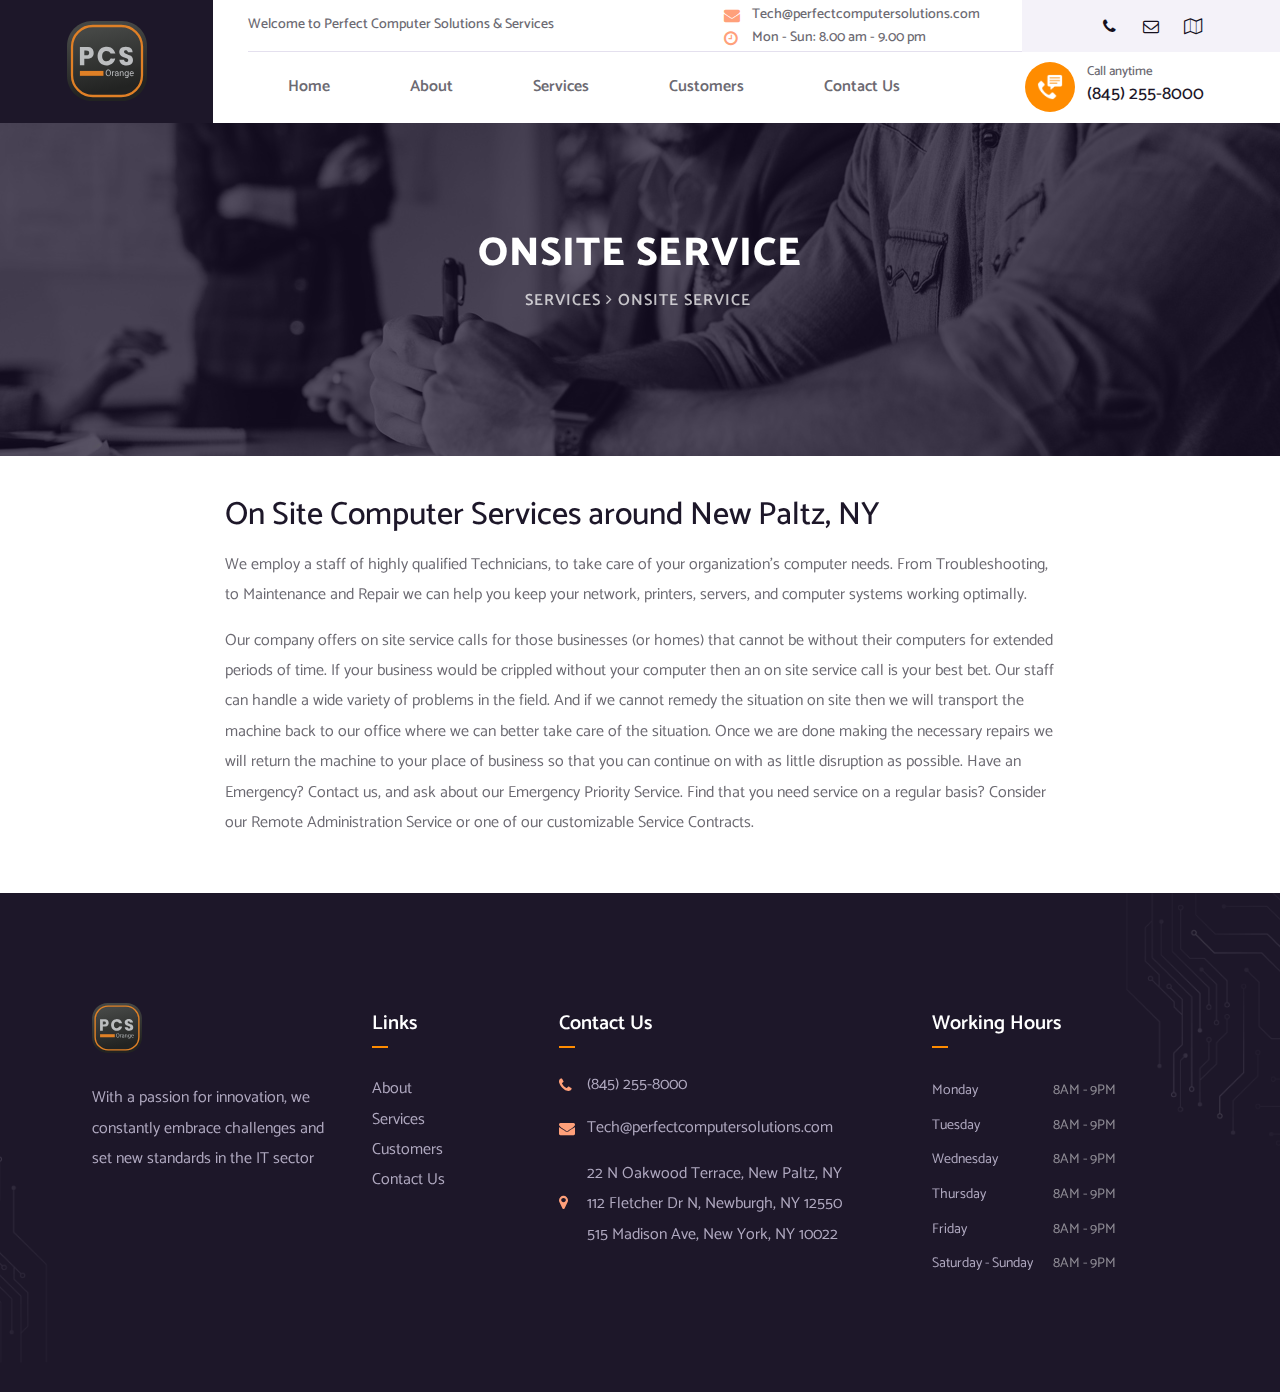
<file: services/onsite_service/index.html>
<!DOCTYPE html>
<html lang="en">
  <head>
    <meta charset="UTF-8" />
    <meta http-equiv="X-UA-Compatible" content="IE=edge" />
    <meta name="viewport" content="width=device-width, initial-scale=1.0" />

    <title>Perfect Computer Solutions</title>

    <link
      rel="shortcut icon"
      href="../../img/faviconV2.ico"
      type="image/x-icon"
    />

    <link href="../../style/css/bootstrap.min.css" rel="stylesheet" />

    <link
      rel="stylesheet"
      href="https://cdnjs.cloudflare.com/ajax/libs/font-awesome/4.7.0/css/font-awesome.min.css"
    />
    <link href="../../style/css/style.min.css" rel="stylesheet" />
    <link rel="stylesheet" href="../../style/css/media.min.css" />
  </head>

  <body>
    <header>
      <div class="container-fluid header desctop-menu">
        <div class="row">
          <div
            class="header__logo col-2 d-flex justify-content-center align-items-center"
          >
            <a href="../../index.html">
              <img src="../../img/logo.svg" alt="logo" />
            </a>
          </div>
          <div class="row col-10 padding-none header-consult">
            <div class="row padding-none">
              <div
                class="header-consult-info d-flex justify-content-between col-9"
              >
                <div
                  class="header-consult-info__title d-flex justify-content-center align-items-center"
                >
                  <h3 class="header-consult-info__title">
                    Welcome to Perfect Computer Solutions & Services
                  </h3>
                </div>
                <div class="header-consult-info__info">
                  <div
                    class="header-consult-info__info_email d-flex align-items-center justify-content-right"
                  >
                    <i
                      class="fa fa-envelope header-consult-info__icon"
                      aria-hidden="true"
                    ></i>
                    <p
                      class="header-consult-info__info_text hover-underline-animation"
                    >
                      <a href="mailto:Tech@perfectcomputersolutions.com"
                        >Tech@perfectcomputersolutions.com</a
                      >
                    </p>
                  </div>
                  <div
                    class="header-consult-info__info_working-hours d-flex align-items-center justify-content-right"
                  >
                    <i
                      class="fa fa-clock-o header-consult-info__icon"
                      aria-hidden="true"
                    ></i>
                    <p class="header-consult-info__info_text">
                      Mon - Sun: 8.00 am - 9.00 pm
                    </p>
                  </div>
                </div>
              </div>
              <div
                class="header__social-networks col-3 d-flex justify-content-center align-items-center"
              >
                <a
                  href="tel:+18452558000"
                  aria-label="Call us at +1 845-255-8000"
                  class="header-social-network d-flex justify-content-center align-items-center"
                >
                  <i class="fa fa-phone" aria-hidden="true"></i>
                </a>
                <a
                  href="mailto:Tech@perfectcomputersolutions.com"
                  aria-label="Email Us"
                  class="header-social-network d-flex justify-content-center align-items-center"
                >
                  <i class="fa fa-envelope-o" aria-hidden="true"></i>
                </a>
                <a
                  href="https://maps.app.goo.gl/YbbJCkRUzC55184Z9"
                  aria-label="Find us on the map"
                  target="_blank"
                  class="header-social-network d-flex justify-content-center align-items-center"
                >
                  <i class="fa fa-map-o" aria-hidden="true"></i>
                </a>
              </div>
            </div>
            <div class="row header-bottom">
              <nav class="header-bottom-nav col-8 col-xl-9 d-flex">
                <ul class="header-bottom-nav__list d-flex align-items-center">
                  <li><a href="../../index.html">Home</a></li>
                  <li><a href="../../about">About</a></li>
                  <li>
                    <button class="dropdown">
                      Services
                      <ul class="dropdown_menu">
                        <li class="dropdown_item-1">
                          <a
                            href="https://www.orangesoftinternational.com/Home/Clinical"
                            target="_blank"
                            >HIPPA E-Forms</a
                          >
                        </li>
                        <li class="dropdown_item-2">
                          <a
                            href="https://www.hudsonvalleypos.com/"
                            target="_blank"
                            >POS for Restaurants & Liquor Stores</a
                          >
                        </li>
                        <li class="dropdown_item-3">
                          <a href="../../services/remote_admin_service/"
                            >Remote Admin Service</a
                          >
                        </li>
                        <li class="dropdown_item-4">
                          <a href="../../services/remote_backup_service/"
                            >Remote Backup Service</a
                          >
                        </li>
                        <li class="dropdown_item-5">
                          <a href="#">Onsite Service</a>
                        </li>
                        <li class="dropdown_item-6">
                          <a href="../../services/contract_priority_service/"
                            >Contract Priority Service</a
                          >
                        </li>
                        <li class="dropdown_item-7">
                          <a href="../../services/repair&upgrades/"
                            >Repair & Upgrades</a
                          >
                        </li>
                        <li class="dropdown_item-8">
                          <a href="../../services/computer_systems/"
                            >New Computer Systems</a
                          >
                        </li>
                      </ul>
                    </button>
                  </li>
                  <li><a href="../../#customers">Customers</a></li>
                  <li><a href="../../contact/">Contact Us</a></li>
                </ul>
              </nav>
              <div
                class="col-4 col-xl-3 header-bottom-phone-contact d-flex align-items-center"
              >
                <a
                  href="tel:+18452558000"
                  aria-label="Call us at +1 845-255-8000"
                >
                  <div class="header-bottom__icon icon-wrapper">
                    <img src="../../img/phone-message.png" alt="Сall icon" />
                  </div>
                </a>

                <div class="header-bottom__content">
                  <p class="header-bottom__content_call">Call anytime</p>
                  <p
                    class="header-bottom__content_num hover-underline-animation"
                  >
                    <a
                      href="tel:+18452558000"
                      aria-label="Call us at +1 845-255-8000"
                      >(845) 255-8000</a
                    >
                  </p>
                </div>
              </div>
            </div>
          </div>
        </div>
      </div>
      <div class="mob-menu">
        <input type="checkbox" id="burger-toggle" />
        <label for="burger-toggle" class="burger-menu">
          <div class="line"></div>
          <div class="line"></div>
          <div class="line"></div>
        </label>
        <a href="../../index.html">
          <img class="mob-logo" src="../../img/logo.svg" alt="Mobile logo" />
        </a>
        <div class="menu">
          <div class="menu-inner">
            <ul class="menu-nav">
              <li class="menu-nav-item">
                <a class="menu-nav-link" href="../../index.html"
                  ><span>
                    <div>Home</div>
                  </span></a
                >
              </li>
              <li class="menu-nav-item">
                <a class="menu-nav-link" href="../../about"
                  ><span>
                    <div>About</div>
                  </span></a
                >
              </li>
              <li class="menu-nav-item">
                <a class="menu-nav-link" href="../../#services"
                  ><span>
                    <div>Services</div>
                  </span></a
                >
              </li>
              <li class="menu-nav-item">
                <a class="menu-nav-link" href="../../#customers"
                  ><span>
                    <div>Customers</div>
                  </span></a
                >
              </li>
              <li class="menu-nav-item">
                <a class="menu-nav-link" href="../../contact/"
                  ><span>
                    <div>Contact Us</div>
                  </span></a
                >
              </li>
            </ul>
          </div>
        </div>
      </div>
    </header>

    <section class="breadcrumbs">
      <div class="breadcrumbs__background-overlay background-overlay"></div>
      <div class="breadcrumbs__background-color"></div>
      <div class="row container breadcrumbs__content-style">
        <div class="breadcrumbs__title-block background-overlay">
          <h1 class="breadcrumbs__title">onsite service</h1>
          <div class="breadcrumbs__content">
            <ul>
              <li><a href="../../#services">Services</a></li>
              <li><i class="fa fa-angle-right" aria-hidden="true"></i></li>
              <li><span>onsite service</span></li>
            </ul>
          </div>
        </div>
      </div>
    </section>

    <section class="service-description">
      <div class="row">
        <div class="col-1 col-lg-2"></div>
        <div class="col-10 col-lg-8">
          <h2 class="service-description__title">
            On Site Computer Services around New Paltz, NY
          </h2>
          <p class="service-description__text">
            We employ a staff of highly qualified Technicians, to take care of
            your organization's computer needs. From Troubleshooting, to
            Maintenance and Repair we can help you keep your network, printers,
            servers, and computer systems working optimally.
          </p>
          <p class="service-description__text">
            Our company offers on site service calls for those businesses (or
            homes) that cannot be without their computers for extended periods
            of time. If your business would be crippled without your computer
            then an on site service call is your best bet. Our staff can handle
            a wide variety of problems in the field. And if we cannot remedy the
            situation on site then we will transport the machine back to our
            office where we can better take care of the situation. Once we are
            done making the necessary repairs we will return the machine to your
            place of business so that you can continue on with as little
            disruption as possible. Have an Emergency? Contact us, and ask about
            our Emergency Priority Service. Find that you need service on a
            regular basis? Consider our Remote Administration Service or one of
            our customizable Service Contracts.
          </p>
        </div>
        <div class="col-1 col-lg-2"></div>
      </div>
    </section>

    <footer>
      <div class="container footer">
        <div class="row">
          <div class="col-12 col-md-6 col-lg-3 footer-block">
            <div class="footer-logo">
              <img
                src="../../img/logo.svg"
                class="footer-logo__image"
                alt="Footer logo"
              />
            </div>
            <p class="footer-text">
              With a passion for innovation, we constantly embrace challenges
              and set new standards in the IT sector
            </p>
          </div>
          <div class="col-12 col-md-6 col-lg-2 footer-block">
            <div class="footer-title-wrapper">
              <h2 class="footer__title">Links</h2>
            </div>
            <ul class="footer__list">
              <li class="footer__list_item">
                <a class="hover-underline-animation" href="../../about"
                  >About</a
                >
              </li>
              <li class="footer__list_item">
                <a class="hover-underline-animation" href="../../#services"
                  >Services</a
                >
              </li>
              <li class="footer__list_item">
                <a class="hover-underline-animation" href="../../#customers"
                  >Customers</a
                >
              </li>

              <li class="footer__list_item">
                <a class="hover-underline-animation" href="../../contact/"
                  >Contact Us</a
                >
              </li>
            </ul>
          </div>
          <div class="col-12 col-md-6 col-lg-4 footer-block">
            <div class="footer-title-wrapper">
              <h2 class="footer__title">Contact Us</h2>
            </div>
            <div class="footer-contacts">
              <ul class="footer-contacts-list">
                <li class="footer-contacts__list-item">
                  <i
                    class="fa fa-phone footer-contacts__list-item-icon"
                    aria-hidden="true"
                  ></i>
                  <span
                    class="footer-contacts__list-item-text hover-underline-animation"
                    ><a
                      href="tel:+18452558000"
                      aria-label="Call us at +1 845-255-8000"
                      >(845) 255-8000</a
                    ></span
                  >
                </li>
                <li class="footer-contacts__list-item">
                  <i
                    class="fa fa-envelope footer-contacts__list-item-icon"
                    aria-hidden="true"
                  ></i>
                  <span class="hover-underline-animation"
                    ><a
                      href="mailto:Tech@perfectcomputersolutions.com"
                      aria-label="Email Us"
                      >Tech@perfectcomputersolutions.com</a
                    ></span
                  >
                </li>
                <li class="footer-contacts__list-item">
                  <div>
                    <i
                      class="fa fa-map-marker footer-contacts__list-item-icon"
                      aria-hidden="true"
                    ></i>
                  </div>
                  <div class="footer-contacts__address-block">
                    <span class="hover-underline-animation">
                      <a
                        href="https://maps.app.goo.gl/YbbJCkRUzC55184Z9"
                        aria-label="Find us on the map"
                        target="_blank"
                      >
                        22 N Oakwood Terrace, New Paltz, NY
                      </a>
                    </span>
                    <span class="hover-underline-animation">
                      <a
                        href="https://maps.app.goo.gl/miFE7cvM7Qn2C8QY9"
                        aria-label="Find us on the map"
                        target="_blank"
                        >112 Fletcher Dr N, Newburgh, NY 12550</a
                      >
                    </span>
                    <span class="hover-underline-animation">
                      <a
                        href="https://maps.app.goo.gl/T7nyMhj6M8ZLMpyf7"
                        aria-label="Find us on the map"
                        target="_blank"
                        >515 Madison Ave, New York, NY 10022
                      </a>
                    </span>
                  </div>
                </li>
              </ul>
            </div>
          </div>
          <div
            class="col-12 col-md-6 col-lg-3 footer-block footer-block__working-hours"
          >
            <div class="footer-title-wrapper">
              <h2 class="footer__title">Working Hours</h2>
            </div>

            <div
              class="footer-col-hours-wrapper d-flex justify-content-between"
            >
              <div class="footer-col-hours-wrapper__week-day">Monday</div>
              <div class="footer-col-hours-wrapper__time">8AM - 9PM</div>
            </div>

            <div
              class="footer-col-hours-wrapper d-flex justify-content-between"
            >
              <div class="footer-col-hours-wrapper__week-day">Tuesday</div>
              <div class="footer-col-hours-wrapper__time">8AM - 9PM</div>
            </div>
            <div
              class="footer-col-hours-wrapper d-flex justify-content-between"
            >
              <div class="footer-col-hours-wrapper__week-day">Wednesday</div>
              <div class="footer-col-hours-wrapper__time">8AM - 9PM</div>
            </div>
            <div
              class="footer-col-hours-wrapper d-flex justify-content-between"
            >
              <div class="footer-col-hours-wrapper__week-day">Thursday</div>
              <div class="footer-col-hours-wrapper__time">8AM - 9PM</div>
            </div>
            <div
              class="footer-col-hours-wrapper d-flex justify-content-between"
            >
              <div class="footer-col-hours-wrapper__week-day">Friday</div>
              <div class="footer-col-hours-wrapper__time">8AM - 9PM</div>
            </div>
            <div
              class="footer-col-hours-wrapper d-flex justify-content-between"
            >
              <div class="footer-col-hours-wrapper__week-day">
                Saturday - Sunday
              </div>
              <div class="footer-col-hours-wrapper__time">8AM - 9PM</div>
            </div>
          </div>
        </div>
      </div>
    </footer>
    <script src="../../js/bootstrap.min.js"></script>
    <script src="../../js/main.js"></script>
  </body>
</html>
</file>
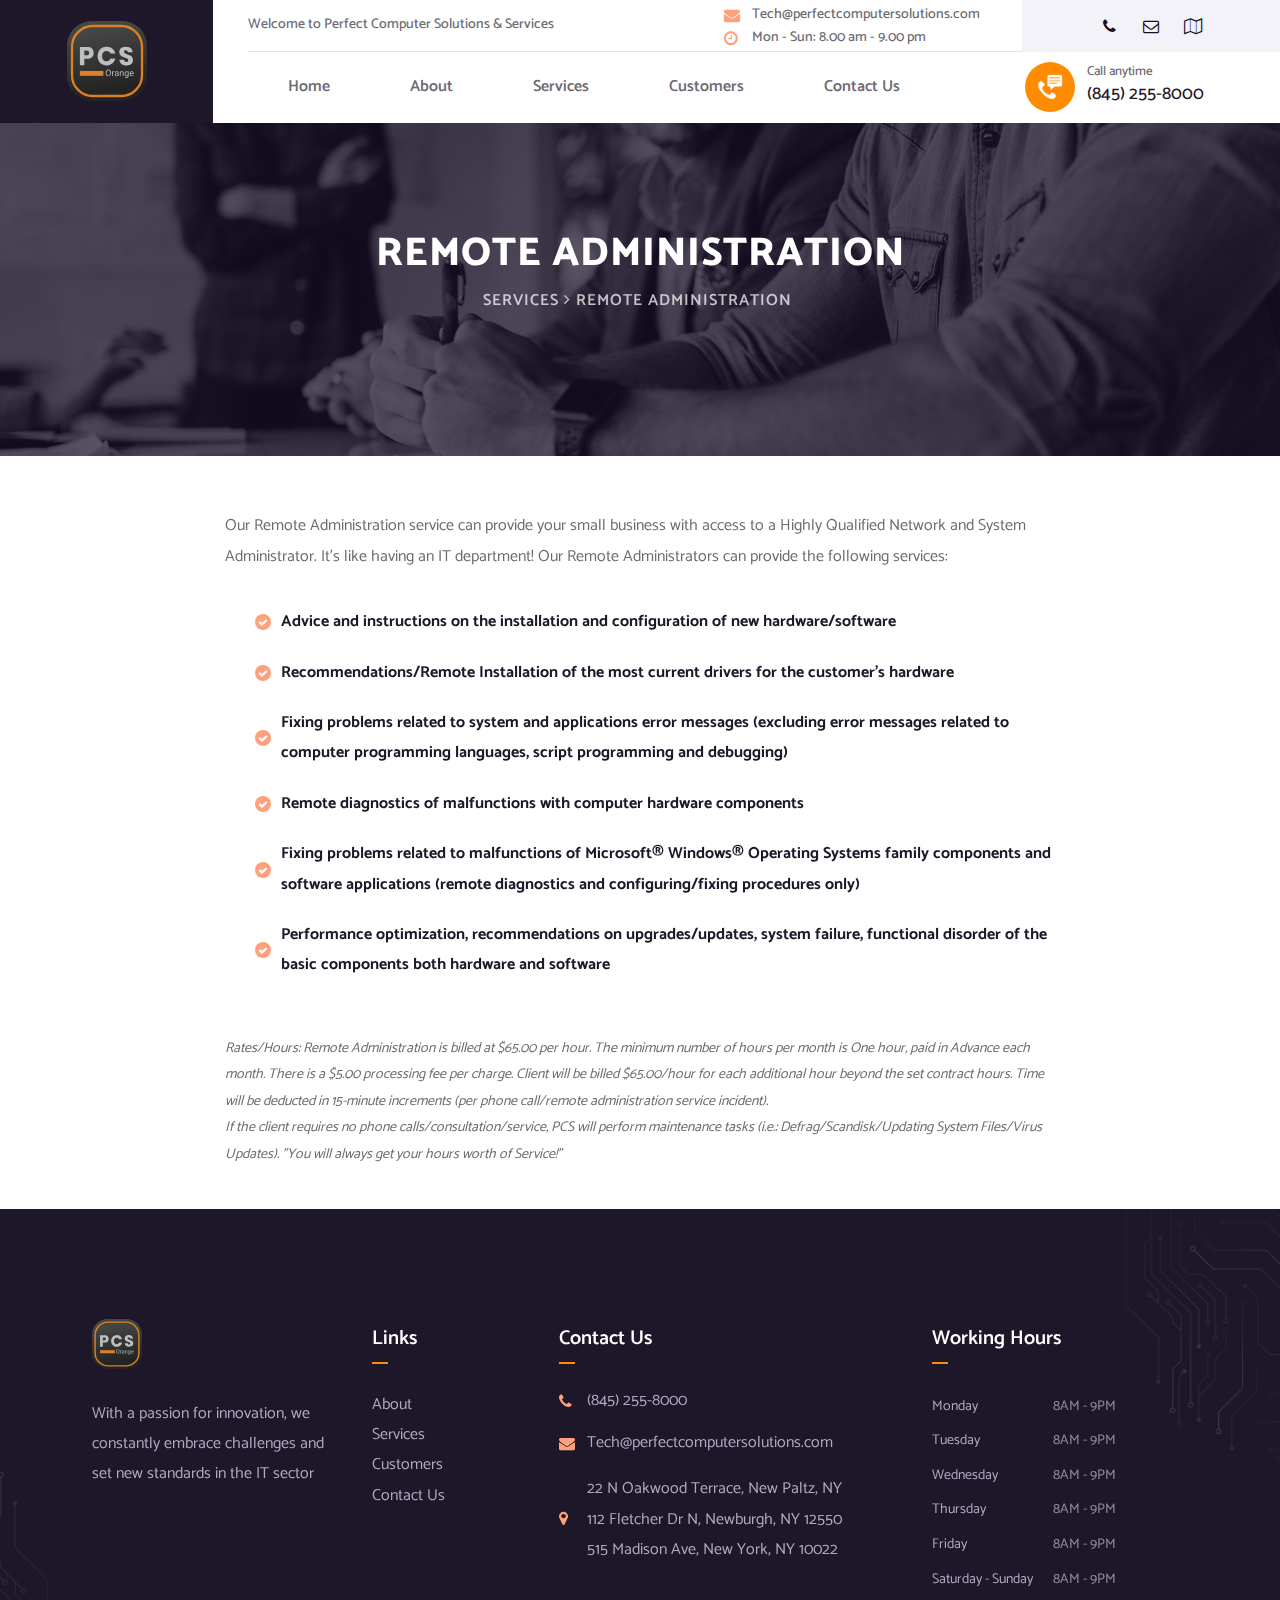
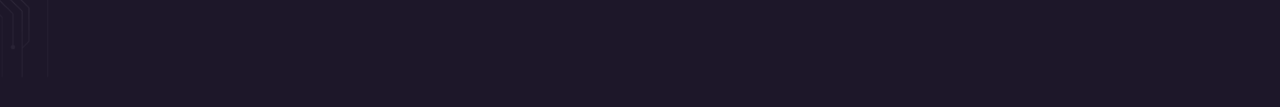
<file: services/remote_admin_service/index.html>
<!DOCTYPE html>
<html lang="en">
  <head>
    <meta charset="UTF-8" />
    <meta http-equiv="X-UA-Compatible" content="IE=edge" />
    <meta name="viewport" content="width=device-width, initial-scale=1.0" />

    <title>Perfect Computer Solutions</title>

    <link
      rel="shortcut icon"
      href="../../img/faviconV2.ico"
      type="image/x-icon"
    />

    <link href="../../style/css/bootstrap.min.css" rel="stylesheet" />

    <link
      rel="stylesheet"
      href="https://cdnjs.cloudflare.com/ajax/libs/font-awesome/4.7.0/css/font-awesome.min.css"
    />
    <link href="../../style/css/style.min.css" rel="stylesheet" />
    <link rel="stylesheet" href="../../style/css/media.min.css" />
  </head>

  <body>
    <header>
      <div class="container-fluid header desctop-menu">
        <div class="row">
          <div
            class="header__logo col-2 d-flex justify-content-center align-items-center"
          >
            <a href="../../index.html">
              <img src="../../img/logo.svg" alt="logo" />
            </a>
          </div>
          <div class="row col-10 padding-none header-consult">
            <div class="row padding-none">
              <div
                class="header-consult-info d-flex justify-content-between col-9"
              >
                <div
                  class="header-consult-info__title d-flex justify-content-center align-items-center"
                >
                  <h3 class="header-consult-info__title">
                    Welcome to Perfect Computer Solutions & Services
                  </h3>
                </div>
                <div class="header-consult-info__info">
                  <div
                    class="header-consult-info__info_email d-flex align-items-center justify-content-right"
                  >
                    <i
                      class="fa fa-envelope header-consult-info__icon"
                      aria-hidden="true"
                    ></i>
                    <p
                      class="header-consult-info__info_text hover-underline-animation"
                    >
                      <a href="mailto:Tech@perfectcomputersolutions.com"
                        >Tech@perfectcomputersolutions.com</a
                      >
                    </p>
                  </div>
                  <div
                    class="header-consult-info__info_working-hours d-flex align-items-center justify-content-right"
                  >
                    <i
                      class="fa fa-clock-o header-consult-info__icon"
                      aria-hidden="true"
                    ></i>
                    <p class="header-consult-info__info_text">
                      Mon - Sun: 8.00 am - 9.00 pm
                    </p>
                  </div>
                </div>
              </div>
              <div
                class="header__social-networks col-3 d-flex justify-content-center align-items-center"
              >
                <a
                  href="tel:+18452558000"
                  aria-label="Call us at +1 845-255-8000"
                  class="header-social-network d-flex justify-content-center align-items-center"
                >
                  <i class="fa fa-phone" aria-hidden="true"></i>
                </a>
                <a
                  href="mailto:Tech@perfectcomputersolutions.com"
                  aria-label="Email Us"
                  class="header-social-network d-flex justify-content-center align-items-center"
                >
                  <i class="fa fa-envelope-o" aria-hidden="true"></i>
                </a>
                <a
                  href="https://maps.app.goo.gl/YbbJCkRUzC55184Z9"
                  aria-label="Find us on the map"
                  target="_blank"
                  class="header-social-network d-flex justify-content-center align-items-center"
                >
                  <i class="fa fa-map-o" aria-hidden="true"></i>
                </a>
              </div>
            </div>
            <div class="row header-bottom">
              <nav class="header-bottom-nav col-8 col-xl-9 d-flex">
                <ul class="header-bottom-nav__list d-flex align-items-center">
                  <li><a href="../../index.html">Home</a></li>
                  <li><a href="../../about">About</a></li>
                  <li>
                    <button class="dropdown">
                      Services
                      <ul class="dropdown_menu">
                        <li class="dropdown_item-1">
                          <a
                            href="https://www.orangesoftinternational.com/Home/Clinical"
                            target="_blank"
                            >HIPPA E-Forms</a
                          >
                        </li>
                        <li class="dropdown_item-2">
                          <a
                            href="https://www.hudsonvalleypos.com/"
                            target="_blank"
                            >POS for Restaurants & Liquor Stores</a
                          >
                        </li>
                        <li class="dropdown_item-3">
                          <a href="#">Remote Admin Service</a>
                        </li>
                        <li class="dropdown_item-4">
                          <a href="../../services/remote_backup_service/"
                            >Remote Backup Service</a
                          >
                        </li>
                        <li class="dropdown_item-5">
                          <a href="../../services/onsite_service/"
                            >Onsite Service</a
                          >
                        </li>
                        <li class="dropdown_item-6">
                          <a href="../../services/contract_priority_service/"
                            >Contract Priority Service</a
                          >
                        </li>
                        <li class="dropdown_item-7">
                          <a href="../../services/repair&upgrades/"
                            >Repair & Upgrades</a
                          >
                        </li>
                        <li class="dropdown_item-8">
                          <a href="../../services/computer_systems/"
                            >New Computer Systems</a
                          >
                        </li>
                      </ul>
                    </button>
                  </li>
                  <li><a href="../../#customers">Customers</a></li>
                  <li><a href="../../contact/">Contact Us</a></li>
                </ul>
              </nav>
              <div
                class="col-4 col-xl-3 header-bottom-phone-contact d-flex align-items-center"
              >
                <a
                  href="tel:+18452558000"
                  aria-label="Call us at +1 845-255-8000"
                >
                  <div class="header-bottom__icon icon-wrapper">
                    <img src="../../img/phone-message.png" alt="Сall icon" />
                  </div>
                </a>

                <div class="header-bottom__content">
                  <p class="header-bottom__content_call">Call anytime</p>
                  <p
                    class="header-bottom__content_num hover-underline-animation"
                  >
                    <a
                      href="tel:+18452558000"
                      aria-label="Call us at +1 845-255-8000"
                      >(845) 255-8000</a
                    >
                  </p>
                </div>
              </div>
            </div>
          </div>
        </div>
      </div>
      <div class="mob-menu">
        <input type="checkbox" id="burger-toggle" />
        <label for="burger-toggle" class="burger-menu">
          <div class="line"></div>
          <div class="line"></div>
          <div class="line"></div>
        </label>
        <a href="../../index.html">
          <img class="mob-logo" src="../../img/logo.svg" alt="Mobile logo" />
        </a>

        <div class="menu">
          <div class="menu-inner">
            <ul class="menu-nav">
              <li class="menu-nav-item">
                <a class="menu-nav-link" href="../../index.html"
                  ><span>
                    <div>Home</div>
                  </span></a
                >
              </li>
              <li class="menu-nav-item">
                <a class="menu-nav-link" href="../../about"
                  ><span>
                    <div>About</div>
                  </span></a
                >
              </li>
              <li class="menu-nav-item">
                <a class="menu-nav-link" href="../../#services"
                  ><span>
                    <div>Services</div>
                  </span></a
                >
              </li>
              <li class="menu-nav-item">
                <a class="menu-nav-link" href="../../#customers"
                  ><span>
                    <div>Customers</div>
                  </span></a
                >
              </li>
              <li class="menu-nav-item">
                <a class="menu-nav-link" href="../../contact/"
                  ><span>
                    <div>Contact Us</div>
                  </span></a
                >
              </li>
            </ul>
          </div>
        </div>
      </div>
    </header>

    <section class="breadcrumbs">
      <div class="breadcrumbs__background-overlay background-overlay"></div>
      <div class="breadcrumbs__background-color"></div>
      <div class="row container breadcrumbs__content-style">
        <div class="breadcrumbs__title-block background-overlay">
          <h1 class="breadcrumbs__title">Remote Administration</h1>
          <div class="breadcrumbs__content">
            <ul>
              <li><a href="../../#services">Services</a></li>
              <li><i class="fa fa-angle-right" aria-hidden="true"></i></li>
              <li><span>Remote Administration</span></li>
            </ul>
          </div>
        </div>
      </div>
    </section>

    <section class="service-description">
      <div class="row">
        <div class="col-1 col-lg-2"></div>
        <div class="col-10 col-lg-8">
          <p class="service-description__text">
            Our Remote Administration service can provide your small business
            with access to a Highly Qualified Network and System Administrator.
            It's like having an IT department! Our Remote Administrators can
            provide the following services:
          </p>
          <ul class="service-description__list">
            <li>
              <div class="check-mark">
                <i class="fa fa-check" aria-hidden="true"></i>
              </div>
              <span class="about-list__text"
                >Advice and instructions on the installation and configuration
                of new hardware/software</span
              >
            </li>
            <li>
              <div class="check-mark">
                <i class="fa fa-check" aria-hidden="true"></i>
              </div>
              <span class="about-list__text"
                >Recommendations/Remote Installation of the most current drivers
                for the customer's hardware</span
              >
            </li>
            <li>
              <div class="check-mark">
                <i class="fa fa-check" aria-hidden="true"></i>
              </div>
              <span class="about-list__text"
                >Fixing problems related to system and applications error
                messages (excluding error messages related to computer
                programming languages, script programming and debugging)</span
              >
            </li>
            <li>
              <div class="check-mark">
                <i class="fa fa-check" aria-hidden="true"></i>
              </div>
              <span class="about-list__text"
                >Remote diagnostics of malfunctions with computer hardware
                components</span
              >
            </li>
            <li>
              <div class="check-mark">
                <i class="fa fa-check" aria-hidden="true"></i>
              </div>
              <span class="about-list__text"
                >Fixing problems related to malfunctions of Microsoft® Windows®
                Operating Systems family components and software applications
                (remote diagnostics and configuring/fixing procedures
                only)</span
              >
            </li>
            <li>
              <div class="check-mark">
                <i class="fa fa-check" aria-hidden="true"></i>
              </div>
              <span class="about-list__text"
                >Performance optimization, recommendations on upgrades/updates,
                system failure, functional disorder of the basic components both
                hardware and software</span
              >
            </li>
          </ul>
          <p class="service-description__sm-text">
            Rates/Hours: Remote Administration is billed at $65.00 per hour. The
            minimum number of hours per month is One hour, paid in Advance each
            month. There is a $5.00 processing fee per charge. Client will be
            billed $65.00/hour for each additional hour beyond the set contract
            hours. Time will be deducted in 15-minute increments (per phone
            call/remote administration service incident).
          </p>
          <p class="service-description__sm-text">
            If the client requires no phone calls/consultation/service, PCS will
            perform maintenance tasks (i.e.: Defrag/Scandisk/Updating System
            Files/Virus Updates). "You will always get your hours worth of
            Service!"
          </p>
        </div>
        <div class="col-1 col-lg-2"></div>
      </div>
    </section>

    <footer>
      <div class="container footer">
        <div class="row">
          <div class="col-12 col-md-6 col-lg-3 footer-block">
            <div class="footer-logo">
              <a href="../../index.html">
                <img
                  src="../../img/logo.svg"
                  class="footer-logo__image"
                  alt="Footer logo"
                />
              </a>
            </div>
            <p class="footer-text">
              With a passion for innovation, we constantly embrace challenges
              and set new standards in the IT sector
            </p>
          </div>
          <div class="col-12 col-md-6 col-lg-2 footer-block">
            <div class="footer-title-wrapper">
              <h2 class="footer__title">Links</h2>
            </div>
            <ul class="footer__list">
              <li class="footer__list_item">
                <a class="hover-underline-animation" href="../../about"
                  >About</a
                >
              </li>
              <li class="footer__list_item">
                <a class="hover-underline-animation" href="../../#services"
                  >Services</a
                >
              </li>
              <li class="footer__list_item">
                <a class="hover-underline-animation" href="../../#customers"
                  >Customers</a
                >
              </li>

              <li class="footer__list_item">
                <a class="hover-underline-animation" href="../../contact/"
                  >Contact Us</a
                >
              </li>
            </ul>
          </div>
          <div class="col-12 col-md-6 col-lg-4 footer-block">
            <div class="footer-title-wrapper">
              <h2 class="footer__title">Contact Us</h2>
            </div>
            <div class="footer-contacts">
              <ul class="footer-contacts-list">
                <li class="footer-contacts__list-item">
                  <i
                    class="fa fa-phone footer-contacts__list-item-icon"
                    aria-hidden="true"
                  ></i>
                  <span
                    class="footer-contacts__list-item-text hover-underline-animation"
                    ><a
                      href="tel:+18452558000"
                      aria-label="Call us at +1 845-255-8000"
                      >(845) 255-8000</a
                    ></span
                  >
                </li>
                <li class="footer-contacts__list-item">
                  <i
                    class="fa fa-envelope footer-contacts__list-item-icon"
                    aria-hidden="true"
                  ></i>
                  <span class="hover-underline-animation"
                    ><a
                      href="mailto:Tech@perfectcomputersolutions.com"
                      aria-label="Email Us"
                      >Tech@perfectcomputersolutions.com</a
                    ></span
                  >
                </li>
                <li class="footer-contacts__list-item">
                  <div>
                    <i
                      class="fa fa-map-marker footer-contacts__list-item-icon"
                      aria-hidden="true"
                    ></i>
                  </div>
                  <div class="footer-contacts__address-block">
                    <span class="hover-underline-animation">
                      <a
                        href="https://maps.app.goo.gl/YbbJCkRUzC55184Z9"
                        aria-label="Find us on the map"
                        target="_blank"
                      >
                        22 N Oakwood Terrace, New Paltz, NY
                      </a>
                    </span>
                    <span class="hover-underline-animation">
                      <a
                        href="https://maps.app.goo.gl/miFE7cvM7Qn2C8QY9"
                        aria-label="Find us on the map"
                        target="_blank"
                        >112 Fletcher Dr N, Newburgh, NY 12550</a
                      >
                    </span>
                    <span class="hover-underline-animation">
                      <a
                        href="https://maps.app.goo.gl/T7nyMhj6M8ZLMpyf7"
                        aria-label="Find us on the map"
                        target="_blank"
                        >515 Madison Ave, New York, NY 10022
                      </a>
                    </span>
                  </div>
                </li>
              </ul>
            </div>
          </div>
          <div
            class="col-12 col-md-6 col-lg-3 footer-block footer-block__working-hours"
          >
            <div class="footer-title-wrapper">
              <h2 class="footer__title">Working Hours</h2>
            </div>

            <div
              class="footer-col-hours-wrapper d-flex justify-content-between"
            >
              <div class="footer-col-hours-wrapper__week-day">Monday</div>
              <div class="footer-col-hours-wrapper__time">8AM - 9PM</div>
            </div>

            <div
              class="footer-col-hours-wrapper d-flex justify-content-between"
            >
              <div class="footer-col-hours-wrapper__week-day">Tuesday</div>
              <div class="footer-col-hours-wrapper__time">8AM - 9PM</div>
            </div>
            <div
              class="footer-col-hours-wrapper d-flex justify-content-between"
            >
              <div class="footer-col-hours-wrapper__week-day">Wednesday</div>
              <div class="footer-col-hours-wrapper__time">8AM - 9PM</div>
            </div>
            <div
              class="footer-col-hours-wrapper d-flex justify-content-between"
            >
              <div class="footer-col-hours-wrapper__week-day">Thursday</div>
              <div class="footer-col-hours-wrapper__time">8AM - 9PM</div>
            </div>
            <div
              class="footer-col-hours-wrapper d-flex justify-content-between"
            >
              <div class="footer-col-hours-wrapper__week-day">Friday</div>
              <div class="footer-col-hours-wrapper__time">8AM - 9PM</div>
            </div>
            <div
              class="footer-col-hours-wrapper d-flex justify-content-between"
            >
              <div class="footer-col-hours-wrapper__week-day">
                Saturday - Sunday
              </div>
              <div class="footer-col-hours-wrapper__time">8AM - 9PM</div>
            </div>
          </div>
        </div>
      </div>
    </footer>

    <script src="../../js/bootstrap.min.js"></script>
    <script src="../../js/main.js"></script>
  </body>
</html>
</file>
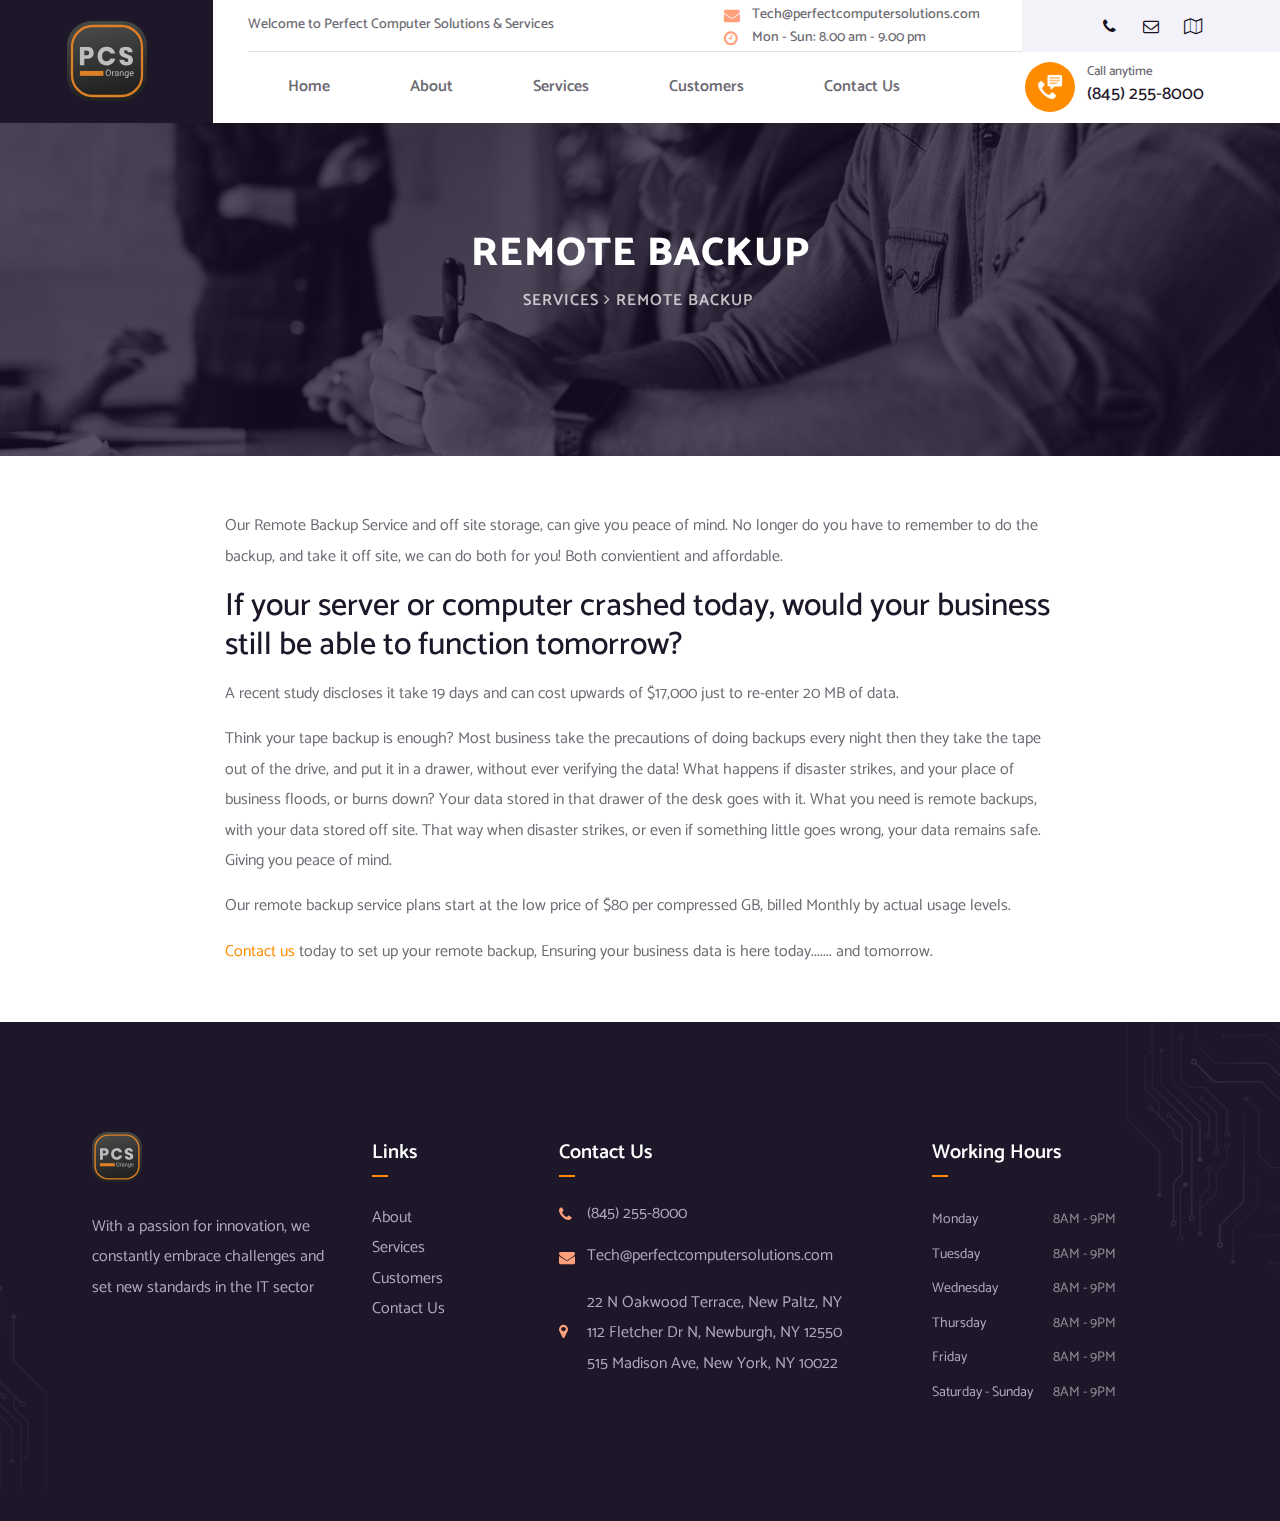
<file: services/remote_backup_service/index.html>
<!DOCTYPE html>
<html lang="en">
  <head>
    <meta charset="UTF-8" />
    <meta http-equiv="X-UA-Compatible" content="IE=edge" />
    <meta name="viewport" content="width=device-width, initial-scale=1.0" />

    <title>Perfect Computer Solutions</title>

    <link
      rel="shortcut icon"
      href="../../img/faviconV2.ico"
      type="image/x-icon"
    />

    <link href="../../style/css/bootstrap.min.css" rel="stylesheet" />

    <link
      rel="stylesheet"
      href="https://cdnjs.cloudflare.com/ajax/libs/font-awesome/4.7.0/css/font-awesome.min.css"
    />
    <link href="../../style/css/style.min.css" rel="stylesheet" />
    <link rel="stylesheet" href="../../style/css/media.min.css" />
  </head>

  <body>
    <header>
      <div class="container-fluid header desctop-menu">
        <div class="row">
          <div
            class="header__logo col-2 d-flex justify-content-center align-items-center"
          >
            <a href="../../index.html">
              <img src="../../img/logo.svg" alt="logo" />
            </a>
          </div>
          <div class="row col-10 padding-none header-consult">
            <div class="row padding-none">
              <div
                class="header-consult-info d-flex justify-content-between col-9"
              >
                <div
                  class="header-consult-info__title d-flex justify-content-center align-items-center"
                >
                  <h3 class="header-consult-info__title">
                    Welcome to Perfect Computer Solutions & Services
                  </h3>
                </div>
                <div class="header-consult-info__info">
                  <div
                    class="header-consult-info__info_email d-flex align-items-center justify-content-right"
                  >
                    <i
                      class="fa fa-envelope header-consult-info__icon"
                      aria-hidden="true"
                    ></i>
                    <p
                      class="header-consult-info__info_text hover-underline-animation"
                    >
                      <a href="mailto:Tech@perfectcomputersolutions.com"
                        >Tech@perfectcomputersolutions.com</a
                      >
                    </p>
                  </div>
                  <div
                    class="header-consult-info__info_working-hours d-flex align-items-center justify-content-right"
                  >
                    <i
                      class="fa fa-clock-o header-consult-info__icon"
                      aria-hidden="true"
                    ></i>
                    <p class="header-consult-info__info_text">
                      Mon - Sun: 8.00 am - 9.00 pm
                    </p>
                  </div>
                </div>
              </div>
              <div
                class="header__social-networks col-3 d-flex justify-content-center align-items-center"
              >
                <a
                  href="tel:+18452558000"
                  aria-label="Call us at +1 845-255-8000"
                  class="header-social-network d-flex justify-content-center align-items-center"
                >
                  <i class="fa fa-phone" aria-hidden="true"></i>
                </a>
                <a
                  href="mailto:Tech@perfectcomputersolutions.com"
                  aria-label="Email Us"
                  class="header-social-network d-flex justify-content-center align-items-center"
                >
                  <i class="fa fa-envelope-o" aria-hidden="true"></i>
                </a>
                <a
                  href="https://maps.app.goo.gl/YbbJCkRUzC55184Z9"
                  aria-label="Find us on the map"
                  target="_blank"
                  class="header-social-network d-flex justify-content-center align-items-center"
                >
                  <i class="fa fa-map-o" aria-hidden="true"></i>
                </a>
              </div>
            </div>
            <div class="row header-bottom">
              <nav class="header-bottom-nav col-8 col-xl-9 d-flex">
                <ul class="header-bottom-nav__list d-flex align-items-center">
                  <li><a href="../../index.html">Home</a></li>
                  <li><a href="../../about">About</a></li>
                  <li>
                    <button class="dropdown">
                      Services
                      <ul class="dropdown_menu">
                        <li class="dropdown_item-1">
                          <a
                            href="https://www.orangesoftinternational.com/Home/Clinical"
                            target="_blank"
                            >HIPPA E-Forms</a
                          >
                        </li>
                        <li class="dropdown_item-2">
                          <a
                            href="https://www.hudsonvalleypos.com/"
                            target="_blank"
                            >POS for Restaurants & Liquor Stores</a
                          >
                        </li>
                        <li class="dropdown_item-3">
                          <a href="../../services/remote_admin_service/"
                            >Remote Admin Service</a
                          >
                        </li>
                        <li class="dropdown_item-4">
                          <a href="#">Remote Backup Service</a>
                        </li>
                        <li class="dropdown_item-5">
                          <a href="../../services/onsite_service/"
                            >Onsite Service</a
                          >
                        </li>
                        <li class="dropdown_item-6">
                          <a href="../../services/contract_priority_service/"
                            >Contract Priority Service</a
                          >
                        </li>
                        <li class="dropdown_item-7">
                          <a href="../../services/repair&upgrades/"
                            >Repair & Upgrades</a
                          >
                        </li>
                        <li class="dropdown_item-8">
                          <a href="../../services/computer_systems/"
                            >New Computer Systems</a
                          >
                        </li>
                      </ul>
                    </button>
                  </li>
                  <li><a href="../../#customers">Customers</a></li>
                  <li><a href="../../contact/">Contact Us</a></li>
                </ul>
              </nav>
              <div
                class="col-4 col-xl-3 header-bottom-phone-contact d-flex align-items-center"
              >
                <a
                  href="tel:+18452558000"
                  aria-label="Call us at +1 845-255-8000"
                >
                  <div class="header-bottom__icon icon-wrapper">
                    <img src="../../img/phone-message.png" alt="Сall icon" />
                  </div>
                </a>

                <div class="header-bottom__content">
                  <p class="header-bottom__content_call">Call anytime</p>
                  <p
                    class="header-bottom__content_num hover-underline-animation"
                  >
                    <a
                      href="tel:+18452558000"
                      aria-label="Call us at +1 845-255-8000"
                      >(845) 255-8000</a
                    >
                  </p>
                </div>
              </div>
            </div>
          </div>
        </div>
      </div>
      <div class="mob-menu">
        <input type="checkbox" id="burger-toggle" />
        <label for="burger-toggle" class="burger-menu">
          <div class="line"></div>
          <div class="line"></div>
          <div class="line"></div>
        </label>
        <a href="../../index.html">
          <img class="mob-logo" src="../../img/logo.svg" alt="Mobile logo" />
        </a>

        <div class="menu">
          <div class="menu-inner">
            <ul class="menu-nav">
              <li class="menu-nav-item">
                <a class="menu-nav-link" href="../../index.html"
                  ><span>
                    <div>Home</div>
                  </span></a
                >
              </li>
              <li class="menu-nav-item">
                <a class="menu-nav-link" href="../../about"
                  ><span>
                    <div>About</div>
                  </span></a
                >
              </li>
              <li class="menu-nav-item">
                <a class="menu-nav-link" href="../../#services"
                  ><span>
                    <div>Services</div>
                  </span></a
                >
              </li>
              <li class="menu-nav-item">
                <a class="menu-nav-link" href="../../#customers"
                  ><span>
                    <div>Customers</div>
                  </span></a
                >
              </li>
              <li class="menu-nav-item">
                <a class="menu-nav-link" href="../../contact/"
                  ><span>
                    <div>Contact Us</div>
                  </span></a
                >
              </li>
            </ul>
          </div>
        </div>
      </div>
    </header>

    <section class="breadcrumbs">
      <div class="breadcrumbs__background-overlay background-overlay"></div>
      <div class="breadcrumbs__background-color"></div>
      <div class="row container breadcrumbs__content-style">
        <div class="breadcrumbs__title-block background-overlay">
          <h1 class="breadcrumbs__title">Remote Backup</h1>
          <div class="breadcrumbs__content">
            <ul>
              <li><a href="../../#services">Services</a></li>
              <li><i class="fa fa-angle-right" aria-hidden="true"></i></li>
              <li><span>Remote Backup</span></li>
            </ul>
          </div>
        </div>
      </div>
    </section>

    <section class="service-description">
      <div class="row">
        <div class="col-1 col-lg-2"></div>
        <div class="col-10 col-lg-8">
          <p class="service-description__text">
            Our Remote Backup Service and off site storage, can give you peace
            of mind. No longer do you have to remember to do the backup, and
            take it off site, we can do both for you! Both convientient and
            affordable.
          </p>
          <h2 class="service-description__title">
            If your server or computer crashed today, would your business still
            be able to function tomorrow?
          </h2>

          <p class="service-description__text">
            A recent study discloses it take 19 days and can cost upwards of
            $17,000 just to re-enter 20 MB of data.
          </p>

          <p class="service-description__text">
            Think your tape backup is enough? Most business take the precautions
            of doing backups every night then they take the tape out of the
            drive, and put it in a drawer, without ever verifying the data! What
            happens if disaster strikes, and your place of business floods, or
            burns down? Your data stored in that drawer of the desk goes with
            it. What you need is remote backups, with your data stored off site.
            That way when disaster strikes, or even if something little goes
            wrong, your data remains safe. Giving you peace of mind.
          </p>

          <p class="service-description__text">
            Our remote backup service plans start at the low price of $80 per
            compressed GB, billed Monthly by actual usage levels.
          </p>
          <p class="service-description__text">
            <a href="../../contact/" class="service-description__link"
              >Contact us</a
            >
            today to set up your remote backup, Ensuring your business data is
            here today....... and tomorrow.
          </p>
        </div>
        <div class="col-1 col-lg-2"></div>
      </div>
    </section>

    <footer>
      <div class="container footer">
        <div class="row">
          <div class="col-12 col-md-6 col-lg-3 footer-block">
            <div class="footer-logo">
              <a href="../../index.html">
                <img
                  src="../../img/logo.svg"
                  class="footer-logo__image"
                  alt="Footer logo"
                />
              </a>
            </div>
            <p class="footer-text">
              With a passion for innovation, we constantly embrace challenges
              and set new standards in the IT sector
            </p>
          </div>
          <div class="col-12 col-md-6 col-lg-2 footer-block">
            <div class="footer-title-wrapper">
              <h2 class="footer__title">Links</h2>
            </div>
            <ul class="footer__list">
              <li class="footer__list_item">
                <a class="hover-underline-animation" href="../../about"
                  >About</a
                >
              </li>
              <li class="footer__list_item">
                <a class="hover-underline-animation" href="../../#services"
                  >Services</a
                >
              </li>
              <li class="footer__list_item">
                <a class="hover-underline-animation" href="../../#customers"
                  >Customers</a
                >
              </li>

              <li class="footer__list_item">
                <a class="hover-underline-animation" href="../../contact/"
                  >Contact Us</a
                >
              </li>
            </ul>
          </div>
          <div class="col-12 col-md-6 col-lg-4 footer-block">
            <div class="footer-title-wrapper">
              <h2 class="footer__title">Contact Us</h2>
            </div>
            <div class="footer-contacts">
              <ul class="footer-contacts-list">
                <li class="footer-contacts__list-item">
                  <i
                    class="fa fa-phone footer-contacts__list-item-icon"
                    aria-hidden="true"
                  ></i>
                  <span
                    class="footer-contacts__list-item-text hover-underline-animation"
                    ><a
                      href="tel:+18452558000"
                      aria-label="Call us at +1 845-255-8000"
                      >(845) 255-8000</a
                    ></span
                  >
                </li>
                <li class="footer-contacts__list-item">
                  <i
                    class="fa fa-envelope footer-contacts__list-item-icon"
                    aria-hidden="true"
                  ></i>
                  <span class="hover-underline-animation"
                    ><a
                      href="mailto:Tech@perfectcomputersolutions.com"
                      aria-label="Email Us"
                      >Tech@perfectcomputersolutions.com</a
                    ></span
                  >
                </li>
                <li class="footer-contacts__list-item">
                  <div>
                    <i
                      class="fa fa-map-marker footer-contacts__list-item-icon"
                      aria-hidden="true"
                    ></i>
                  </div>
                  <div class="footer-contacts__address-block">
                    <span class="hover-underline-animation">
                      <a
                        href="https://maps.app.goo.gl/YbbJCkRUzC55184Z9"
                        aria-label="Find us on the map"
                        target="_blank"
                      >
                        22 N Oakwood Terrace, New Paltz, NY
                      </a>
                    </span>
                    <span class="hover-underline-animation">
                      <a
                        href="https://maps.app.goo.gl/miFE7cvM7Qn2C8QY9"
                        aria-label="Find us on the map"
                        target="_blank"
                        >112 Fletcher Dr N, Newburgh, NY 12550</a
                      >
                    </span>
                    <span class="hover-underline-animation">
                      <a
                        href="https://maps.app.goo.gl/T7nyMhj6M8ZLMpyf7"
                        aria-label="Find us on the map"
                        target="_blank"
                        >515 Madison Ave, New York, NY 10022
                      </a>
                    </span>
                  </div>
                </li>
              </ul>
            </div>
          </div>
          <div
            class="col-12 col-md-6 col-lg-3 footer-block footer-block__working-hours"
          >
            <div class="footer-title-wrapper">
              <h2 class="footer__title">Working Hours</h2>
            </div>

            <div
              class="footer-col-hours-wrapper d-flex justify-content-between"
            >
              <div class="footer-col-hours-wrapper__week-day">Monday</div>
              <div class="footer-col-hours-wrapper__time">8AM - 9PM</div>
            </div>

            <div
              class="footer-col-hours-wrapper d-flex justify-content-between"
            >
              <div class="footer-col-hours-wrapper__week-day">Tuesday</div>
              <div class="footer-col-hours-wrapper__time">8AM - 9PM</div>
            </div>
            <div
              class="footer-col-hours-wrapper d-flex justify-content-between"
            >
              <div class="footer-col-hours-wrapper__week-day">Wednesday</div>
              <div class="footer-col-hours-wrapper__time">8AM - 9PM</div>
            </div>
            <div
              class="footer-col-hours-wrapper d-flex justify-content-between"
            >
              <div class="footer-col-hours-wrapper__week-day">Thursday</div>
              <div class="footer-col-hours-wrapper__time">8AM - 9PM</div>
            </div>
            <div
              class="footer-col-hours-wrapper d-flex justify-content-between"
            >
              <div class="footer-col-hours-wrapper__week-day">Friday</div>
              <div class="footer-col-hours-wrapper__time">8AM - 9PM</div>
            </div>
            <div
              class="footer-col-hours-wrapper d-flex justify-content-between"
            >
              <div class="footer-col-hours-wrapper__week-day">
                Saturday - Sunday
              </div>
              <div class="footer-col-hours-wrapper__time">8AM - 9PM</div>
            </div>
          </div>
        </div>
      </div>
    </footer>

    <script src="../../js/bootstrap.min.js"></script>
    <script src="../../js/main.js"></script>
  </body>
</html>
</file>
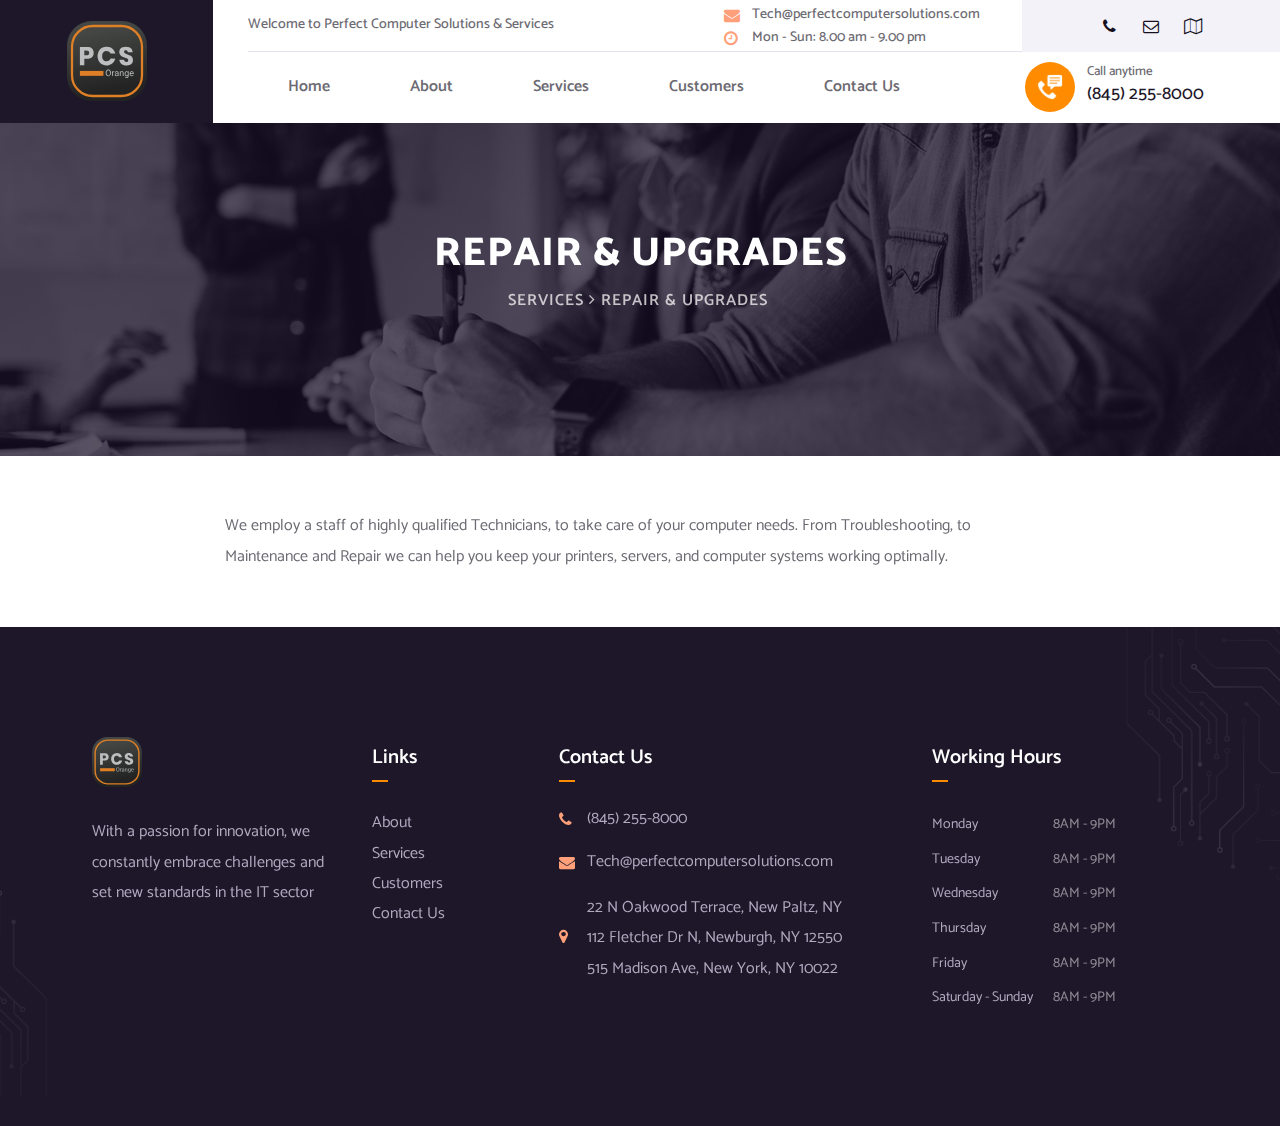
<file: services/repair&upgrades/index.html>
<!DOCTYPE html>
<html lang="en">
  <head>
    <meta charset="UTF-8" />
    <meta http-equiv="X-UA-Compatible" content="IE=edge" />
    <meta name="viewport" content="width=device-width, initial-scale=1.0" />

    <title>Perfect Computer Solutions</title>

    <link
      rel="shortcut icon"
      href="../../img/faviconV2.ico"
      type="image/x-icon"
    />

    <link href="../../style/css/bootstrap.min.css" rel="stylesheet" />

    <link
      rel="stylesheet"
      href="https://cdnjs.cloudflare.com/ajax/libs/font-awesome/4.7.0/css/font-awesome.min.css"
    />
    <link href="../../style/css/style.min.css" rel="stylesheet" />
    <link rel="stylesheet" href="../../style/css/media.min.css" />
  </head>

  <body>
    <header>
      <div class="container-fluid header desctop-menu">
        <div class="row">
          <div
            class="header__logo col-2 d-flex justify-content-center align-items-center"
          >
            <a href="../../index.html">
              <img src="../../img/logo.svg" alt="logo" />
            </a>
          </div>
          <div class="row col-10 padding-none header-consult">
            <div class="row padding-none">
              <div
                class="header-consult-info d-flex justify-content-between col-9"
              >
                <div
                  class="header-consult-info__title d-flex justify-content-center align-items-center"
                >
                  <h3 class="header-consult-info__title">
                    Welcome to Perfect Computer Solutions & Services
                  </h3>
                </div>
                <div class="header-consult-info__info">
                  <div
                    class="header-consult-info__info_email d-flex align-items-center justify-content-right"
                  >
                    <i
                      class="fa fa-envelope header-consult-info__icon"
                      aria-hidden="true"
                    ></i>
                    <p
                      class="header-consult-info__info_text hover-underline-animation"
                    >
                      <a href="mailto:Tech@perfectcomputersolutions.com"
                        >Tech@perfectcomputersolutions.com</a
                      >
                    </p>
                  </div>
                  <div
                    class="header-consult-info__info_working-hours d-flex align-items-center justify-content-right"
                  >
                    <i
                      class="fa fa-clock-o header-consult-info__icon"
                      aria-hidden="true"
                    ></i>
                    <p class="header-consult-info__info_text">
                      Mon - Sun: 8.00 am - 9.00 pm
                    </p>
                  </div>
                </div>
              </div>
              <div
                class="header__social-networks col-3 d-flex justify-content-center align-items-center"
              >
                <a
                  href="tel:+18452558000"
                  aria-label="Call us at +1 845-255-8000"
                  class="header-social-network d-flex justify-content-center align-items-center"
                >
                  <i class="fa fa-phone" aria-hidden="true"></i>
                </a>
                <a
                  href="mailto:Tech@perfectcomputersolutions.com"
                  aria-label="Email Us"
                  class="header-social-network d-flex justify-content-center align-items-center"
                >
                  <i class="fa fa-envelope-o" aria-hidden="true"></i>
                </a>
                <a
                  href="https://maps.app.goo.gl/YbbJCkRUzC55184Z9"
                  aria-label="Find us on the map"
                  target="_blank"
                  class="header-social-network d-flex justify-content-center align-items-center"
                >
                  <i class="fa fa-map-o" aria-hidden="true"></i>
                </a>
              </div>
            </div>
            <div class="row header-bottom">
              <nav class="header-bottom-nav col-8 col-xl-9 d-flex">
                <ul class="header-bottom-nav__list d-flex align-items-center">
                  <li><a href="../../index.html">Home</a></li>
                  <li><a href="../../about">About</a></li>
                  <li>
                    <button class="dropdown">
                      Services
                      <ul class="dropdown_menu">
                        <li class="dropdown_item-1">
                          <a
                            href="https://www.orangesoftinternational.com/Home/Clinical"
                            target="_blank"
                            >HIPPA E-Forms</a
                          >
                        </li>
                        <li class="dropdown_item-2">
                          <a
                            href="https://www.hudsonvalleypos.com/"
                            target="_blank"
                            >POS for Restaurants & Liquor Stores</a
                          >
                        </li>
                        <li class="dropdown_item-3">
                          <a href="../../services/remote_admin_service/"
                            >Remote Admin Service</a
                          >
                        </li>
                        <li class="dropdown_item-4">
                          <a href="../../services/remote_backup_service/"
                            >Remote Backup Service</a
                          >
                        </li>
                        <li class="dropdown_item-5">
                          <a href="../../services/onsite_service/"
                            >Onsite Service</a
                          >
                        </li>
                        <li class="dropdown_item-6">
                          <a href="../../services/contract_priority_service/"
                            >Contract Priority Service</a
                          >
                        </li>
                        <li class="dropdown_item-7">
                          <a href="#">Repair & Upgrades</a>
                        </li>
                        <li class="dropdown_item-8">
                          <a href="../../services/computer_systems/"
                            >New Computer Systems</a
                          >
                        </li>
                      </ul>
                    </button>
                  </li>
                  <li><a href="../../#customers">Customers</a></li>
                  <li><a href="../../contact/">Contact Us</a></li>
                </ul>
              </nav>
              <div
                class="col-4 col-xl-3 header-bottom-phone-contact d-flex align-items-center"
              >
                <a
                  href="tel:+18452558000"
                  aria-label="Call us at +1 845-255-8000"
                >
                  <div class="header-bottom__icon icon-wrapper">
                    <img src="../../img/phone-message.png" alt="Сall icon" />
                  </div>
                </a>

                <div class="header-bottom__content">
                  <p class="header-bottom__content_call">Call anytime</p>
                  <p
                    class="header-bottom__content_num hover-underline-animation"
                  >
                    <a
                      href="tel:+18452558000"
                      aria-label="Call us at +1 845-255-8000"
                      >(845) 255-8000</a
                    >
                  </p>
                </div>
              </div>
            </div>
          </div>
        </div>
      </div>
      <div class="mob-menu">
        <input type="checkbox" id="burger-toggle" />
        <label for="burger-toggle" class="burger-menu">
          <div class="line"></div>
          <div class="line"></div>
          <div class="line"></div>
        </label>
        <a href="../../index.html">
          <img class="mob-logo" src="../../img/logo.svg" alt="Mobile logo" />
        </a>

        <div class="menu">
          <div class="menu-inner">
            <ul class="menu-nav">
              <li class="menu-nav-item">
                <a class="menu-nav-link" href="../../index.html"
                  ><span>
                    <div>Home</div>
                  </span></a
                >
              </li>
              <li class="menu-nav-item">
                <a class="menu-nav-link" href="../../about"
                  ><span>
                    <div>About</div>
                  </span></a
                >
              </li>
              <li class="menu-nav-item">
                <a class="menu-nav-link" href="../../#services"
                  ><span>
                    <div>Services</div>
                  </span></a
                >
              </li>
              <li class="menu-nav-item">
                <a class="menu-nav-link" href="../../#customers"
                  ><span>
                    <div>Customers</div>
                  </span></a
                >
              </li>
              <li class="menu-nav-item">
                <a class="menu-nav-link" href="../../contact/"
                  ><span>
                    <div>Contact Us</div>
                  </span></a
                >
              </li>
            </ul>
          </div>
        </div>
      </div>
    </header>

    <section class="breadcrumbs">
      <div class="breadcrumbs__background-overlay background-overlay"></div>
      <div class="breadcrumbs__background-color"></div>
      <div class="row container breadcrumbs__content-style">
        <div class="breadcrumbs__title-block background-overlay">
          <h1 class="breadcrumbs__title">repair & upgrades</h1>
          <div class="breadcrumbs__content">
            <ul>
              <li><a href="../../#services">Services</a></li>
              <li><i class="fa fa-angle-right" aria-hidden="true"></i></li>
              <li><span>repair & upgrades</span></li>
            </ul>
          </div>
        </div>
      </div>
    </section>

    <section class="service-description">
      <div class="row">
        <div class="col-1 col-lg-2"></div>
        <div class="col-10 col-lg-8">
          <p class="service-description__text">
            We employ a staff of highly qualified Technicians, to take care of
            your computer needs. From Troubleshooting, to Maintenance and Repair
            we can help you keep your printers, servers, and computer systems
            working optimally.
          </p>
        </div>
        <div class="col-1 col-lg-2"></div>
      </div>
    </section>

    <footer>
      <div class="container footer">
        <div class="row">
          <div class="col-12 col-md-6 col-lg-3 footer-block">
            <div class="footer-logo">
              <a href="../../index.html">
                <img
                  src="../../img/logo.svg"
                  class="footer-logo__image"
                  alt="Footer logo"
                />
              </a>
            </div>
            <p class="footer-text">
              With a passion for innovation, we constantly embrace challenges
              and set new standards in the IT sector
            </p>
          </div>
          <div class="col-12 col-md-6 col-lg-2 footer-block">
            <div class="footer-title-wrapper">
              <h2 class="footer__title">Links</h2>
            </div>
            <ul class="footer__list">
              <li class="footer__list_item">
                <a class="hover-underline-animation" href="../../about"
                  >About</a
                >
              </li>
              <li class="footer__list_item">
                <a class="hover-underline-animation" href="../../#services"
                  >Services</a
                >
              </li>
              <li class="footer__list_item">
                <a class="hover-underline-animation" href="../../#customers"
                  >Customers</a
                >
              </li>

              <li class="footer__list_item">
                <a class="hover-underline-animation" href="../../contact/"
                  >Contact Us</a
                >
              </li>
            </ul>
          </div>
          <div class="col-12 col-md-6 col-lg-4 footer-block">
            <div class="footer-title-wrapper">
              <h2 class="footer__title">Contact Us</h2>
            </div>
            <div class="footer-contacts">
              <ul class="footer-contacts-list">
                <li class="footer-contacts__list-item">
                  <i
                    class="fa fa-phone footer-contacts__list-item-icon"
                    aria-hidden="true"
                  ></i>
                  <span
                    class="footer-contacts__list-item-text hover-underline-animation"
                    ><a
                      href="tel:+18452558000"
                      aria-label="Call us at +1 845-255-8000"
                      >(845) 255-8000</a
                    ></span
                  >
                </li>
                <li class="footer-contacts__list-item">
                  <i
                    class="fa fa-envelope footer-contacts__list-item-icon"
                    aria-hidden="true"
                  ></i>
                  <span class="hover-underline-animation"
                    ><a
                      href="mailto:Tech@perfectcomputersolutions.com"
                      aria-label="Email Us"
                      >Tech@perfectcomputersolutions.com</a
                    ></span
                  >
                </li>
                <li class="footer-contacts__list-item">
                  <div>
                    <i
                      class="fa fa-map-marker footer-contacts__list-item-icon"
                      aria-hidden="true"
                    ></i>
                  </div>
                  <div class="footer-contacts__address-block">
                    <span class="hover-underline-animation">
                      <a
                        href="https://maps.app.goo.gl/YbbJCkRUzC55184Z9"
                        aria-label="Find us on the map"
                        target="_blank"
                      >
                        22 N Oakwood Terrace, New Paltz, NY
                      </a>
                    </span>
                    <span class="hover-underline-animation">
                      <a
                        href="https://maps.app.goo.gl/miFE7cvM7Qn2C8QY9"
                        aria-label="Find us on the map"
                        target="_blank"
                        >112 Fletcher Dr N, Newburgh, NY 12550</a
                      >
                    </span>
                    <span class="hover-underline-animation">
                      <a
                        href="https://maps.app.goo.gl/T7nyMhj6M8ZLMpyf7"
                        aria-label="Find us on the map"
                        target="_blank"
                        >515 Madison Ave, New York, NY 10022
                      </a>
                    </span>
                  </div>
                </li>
              </ul>
            </div>
          </div>
          <div
            class="col-12 col-md-6 col-lg-3 footer-block footer-block__working-hours"
          >
            <div class="footer-title-wrapper">
              <h2 class="footer__title">Working Hours</h2>
            </div>

            <div
              class="footer-col-hours-wrapper d-flex justify-content-between"
            >
              <div class="footer-col-hours-wrapper__week-day">Monday</div>
              <div class="footer-col-hours-wrapper__time">8AM - 9PM</div>
            </div>

            <div
              class="footer-col-hours-wrapper d-flex justify-content-between"
            >
              <div class="footer-col-hours-wrapper__week-day">Tuesday</div>
              <div class="footer-col-hours-wrapper__time">8AM - 9PM</div>
            </div>
            <div
              class="footer-col-hours-wrapper d-flex justify-content-between"
            >
              <div class="footer-col-hours-wrapper__week-day">Wednesday</div>
              <div class="footer-col-hours-wrapper__time">8AM - 9PM</div>
            </div>
            <div
              class="footer-col-hours-wrapper d-flex justify-content-between"
            >
              <div class="footer-col-hours-wrapper__week-day">Thursday</div>
              <div class="footer-col-hours-wrapper__time">8AM - 9PM</div>
            </div>
            <div
              class="footer-col-hours-wrapper d-flex justify-content-between"
            >
              <div class="footer-col-hours-wrapper__week-day">Friday</div>
              <div class="footer-col-hours-wrapper__time">8AM - 9PM</div>
            </div>
            <div
              class="footer-col-hours-wrapper d-flex justify-content-between"
            >
              <div class="footer-col-hours-wrapper__week-day">
                Saturday - Sunday
              </div>
              <div class="footer-col-hours-wrapper__time">8AM - 9PM</div>
            </div>
          </div>
        </div>
      </div>
    </footer>

    <!-- Bootstrap JavaScript -->
    <script src="../../js/bootstrap.min.js"></script>
    <script src="../../js/main.js"></script>
  </body>
</html>
</file>
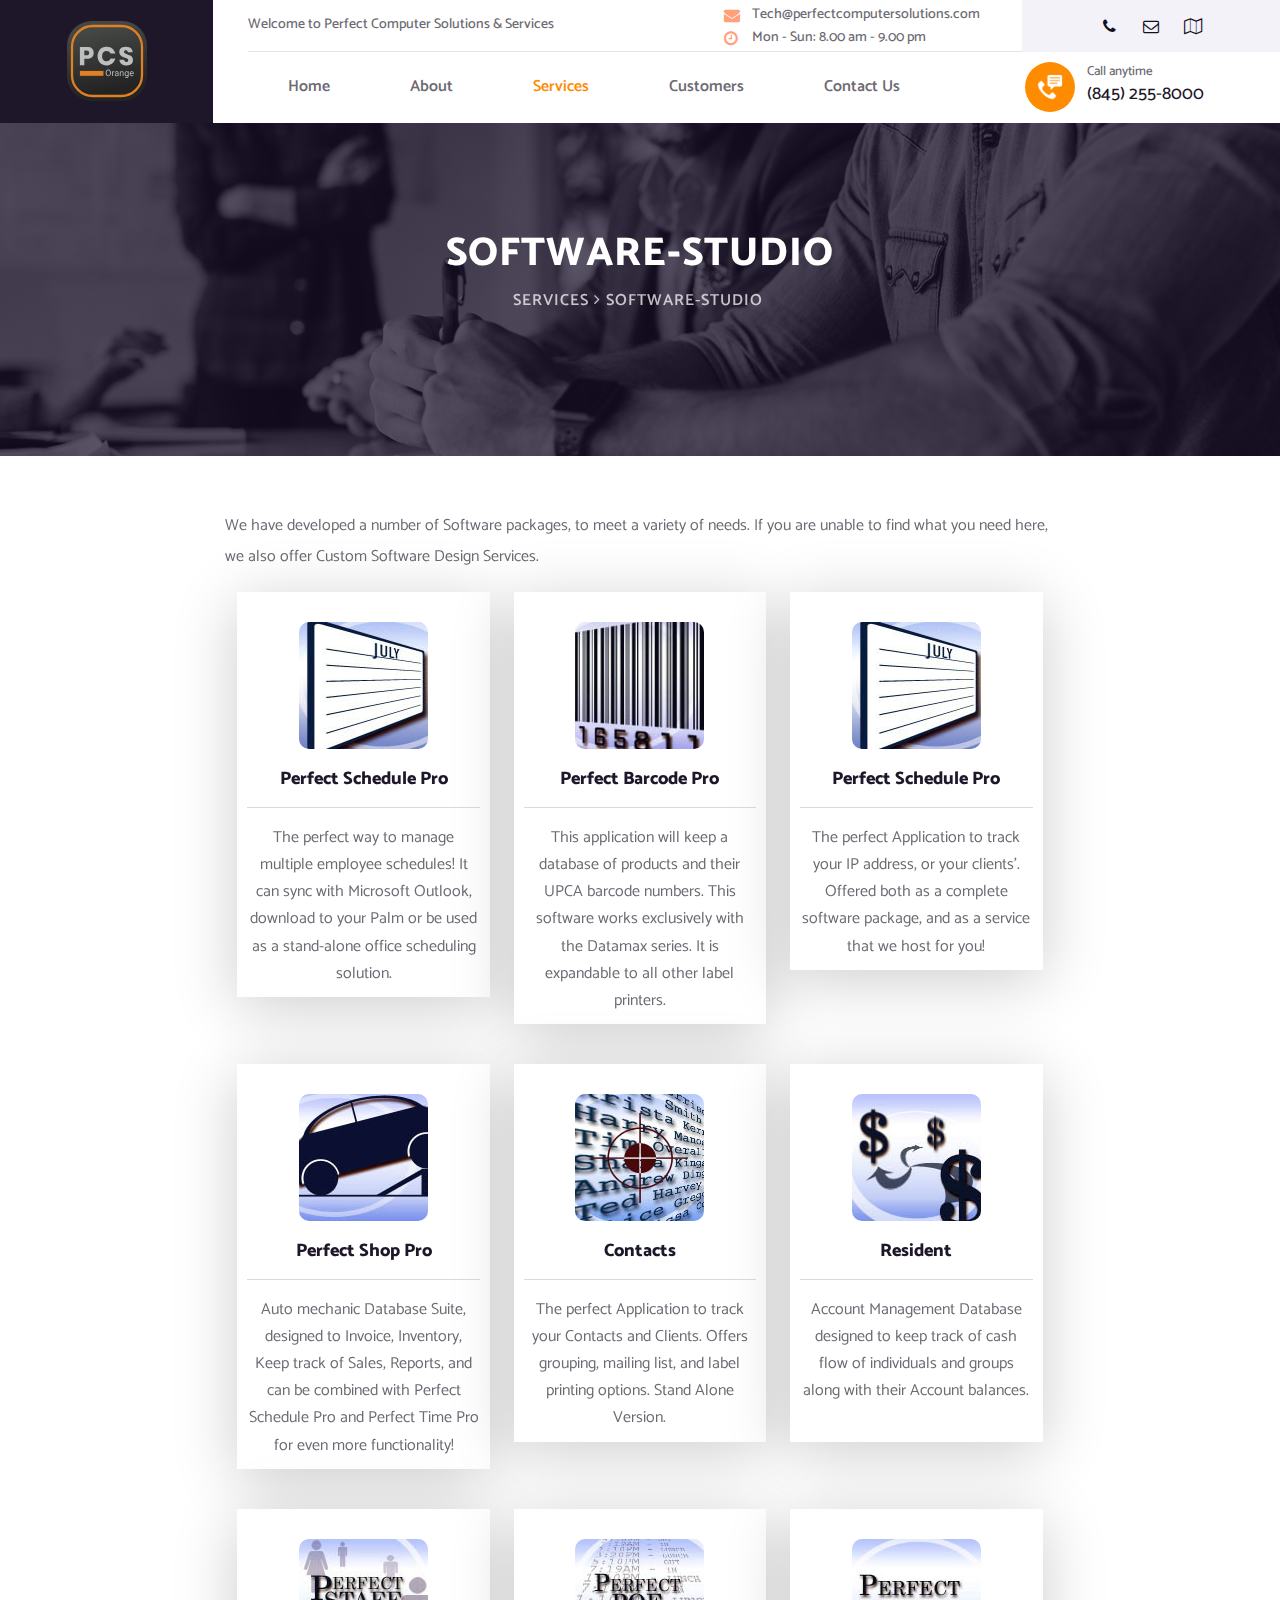
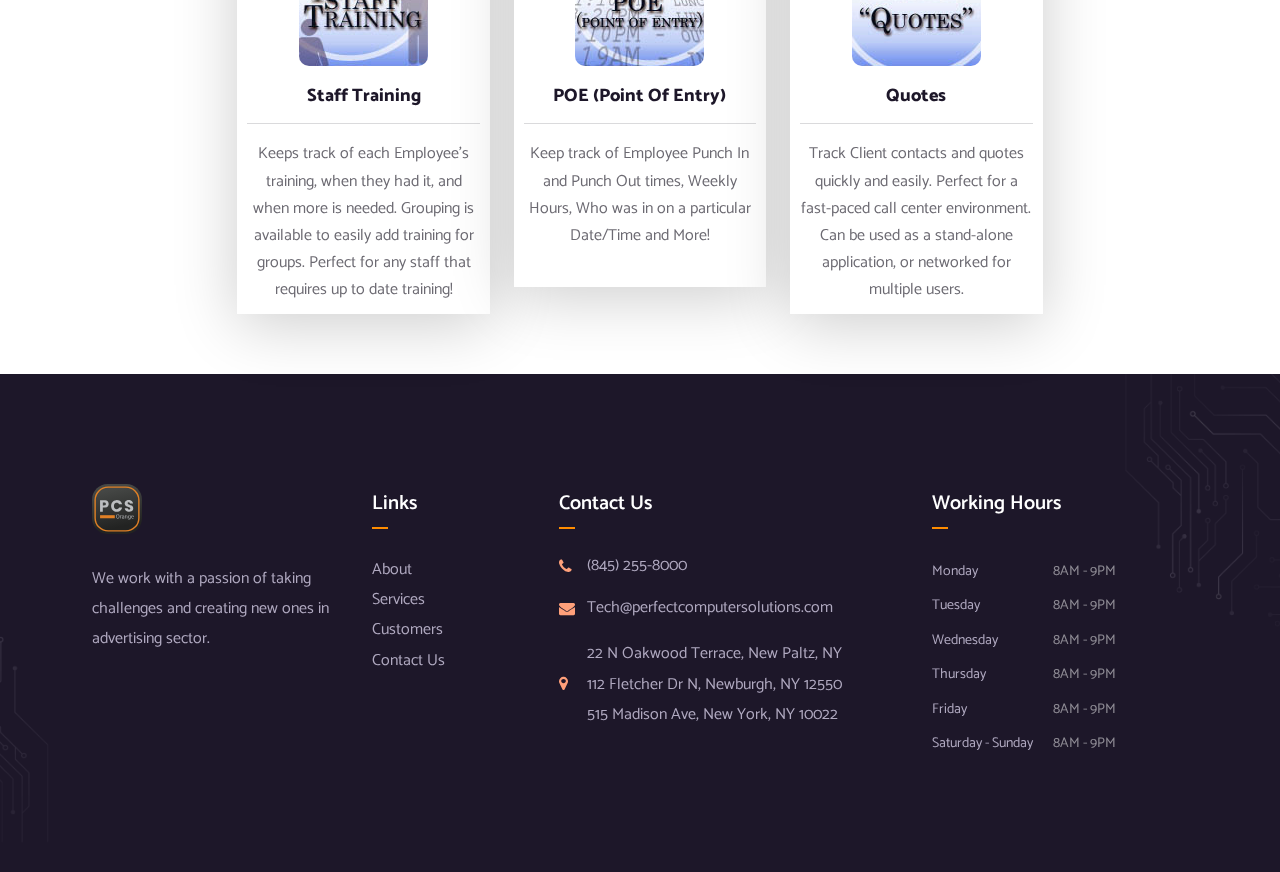
<file: services/software_studio/index.html>
<!DOCTYPE html>
<html lang="en">
  <head>
    <meta charset="UTF-8" />
    <meta http-equiv="X-UA-Compatible" content="IE=edge" />
    <meta name="viewport" content="width=device-width, initial-scale=1.0" />

    <title>Perfect Computer Solutions</title>

    <link
      rel="shortcut icon"
      href="../../img/faviconV2.ico"
      type="image/x-icon"
    />

    <link href="../../style/css/bootstrap.min.css" rel="stylesheet" />

    <link
      rel="stylesheet"
      href="https://cdnjs.cloudflare.com/ajax/libs/font-awesome/4.7.0/css/font-awesome.min.css"
    />
    <link href="../../style/css/style.min.css" rel="stylesheet" />
    <link rel="stylesheet" href="../../style/css/media.min.css" />
  </head>

  <body>
    <header>
      <div class="container-fluid header desctop-menu">
        <div class="row">
          <div
            class="header__logo col-2 d-flex justify-content-center align-items-center"
          >
            <a href="../../index.html">
              <img src="../../img/logo.svg" alt="logo" />
            </a>
          </div>
          <div class="row col-10 padding-none header-consult">
            <div class="row padding-none">
              <div
                class="header-consult-info d-flex justify-content-between col-9"
              >
                <div
                  class="header-consult-info__title d-flex justify-content-center align-items-center"
                >
                  <h3 class="header-consult-info__title">
                    Welcome to Perfect Computer Solutions & Services
                  </h3>
                </div>
                <div class="header-consult-info__info">
                  <div
                    class="header-consult-info__info_email d-flex align-items-center justify-content-right"
                  >
                    <i
                      class="fa fa-envelope header-consult-info__icon"
                      aria-hidden="true"
                    ></i>
                    <p
                      class="header-consult-info__info_text hover-underline-animation"
                    >
                      <a href="mailto:Tech@perfectcomputersolutions.com"
                        >Tech@perfectcomputersolutions.com</a
                      >
                    </p>
                  </div>
                  <div
                    class="header-consult-info__info_working-hours d-flex align-items-center justify-content-right"
                  >
                    <i
                      class="fa fa-clock-o header-consult-info__icon"
                      aria-hidden="true"
                    ></i>
                    <p class="header-consult-info__info_text">
                      Mon - Sun: 8.00 am - 9.00 pm
                    </p>
                  </div>
                </div>
              </div>
              <div
                class="header__social-networks col-3 d-flex justify-content-center align-items-center"
              >
                <a
                  href="tel:+18452558000"
                  aria-label="Call us at +1 845-255-8000"
                  class="header-social-network d-flex justify-content-center align-items-center"
                >
                  <i class="fa fa-phone" aria-hidden="true"></i>
                </a>
                <a
                  href="mailto:Tech@perfectcomputersolutions.com"
                  aria-label="Email Us"
                  class="header-social-network d-flex justify-content-center align-items-center"
                >
                  <i class="fa fa-envelope-o" aria-hidden="true"></i>
                </a>
                <a
                  href="https://maps.app.goo.gl/YbbJCkRUzC55184Z9"
                  aria-label="Find us on the map"
                  target="_blank"
                  class="header-social-network d-flex justify-content-center align-items-center"
                >
                  <i class="fa fa-map-o" aria-hidden="true"></i>
                </a>
              </div>
            </div>
            <div class="row header-bottom">
              <nav class="header-bottom-nav col-8 col-xl-9 d-flex">
                <ul class="header-bottom-nav__list d-flex align-items-center">
                  <li><a href="../../index.html">Home</a></li>
                  <li><a href="../../about">About</a></li>
                  <li><a href="../../#services" class="active">Services</a></li>
                  <li><a href="../../#customers">Customers</a></li>
                  <li><a href="../../contact/">Contact Us</a></li>
                </ul>
              </nav>
              <div
                class="col-12 col-md-4 col-xl-3 header-bottom-phone-contact d-flex align-items-center"
              >
                <a
                  href="tel:+18452558000"
                  aria-label="Call us at +1 845-255-8000"
                >
                  <div class="header-bottom__icon icon-wrapper">
                    <img src="../../img/phone-message.png" alt="Сall icon" />
                  </div>
                </a>

                <div class="header-bottom__content">
                  <p class="header-bottom__content_call">Call anytime</p>
                  <p
                    class="header-bottom__content_num hover-underline-animation"
                  >
                    <a
                      href="tel:+18452558000"
                      aria-label="Call us at +1 845-255-8000"
                      >(845) 255-8000</a
                    >
                  </p>
                </div>
              </div>
            </div>
          </div>
        </div>
      </div>
      <div class="mob-menu">
        <input type="checkbox" id="burger-toggle" />
        <label for="burger-toggle" class="burger-menu">
          <div class="line"></div>
          <div class="line"></div>
          <div class="line"></div>
        </label>
        <a href="../../index.html">
          <img class="mob-logo" src="../../img/logo.svg" alt="Mobile logo" />
        </a>

        <div class="menu">
          <div class="menu-inner">
            <ul class="menu-nav">
              <li class="menu-nav-item">
                <a class="menu-nav-link" href="../../index.html"
                  ><span>
                    <div>Home</div>
                  </span></a
                >
              </li>
              <li class="menu-nav-item">
                <a class="menu-nav-link" href="../../about"
                  ><span>
                    <div>About</div>
                  </span></a
                >
              </li>
              <li class="menu-nav-item">
                <a class="menu-nav-link" href="../../#services"
                  ><span>
                    <div>Services</div>
                  </span></a
                >
              </li>
              <li class="menu-nav-item">
                <a class="menu-nav-link" href="../../#customers"
                  ><span>
                    <div>Customers</div>
                  </span></a
                >
              </li>
              <li class="menu-nav-item">
                <a class="menu-nav-link" href="../../contact/"
                  ><span>
                    <div>Contact Us</div>
                  </span></a
                >
              </li>
            </ul>
          </div>
        </div>
      </div>
    </header>

    <section class="breadcrumbs">
      <div class="breadcrumbs__background-overlay background-overlay"></div>
      <div class="breadcrumbs__background-color"></div>
      <div class="row container breadcrumbs__content-style">
        <div class="breadcrumbs__title-block background-overlay">
          <h1 class="breadcrumbs__title">software-studio</h1>
          <div class="breadcrumbs__content">
            <ul>
              <li><a href="../../#services">Services</a></li>
              <li><i class="fa fa-angle-right" aria-hidden="true"></i></li>
              <li><span>software-studio</span></li>
            </ul>
          </div>
        </div>
      </div>
    </section>

    <section class="service-description">
      <div class="row">
        <div class="col-1 col-lg-2"></div>
        <div class="col-10 col-lg-8">
          <p class="service-description__text">
            We have developed a number of Software packages, to meet a variety
            of needs. If you are unable to find what you need here, we also
            offer Custom Software Design Services.
          </p>
          <div class="row services__cards sofware-studio-cards">
            <div class="col-12 col-md-4">
              <div class="card-item">
                <img
                  src="../../img/software-studio/schedulepro.jpg"
                  class="services__card-image"
                  alt="services card image"
                />
                <div class="card-item__title">
                  <p>Perfect Schedule Pro</p>
                </div>
                <hr />
                <div class="card-item__text">
                  <p>
                    The perfect way to manage multiple employee schedules! It
                    can sync with Microsoft Outlook, download to your Palm or be
                    used as a stand-alone office scheduling solution.
                  </p>
                </div>
              </div>
            </div>

            <div class="col-12 col-md-4">
              <div class="card-item">
                <img
                  src="../../img/software-studio/barcode.jpg"
                  class="services__card-image"
                  alt="services card image"
                />
                <div class="card-item__title">
                  <p>Perfect Barcode Pro</p>
                </div>
                <hr />
                <div class="card-item__text">
                  <p>
                    This application will keep a database of products and their
                    UPCA barcode numbers. This software works exclusively with
                    the Datamax series. It is expandable to all other label
                    printers.
                  </p>
                </div>
              </div>
            </div>

            <div class="col-12 col-md-4">
              <div class="card-item">
                <img
                  src="../../img/software-studio/schedulepro.jpg"
                  class="services__card-image"
                  alt="services card image"
                />
                <div class="card-item__title">
                  <p>Perfect Schedule Pro</p>
                </div>
                <hr />
                <div class="card-item__text">
                  <p>
                    The perfect Application to track your IP address, or your
                    clients'. Offered both as a complete software package, and
                    as a service that we host for you!
                  </p>
                </div>
              </div>
            </div>
          </div>
        </div>
        <div class="col-1 col-lg-2"></div>
      </div>

      <div class="row">
        <div class="col-1 col-lg-2"></div>
        <div class="col-10 col-lg-8">
          <div class="row services__cards sofware-studio-cards">
            <div class="col-12 col-md-4">
              <div class="card-item">
                <img
                  src="../../img/software-studio/shoppro.jpg"
                  class="services__card-image"
                  alt="services card image"
                />
                <div class="card-item__title">
                  <p>Perfect Shop Pro</p>
                </div>
                <hr />
                <div class="card-item__text">
                  <p>
                    Auto mechanic Database Suite, designed to Invoice,
                    Inventory, Keep track of Sales, Reports, and can be combined
                    with Perfect Schedule Pro and Perfect Time Pro for even more
                    functionality!
                  </p>
                </div>
              </div>
            </div>

            <div class="col-12 col-md-4">
              <div class="card-item">
                <img
                  src="../../img/software-studio/contacts.jpg"
                  class="services__card-image"
                  alt="services card image"
                />
                <div class="card-item__title">
                  <p>Contacts</p>
                </div>
                <hr />
                <div class="card-item__text">
                  <p>
                    The perfect Application to track your Contacts and Clients.
                    Offers grouping, mailing list, and label printing options.
                    Stand Alone Version.
                  </p>
                </div>
              </div>
            </div>

            <div class="col-12 col-md-4">
              <div class="card-item">
                <img
                  src="../../img/software-studio/resident.jpg"
                  class="services__card-image"
                  alt="services card image"
                />
                <div class="card-item__title">
                  <p>Resident</p>
                </div>
                <hr />
                <div class="card-item__text">
                  <p>
                    Account Management Database designed to keep track of cash
                    flow of individuals and groups along with their Account
                    balances.
                  </p>
                </div>
              </div>
            </div>
          </div>
        </div>
        <div class="col-1 col-lg-2"></div>
      </div>

      <div class="row">
        <div class="col-1 col-lg-2"></div>
        <div class="col-10 col-lg-8">
          <div class="row services__cards sofware-studio-cards">
            <div class="col-12 col-md-4">
              <div class="card-item">
                <img
                  src="../../img/software-studio/staff.jpg"
                  class="services__card-image"
                  alt="services card image"
                />
                <div class="card-item__title">
                  <p>Staff Training</p>
                </div>
                <hr />
                <div class="card-item__text">
                  <p>
                    Keeps track of each Employee's training, when they had it,
                    and when more is needed. Grouping is available to easily add
                    training for groups. Perfect for any staff that requires up
                    to date training!
                  </p>
                </div>
              </div>
            </div>

            <div class="col-12 col-md-4">
              <div class="card-item">
                <img
                  src="../../img/software-studio/POE.jpg"
                  class="services__card-image"
                  alt="services card image"
                />
                <div class="card-item__title">
                  <p>POE (Point Of Entry)</p>
                </div>
                <hr />
                <div class="card-item__text">
                  <p>
                    Keep track of Employee Punch In and Punch Out times, Weekly
                    Hours, Who was in on a particular Date/Time and More!
                  </p>
                </div>
              </div>
            </div>

            <div class="col-12 col-md-4">
              <div class="card-item">
                <img
                  src="../../img/software-studio/quotes.jpg"
                  class="services__card-image"
                  alt="services card image"
                />
                <div class="card-item__title">
                  <p>Quotes</p>
                </div>
                <hr />
                <div class="card-item__text">
                  <p>
                    Track Client contacts and quotes quickly and easily. Perfect
                    for a fast-paced call center environment. Can be used as a
                    stand-alone application, or networked for multiple users.
                  </p>
                </div>
              </div>
            </div>
          </div>
        </div>
        <div class="col-1 col-lg-2"></div>
      </div>
    </section>

    <footer>
      <div class="container footer">
        <div class="row">
          <div class="col-12 col-md-6 col-lg-3 footer-block">
            <div class="footer-logo">
              <a href="../../index.html">
                <img
                  src="../../img/logo.svg"
                  class="footer-logo__image"
                  alt="Footer logo"
                />
              </a>
            </div>
            <p class="footer-text">
              We work with a passion of taking challenges and creating new ones
              in advertising sector.
            </p>
          </div>
          <div class="col-12 col-md-6 col-lg-2 footer-block">
            <div class="footer-title-wrapper">
              <h2 class="footer__title">Links</h2>
            </div>
            <ul class="footer__list">
              <li class="footer__list_item">
                <a class="hover-underline-animation" href="../../about"
                  >About</a
                >
              </li>
              <li class="footer__list_item">
                <a class="hover-underline-animation" href="../../#services"
                  >Services</a
                >
              </li>
              <li class="footer__list_item">
                <a class="hover-underline-animation" href="../../#customers"
                  >Customers</a
                >
              </li>

              <li class="footer__list_item">
                <a class="hover-underline-animation" href="../../contact/"
                  >Contact Us</a
                >
              </li>
            </ul>
          </div>
          <div class="col-12 col-md-6 col-lg-4 footer-block">
            <div class="footer-title-wrapper">
              <h2 class="footer__title">Contact Us</h2>
            </div>
            <div class="footer-contacts">
              <ul class="footer-contacts-list">
                <li class="footer-contacts__list-item">
                  <i
                    class="fa fa-phone footer-contacts__list-item-icon"
                    aria-hidden="true"
                  ></i>
                  <span
                    class="footer-contacts__list-item-text hover-underline-animation"
                    ><a
                      href="tel:+18452558000"
                      aria-label="Call us at +1 845-255-8000"
                      >(845) 255-8000</a
                    ></span
                  >
                </li>
                <li class="footer-contacts__list-item">
                  <i
                    class="fa fa-envelope footer-contacts__list-item-icon"
                    aria-hidden="true"
                  ></i>
                  <span class="hover-underline-animation"
                    ><a
                      href="mailto:Tech@perfectcomputersolutions.com"
                      aria-label="Email Us"
                      >Tech@perfectcomputersolutions.com</a
                    ></span
                  >
                </li>
                <li class="footer-contacts__list-item">
                  <div>
                    <i
                      class="fa fa-map-marker footer-contacts__list-item-icon"
                      aria-hidden="true"
                    ></i>
                  </div>
                  <div class="footer-contacts__address-block">
                    <span class="hover-underline-animation">
                      <a
                        href="https://maps.app.goo.gl/YbbJCkRUzC55184Z9"
                        aria-label="Find us on the map"
                        target="_blank"
                      >
                        22 N Oakwood Terrace, New Paltz, NY
                      </a>
                    </span>
                    <span class="hover-underline-animation">
                      <a
                        href="https://maps.app.goo.gl/miFE7cvM7Qn2C8QY9"
                        aria-label="Find us on the map"
                        target="_blank"
                        >112 Fletcher Dr N, Newburgh, NY 12550</a
                      >
                    </span>
                    <span class="hover-underline-animation">
                      <a
                        href="https://maps.app.goo.gl/T7nyMhj6M8ZLMpyf7"
                        aria-label="Find us on the map"
                        target="_blank"
                        >515 Madison Ave, New York, NY 10022
                      </a>
                    </span>
                  </div>
                </li>
              </ul>
            </div>
          </div>
          <div
            class="col-12 col-md-6 col-lg-3 footer-block footer-block__working-hours"
          >
            <div class="footer-title-wrapper">
              <h2 class="footer__title">Working Hours</h2>
            </div>

            <div
              class="footer-col-hours-wrapper d-flex justify-content-between"
            >
              <div class="footer-col-hours-wrapper__week-day">Monday</div>
              <div class="footer-col-hours-wrapper__time">8AM - 9PM</div>
            </div>

            <div
              class="footer-col-hours-wrapper d-flex justify-content-between"
            >
              <div class="footer-col-hours-wrapper__week-day">Tuesday</div>
              <div class="footer-col-hours-wrapper__time">8AM - 9PM</div>
            </div>
            <div
              class="footer-col-hours-wrapper d-flex justify-content-between"
            >
              <div class="footer-col-hours-wrapper__week-day">Wednesday</div>
              <div class="footer-col-hours-wrapper__time">8AM - 9PM</div>
            </div>
            <div
              class="footer-col-hours-wrapper d-flex justify-content-between"
            >
              <div class="footer-col-hours-wrapper__week-day">Thursday</div>
              <div class="footer-col-hours-wrapper__time">8AM - 9PM</div>
            </div>
            <div
              class="footer-col-hours-wrapper d-flex justify-content-between"
            >
              <div class="footer-col-hours-wrapper__week-day">Friday</div>
              <div class="footer-col-hours-wrapper__time">8AM - 9PM</div>
            </div>
            <div
              class="footer-col-hours-wrapper d-flex justify-content-between"
            >
              <div class="footer-col-hours-wrapper__week-day">
                Saturday - Sunday
              </div>
              <div class="footer-col-hours-wrapper__time">8AM - 9PM</div>
            </div>
          </div>
        </div>
      </div>
    </footer>

    <script src="../../js/bootstrap.min.js"></script>
    <script src="../../js/main.js"></script>
  </body>
</html>
</file>
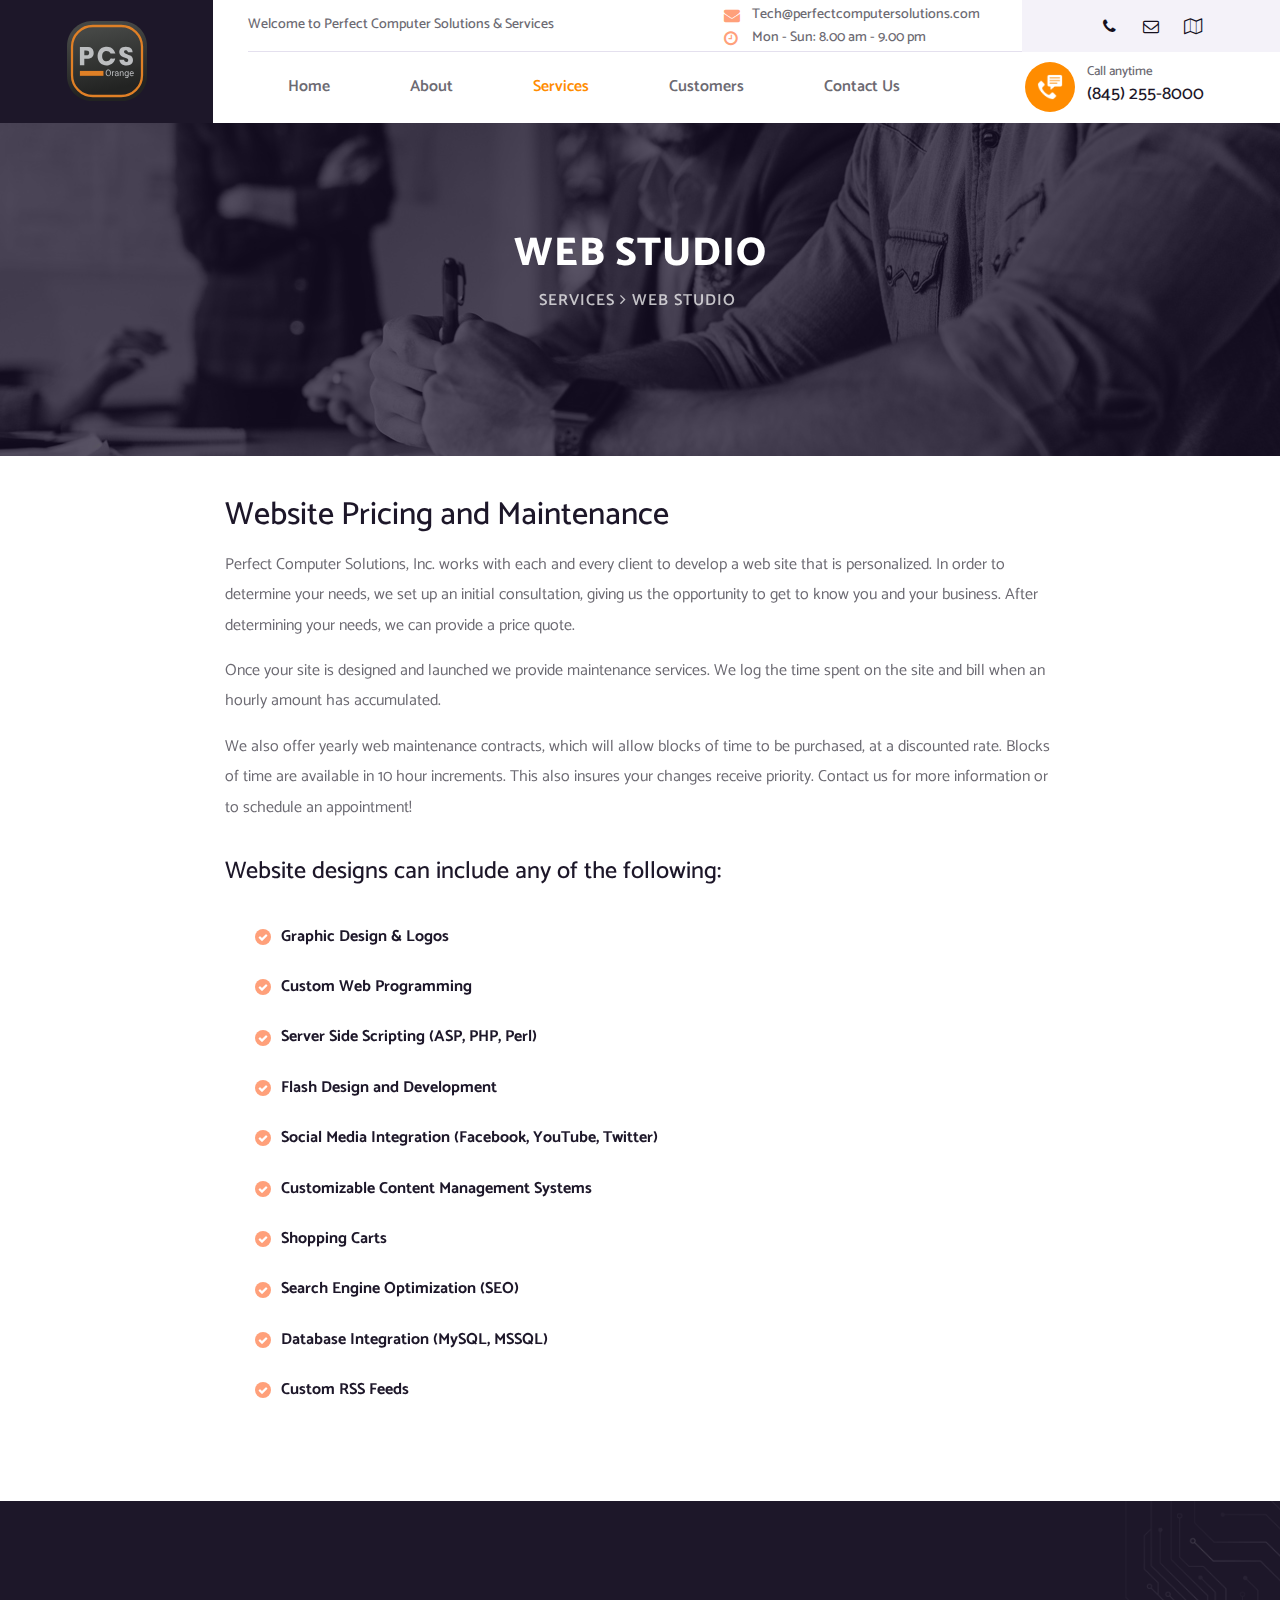
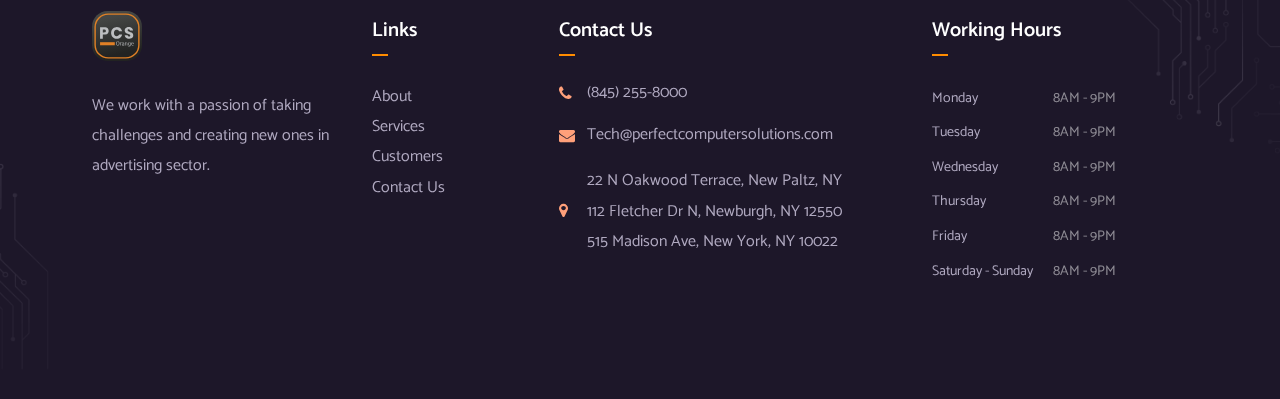
<file: services/web_studio/index.html>
<!DOCTYPE html>
<html lang="en">
  <head>
    <meta charset="UTF-8" />
    <meta http-equiv="X-UA-Compatible" content="IE=edge" />
    <meta name="viewport" content="width=device-width, initial-scale=1.0" />

    <title>Perfect Computer Solutions</title>

    <link
      rel="shortcut icon"
      href="../../img/faviconV2.ico"
      type="image/x-icon"
    />

    <link href="../../style/css/bootstrap.min.css" rel="stylesheet" />

    <link
      rel="stylesheet"
      href="https://cdnjs.cloudflare.com/ajax/libs/font-awesome/4.7.0/css/font-awesome.min.css"
    />
    <link href="../../style/css/style.min.css" rel="stylesheet" />
    <link rel="stylesheet" href="../../style/css/media.min.css" />
  </head>

  <body>
    <header>
      <div class="container-fluid header desctop-menu">
        <div class="row">
          <div
            class="header__logo col-2 d-flex justify-content-center align-items-center"
          >
            <a href="../../index.html">
              <img src="../../img/logo.svg" alt="logo" />
            </a>
          </div>
          <div class="row col-10 padding-none header-consult">
            <div class="row padding-none">
              <div
                class="header-consult-info d-flex justify-content-between col-9"
              >
                <div
                  class="header-consult-info__title d-flex justify-content-center align-items-center"
                >
                  <h3 class="header-consult-info__title">
                    Welcome to Perfect Computer Solutions & Services
                  </h3>
                </div>
                <div class="header-consult-info__info">
                  <div
                    class="header-consult-info__info_email d-flex align-items-center justify-content-right"
                  >
                    <i
                      class="fa fa-envelope header-consult-info__icon"
                      aria-hidden="true"
                    ></i>
                    <p
                      class="header-consult-info__info_text hover-underline-animation"
                    >
                      <a
                        href="mailto:Tech@perfectcomputersolutions.com"
                        aria-label="Email Us"
                        >Tech@perfectcomputersolutions.com</a
                      >
                    </p>
                  </div>
                  <div
                    class="header-consult-info__info_working-hours d-flex align-items-center justify-content-right"
                  >
                    <i
                      class="fa fa-clock-o header-consult-info__icon"
                      aria-hidden="true"
                    ></i>
                    <p class="header-consult-info__info_text">
                      Mon - Sun: 8.00 am - 9.00 pm
                    </p>
                  </div>
                </div>
              </div>
              <div
                class="header__social-networks col-3 d-flex justify-content-center align-items-center"
              >
                <a
                  href="tel:+18452558000"
                  aria-label="Call us at +1 845-255-8000"
                  class="header-social-network d-flex justify-content-center align-items-center"
                >
                  <i class="fa fa-phone" aria-hidden="true"></i>
                </a>
                <a
                  href="mailto:Tech@perfectcomputersolutions.com"
                  aria-label="Email Us"
                  class="header-social-network d-flex justify-content-center align-items-center"
                >
                  <i class="fa fa-envelope-o" aria-hidden="true"></i>
                </a>
                <a
                  href="https://maps.app.goo.gl/YbbJCkRUzC55184Z9"
                  aria-label="Find us on the map"
                  target="_blank"
                  class="header-social-network d-flex justify-content-center align-items-center"
                >
                  <i class="fa fa-map-o" aria-hidden="true"></i>
                </a>
              </div>
            </div>
            <div class="row header-bottom">
              <nav class="header-bottom-nav col-8 col-xl-9 d-flex">
                <ul class="header-bottom-nav__list d-flex align-items-center">
                  <li><a href="../../index.html">Home</a></li>
                  <li><a href="../../about">About</a></li>
                  <li><a href="../../#services" class="active">Services</a></li>
                  <li><a href="../../#customers">Customers</a></li>
                  <li><a href="../../contact/">Contact Us</a></li>
                </ul>
              </nav>
              <div
                class="col-4 col-xl-3 header-bottom-phone-contact d-flex align-items-center"
              >
                <a
                  href="tel:+18452558000"
                  aria-label="Call us at +1 845-255-8000"
                >
                  <div class="header-bottom__icon icon-wrapper">
                    <img src="../../img/phone-message.png" alt="Сall icon" />
                  </div>
                </a>

                <div class="header-bottom__content">
                  <p class="header-bottom__content_call">Call anytime</p>
                  <p
                    class="header-bottom__content_num hover-underline-animation"
                  >
                    <a
                      href="tel:+18452558000"
                      aria-label="Call us at +1 845-255-8000"
                      >(845) 255-8000</a
                    >
                  </p>
                </div>
              </div>
            </div>
          </div>
        </div>
      </div>
      <div class="mob-menu">
        <input type="checkbox" id="burger-toggle" />
        <label for="burger-toggle" class="burger-menu">
          <div class="line"></div>
          <div class="line"></div>
          <div class="line"></div>
        </label>
        <a href="../../index.html">
          <img class="mob-logo" src="../../img/logo.svg" alt="Mobile logo" />
        </a>

        <div class="menu">
          <div class="menu-inner">
            <ul class="menu-nav">
              <li class="menu-nav-item">
                <a class="menu-nav-link" href="../../index.html"
                  ><span>
                    <div>Home</div>
                  </span></a
                >
              </li>
              <li class="menu-nav-item">
                <a class="menu-nav-link" href="../../about"
                  ><span>
                    <div>About</div>
                  </span></a
                >
              </li>
              <li class="menu-nav-item">
                <a class="menu-nav-link" href="../../#services"
                  ><span>
                    <div>Services</div>
                  </span></a
                >
              </li>
              <li class="menu-nav-item">
                <a class="menu-nav-link" href="../../#customers"
                  ><span>
                    <div>Customers</div>
                  </span></a
                >
              </li>
              <li class="menu-nav-item">
                <a class="menu-nav-link" href="../../contact/"
                  ><span>
                    <div>Contact Us</div>
                  </span></a
                >
              </li>
            </ul>
          </div>
        </div>
      </div>
    </header>

    <section class="breadcrumbs">
      <div class="breadcrumbs__background-overlay background-overlay"></div>
      <div class="breadcrumbs__background-color"></div>
      <div class="row container breadcrumbs__content-style">
        <div class="breadcrumbs__title-block background-overlay">
          <h1 class="breadcrumbs__title">web studio</h1>
          <div class="breadcrumbs__content">
            <ul>
              <li><a href="../../#services">Services</a></li>
              <li><i class="fa fa-angle-right" aria-hidden="true"></i></li>
              <li><span>web studio</span></li>
            </ul>
          </div>
        </div>
      </div>
    </section>

    <section class="service-description">
      <div class="row">
        <div class="col-1 col-lg-2"></div>
        <div class="col-10 col-lg-8">
          <h2 class="service-description__title">
            Website Pricing and Maintenance
          </h2>
          <p class="service-description__text">
            Perfect Computer Solutions, Inc. works with each and every client to
            develop a web site that is personalized. In order to determine your
            needs, we set up an initial consultation, giving us the opportunity
            to get to know you and your business. After determining your needs,
            we can provide a price quote.
          </p>

          <p class="service-description__text">
            Once your site is designed and launched we provide maintenance
            services. We log the time spent on the site and bill when an hourly
            amount has accumulated.
          </p>

          <p class="service-description__text">
            We also offer yearly web maintenance contracts, which will allow
            blocks of time to be purchased, at a discounted rate. Blocks of time
            are available in 10 hour increments. This also insures your changes
            receive priority. Contact us for more information or to schedule an
            appointment!
          </p>
          <h4 class="service-description__title">
            Website designs can include any of the following:
          </h4>
          <ul class="service-description__list">
            <li>
              <div class="check-mark">
                <i class="fa fa-check" aria-hidden="true"></i>
              </div>
              <span class="about-list__text">Graphic Design & Logos</span>
            </li>
            <li>
              <div class="check-mark">
                <i class="fa fa-check" aria-hidden="true"></i>
              </div>
              <span class="about-list__text">Custom Web Programming</span>
            </li>
            <li>
              <div class="check-mark">
                <i class="fa fa-check" aria-hidden="true"></i>
              </div>
              <span class="about-list__text"
                >Server Side Scripting (ASP, PHP, Perl)</span
              >
            </li>
            <li>
              <div class="check-mark">
                <i class="fa fa-check" aria-hidden="true"></i>
              </div>
              <span class="about-list__text">Flash Design and Development</span>
            </li>
            <li>
              <div class="check-mark">
                <i class="fa fa-check" aria-hidden="true"></i>
              </div>
              <span class="about-list__text"
                >Social Media Integration (Facebook, YouTube, Twitter)</span
              >
            </li>
            <li>
              <div class="check-mark">
                <i class="fa fa-check" aria-hidden="true"></i>
              </div>
              <span class="about-list__text"
                >Customizable Content Management Systems</span
              >
            </li>
            <li>
              <div class="check-mark">
                <i class="fa fa-check" aria-hidden="true"></i>
              </div>
              <span class="about-list__text">Shopping Carts</span>
            </li>
            <li>
              <div class="check-mark">
                <i class="fa fa-check" aria-hidden="true"></i>
              </div>
              <span class="about-list__text"
                >Search Engine Optimization (SEO)</span
              >
            </li>
            <li>
              <div class="check-mark">
                <i class="fa fa-check" aria-hidden="true"></i>
              </div>
              <span class="about-list__text"
                >Database Integration (MySQL, MSSQL)</span
              >
            </li>
            <li>
              <div class="check-mark">
                <i class="fa fa-check" aria-hidden="true"></i>
              </div>
              <span class="about-list__text">Custom RSS Feeds</span>
            </li>
          </ul>
        </div>
        <div class="col-1 col-lg-2"></div>
      </div>
    </section>

    <footer>
      <div class="container footer">
        <div class="row">
          <div class="col-12 col-md-6 col-lg-3 footer-block">
            <div class="footer-logo">
              <a href="../../index.html">
                <img
                  src="../../img/logo.svg"
                  class="footer-logo__image"
                  alt="Footer logo"
                />
              </a>
            </div>
            <p class="footer-text">
              We work with a passion of taking challenges and creating new ones
              in advertising sector.
            </p>
          </div>
          <div class="col-12 col-md-6 col-lg-2 footer-block">
            <div class="footer-title-wrapper">
              <h2 class="footer__title">Links</h2>
            </div>
            <ul class="footer__list">
              <li class="footer__list_item">
                <a class="hover-underline-animation" href="../../about"
                  >About</a
                >
              </li>
              <li class="footer__list_item">
                <a class="hover-underline-animation" href="../../#services"
                  >Services</a
                >
              </li>
              <li class="footer__list_item">
                <a class="hover-underline-animation" href="../../#customers"
                  >Customers</a
                >
              </li>

              <li class="footer__list_item">
                <a class="hover-underline-animation" href="../../contact/"
                  >Contact Us</a
                >
              </li>
            </ul>
          </div>
          <div class="col-12 col-md-6 col-lg-4 footer-block">
            <div class="footer-title-wrapper">
              <h2 class="footer__title">Contact Us</h2>
            </div>
            <div class="footer-contacts">
              <ul class="footer-contacts-list">
                <li class="footer-contacts__list-item">
                  <i
                    class="fa fa-phone footer-contacts__list-item-icon"
                    aria-hidden="true"
                  ></i>
                  <span
                    class="footer-contacts__list-item-text hover-underline-animation"
                    ><a
                      href="tel:+18452558000"
                      aria-label="Call us at +1 845-255-8000"
                      >(845) 255-8000</a
                    ></span
                  >
                </li>
                <li class="footer-contacts__list-item">
                  <i
                    class="fa fa-envelope footer-contacts__list-item-icon"
                    aria-hidden="true"
                  ></i>
                  <span class="hover-underline-animation"
                    ><a
                      href="mailto:Tech@perfectcomputersolutions.com"
                      aria-label="Email Us"
                      >Tech@perfectcomputersolutions.com</a
                    ></span
                  >
                </li>
                <li class="footer-contacts__list-item">
                  <div>
                    <i
                      class="fa fa-map-marker footer-contacts__list-item-icon"
                      aria-hidden="true"
                    ></i>
                  </div>
                  <div class="footer-contacts__address-block">
                    <span class="hover-underline-animation">
                      <a
                        href="https://maps.app.goo.gl/YbbJCkRUzC55184Z9"
                        aria-label="Find us on the map"
                        target="_blank"
                      >
                        22 N Oakwood Terrace, New Paltz, NY
                      </a>
                    </span>
                    <span class="hover-underline-animation">
                      <a
                        href="https://maps.app.goo.gl/miFE7cvM7Qn2C8QY9"
                        aria-label="Find us on the map"
                        target="_blank"
                        >112 Fletcher Dr N, Newburgh, NY 12550</a
                      >
                    </span>
                    <span class="hover-underline-animation">
                      <a
                        href="https://maps.app.goo.gl/T7nyMhj6M8ZLMpyf7"
                        aria-label="Find us on the map"
                        target="_blank"
                        >515 Madison Ave, New York, NY 10022
                      </a>
                    </span>
                  </div>
                </li>
              </ul>
            </div>
          </div>
          <div
            class="col-12 col-md-6 col-lg-3 footer-block footer-block__working-hours"
          >
            <div class="footer-title-wrapper">
              <h2 class="footer__title">Working Hours</h2>
            </div>

            <div
              class="footer-col-hours-wrapper d-flex justify-content-between"
            >
              <div class="footer-col-hours-wrapper__week-day">Monday</div>
              <div class="footer-col-hours-wrapper__time">8AM - 9PM</div>
            </div>

            <div
              class="footer-col-hours-wrapper d-flex justify-content-between"
            >
              <div class="footer-col-hours-wrapper__week-day">Tuesday</div>
              <div class="footer-col-hours-wrapper__time">8AM - 9PM</div>
            </div>
            <div
              class="footer-col-hours-wrapper d-flex justify-content-between"
            >
              <div class="footer-col-hours-wrapper__week-day">Wednesday</div>
              <div class="footer-col-hours-wrapper__time">8AM - 9PM</div>
            </div>
            <div
              class="footer-col-hours-wrapper d-flex justify-content-between"
            >
              <div class="footer-col-hours-wrapper__week-day">Thursday</div>
              <div class="footer-col-hours-wrapper__time">8AM - 9PM</div>
            </div>
            <div
              class="footer-col-hours-wrapper d-flex justify-content-between"
            >
              <div class="footer-col-hours-wrapper__week-day">Friday</div>
              <div class="footer-col-hours-wrapper__time">8AM - 9PM</div>
            </div>
            <div
              class="footer-col-hours-wrapper d-flex justify-content-between"
            >
              <div class="footer-col-hours-wrapper__week-day">
                Saturday - Sunday
              </div>
              <div class="footer-col-hours-wrapper__time">8AM - 9PM</div>
            </div>
          </div>
        </div>
      </div>
    </footer>

    <script src="../../js/bootstrap.min.js"></script>
    <script src="../../js/main.js"></script>
  </body>
</html>
</file>
<file: style/css/slider/base.css>
article,aside,details,figcaption,figure,footer,header,hgroup,main,nav,section,summary{display:block;}audio,canvas,video{display:inline-block;}audio:not([controls]){display:none;height:0;}[hidden]{display:none;}html{font-family:sans-serif;-ms-text-size-adjust:100%;-webkit-text-size-adjust:100%;}body{margin:0;}a:focus{outline:thin dotted;}a:active,a:hover{outline:0;}h1{font-size:2em;margin:0.67em 0;}abbr[title]{border-bottom:1px dotted;}b,strong{font-weight:bold;}dfn{font-style:italic;}hr{-moz-box-sizing:content-box;box-sizing:content-box;height:0;}mark{background:#ff0;color:#000;}code,kbd,pre,samp{font-family:monospace,serif;font-size:1em;}pre{white-space:pre-wrap;}q{quotes:"\201C" "\201D" "\2018" "\2019";}small{font-size:80%;}sub,sup{font-size:75%;line-height:0;position:relative;vertical-align:baseline;}sup{top:-0.5em;}sub{bottom:-0.25em;}img{border:0;}svg:not(:root){overflow:hidden;}figure{margin:0;}fieldset{border:1px solid #c0c0c0;margin:0 2px;padding:0.35em 0.625em 0.75em;}legend{border:0;padding:0;}button,input,select,textarea{font-family:inherit;font-size:100%;margin:0;}button,input{line-height:normal;}button,select{text-transform:none;}button,html input[type="button"],input[type="reset"],input[type="submit"]{-webkit-appearance:button;cursor:pointer;}button[disabled],html input[disabled]{cursor:default;}input[type="checkbox"],input[type="radio"]{box-sizing:border-box;padding:0;}input[type="search"]{-webkit-appearance:textfield;-moz-box-sizing:content-box;-webkit-box-sizing:content-box;box-sizing:content-box;}input[type="search"]::-webkit-search-cancel-button,input[type="search"]::-webkit-search-decoration{-webkit-appearance:none;}button::-moz-focus-inner,input::-moz-focus-inner{border:0;padding:0;}textarea{overflow:auto;vertical-align:top;}table{border-collapse:collapse;border-spacing:0;}
*,
*::after,
*::before {
	box-sizing: border-box;
}
.slider {
	font-family: -apple-system, BlinkMacSystemFont, "Segoe UI", Helvetica, Arial, sans-serif;
	min-height: 100vh;
	color: #57585c;
	color: var(--color-text);
	background-color: #fff;
	background-color: var(--color-bg);
	-webkit-font-smoothing: antialiased;
	-moz-osx-font-smoothing: grayscale;
}
/* Color schemes */
.demo-3 {
	--color-text: #fff;
  --color-bg: #333;
  --color-link: #fff;
  --color-link-hover: #ED4264;
  --color-stitle: #f1f1f1;
  --fontsize-stitle: 12vw;
  --color-sdesc: #f1f1f1;
  --color-slink: #f1f1f1;
  --color-slink-hover: #f1f1f1;
  --color-slink-bg: #000;
  --color-slink-hover-bg: #ED4264;
  --color-nav: #ED4264;
  --color-nav-hover: #000;
}
/* Fade effect */
.js body {
	opacity: 0;
	transition: opacity 0.3s;
}
.js body.render {
	opacity: 1;
}
/* Page Loader */
.js .loading::before {
	content: '';
	position: fixed;
	z-index: 100000;
	top: 0;
	left: 0;
	width: 100%;
	height: 100%;
	background: var(--color-bg);
}
.js .loading::after {
	content: '';
	position: fixed;
	z-index: 100000;
	top: 50%;
	left: 50%;
	width: 60px;
	height: 60px;
	margin: -30px 0 0 -30px;
	pointer-events: none;
	border-radius: 50%;
	opacity: 0.4;
	background: var(--color-link);
	animation: loaderAnim 0.7s linear infinite alternate forwards;
}
@keyframes loaderAnim {
	to {
		opacity: 1;
		transform: scale3d(0.5,0.5,1);
	}
}
a {
	text-decoration: none;
	color: var(--color-link);
	outline: none;
}
a:hover,
a:focus {
	color: var(--color-link-hover);
	outline: none;
}
.hidden {
	position: absolute;
	overflow: hidden;
	width: 0;
	height: 0;
	pointer-events: none;
}
/* Icons */
main {
	position: relative;
	width: 100%;
}
.content {
	position: relative;
	display: flex;
	justify-content: center;
	align-items: center;
	margin: 0 auto;
	min-height: 100vh;
}
.content--fixed {
	position: fixed;
	z-index: 10000;
	top: 0;
	left: 0;
	display: grid;
	align-content: space-between;
	width: 100%;
	max-width: none;
	min-height: 0;
	height: 100vh;
	padding: 1.5em;
	pointer-events: none;
	grid-template-columns: 50% 50%;
	grid-template-rows: auto auto 4em;
	grid-template-areas: 'header github'
	'... ...'
	'... demos';
}
.content--fixed a {
	pointer-events: auto;
}
/* Header */
.codrops-header {
	position: relative;
	z-index: 100;
	display: flex;
	flex-direction: row;
	align-items: flex-start;
	align-items: center;
	align-self: start;
	grid-area: header;
	justify-self: start;
}
.codrops-header__title {
	font-size: 1em;
	font-weight: normal;
	margin: 0;
	padding: 0;
}
.github {
	display: block;
	align-self: start;
	grid-area: github;
	justify-self: end;
	padding: 0.5em 0;
}
.demos {
	position: relative;
	display: block;
	align-self: end;
	text-align: center;
	grid-area: demos;
}
.demo {
	margin: 0 0.15em;
}
.demo:hover,
.demo:focus {
	opacity: 0.5;
}
.demo span {
	white-space: nowrap;
	text-transform: lowercase;
	pointer-events: none;
}
.demo span::before {
	content: '#';
}
a.demo--current {
	pointer-events: none;
}
/* Top Navigation Style */
.codrops-links {
	position: relative;
	display: flex;
	justify-content: center;
	margin: 0 1em 0 0;
	text-align: center;
	white-space: nowrap;
}
.codrops-icon {
	display: inline-block;
	margin: 0.15em;
	padding: 0.25em;
}
.slideshow {
	width: 100%;
	height: 100vh;
	position: relative;
	overflow: hidden;
}
.slides {
	position: absolute;
	width: 100%;
	height: 100%;
}
.slide {
	position: absolute;
	width: 100%;
	height: 100%;
	overflow: hidden;
	opacity: 0;
	pointer-events: none;
	display: flex;
	flex-direction: column;
	align-content: center;
	justify-content: center;
	align-items: center;
}
.slide--current {
	opacity: 1;
	pointer-events: auto;
}
.slide__img-wrapper {
	position: absolute;
	background-size: cover;
	background-position: 50% 50%;
}
.slidenav {
	position: absolute;
	width: 300px;
	margin-left: -150px;
	left: 50%;
	bottom: 0;
	text-align: center;
	padding: 2em;
}
.slidenav__item {
	border: 0;
	background: none;
	font-weight: bold;
	color: var(--color-nav);
}
.slidenav__item:focus {
	outline: none;
}
.slidenav__item:hover {
	color: var(--color-nav-hover);
}
.shape {
	position: absolute;
	width: 100%;
	height: 100%;
	fill: var(--color-shape-fill);
	top: 0;
	pointer-events: none;
}
.slide__title {
	position: relative;
}
.slide__desc {
	position: relative;
	text-align: center;
}
.slide__link {
	position: relative;
	display: block;
}
@media screen and (min-width: 55em) {
	.demos {
		display: flex;
		justify-self: end;
	}
	.demo {
		display: block;
		width: 17px;
		height: 17px;
		margin: 0 4px;
		border-radius: 50%;
		background: var(--color-link);
	}
	a.demo--current {
		background: var(--color-link-hover);
	}
	.demo span {
		line-height: 1;
		position: absolute;
		right: 100%;
		display: none;
		margin: 0 1em 0 0;
	}
	.demo--current span {
		display: block;
	}
}
@media screen and (max-width: 55em) {
	body {
		padding: 0 0 4em 0;
	}
	.content {
		flex-direction: column;
		height: auto;
		min-height: 0;
		padding-bottom: 10em;
	}
	.content--fixed {
		position: relative;
		z-index: 1000;
		display: block;
		padding: 0.85em;
	}
	.codrops-header {
		flex-direction: column;
		align-items: center;
	}
	.codrops-header__title {
		font-weight: bold;
		padding-bottom: 0.25em;
		text-align: center;
	}
	.github {
		display: none;
	}
	.codrops-links {
		margin: 0;
	}
	.slide__desc {
		font-size: 1em;
	}
	.slide__link {
		font-size: 0.85em;
	}
}
</file>
<file: style/css/style.min.css>
@import"https://fonts.googleapis.com/css2?family=Catamaran:wght@400;500;600;700;800&display=swap";.container{padding-left:10px;padding-right:10px}body{color:#6c6a72;font-family:Catamaran;line-height:1.9;letter-spacing:0px;font-size:16px}a{color:inherit;text-decoration:none}a:hover{color:inherit}.padding-none{padding:0 !important}li{list-style-type:none}ul{padding:0;margin:0}p{margin-bottom:0}.mob-menu{display:none}.mob-logo{z-index:999;max-height:50px;position:absolute;left:5vw;transform:translate(0%, 13%)}.active_sticky{position:fixed;top:0;left:0;height:64px;margin-top:0 !important;width:100%;z-index:9999;background-color:#1d1729;transition:all .3s linear;-moz-transition:all .3s linear;-webkit-transition:all .3s linear;-o-transition:all .3s linear;animation:sticky .7s}.header{position:fixed;top:0;left:0;z-index:999;background-color:#fff}.slider{margin-top:122px;background-color:#1d1729;min-height:calc(100vh - 120px)}.slideshow{height:calc(100vh - 120px)}.slide{height:calc(100vh - 120px)}.owl-theme .owl-dots .owl-dot.active span,.owl-theme .owl-dots .owl-dot:hover span{background-color:#ff8c00 !important}.owl-dots{margin-top:20px !important}.check-mark{min-width:16px;height:16px;background-color:#ffa07a;border-radius:30px;display:flex;justify-content:center;align-items:center}.check-mark i{color:#fff;font-size:10px}.active{color:#ff8c00}.about__image_second-mob{display:none}.main_btn{position:relative;display:inline-block;width:auto;height:auto;background-color:#1c1f1e;border:none;cursor:pointer;line-height:14px;letter-spacing:1px;font-weight:700;font-size:14px;padding:24px 48px;margin-top:36px !important}.main_btn::before{background-color:#ff8c00;transition:.3s ease-out;position:absolute;content:"";bottom:0;left:0;right:0;height:100%;width:100%;position:absolute;content:""}.main_btn span{position:relative;display:inline-block;font-size:14px;font-weight:bold;letter-spacing:2px;text-transform:uppercase;top:0;left:0;width:100%;transition:.3s;color:#fff;transition:.2s .1s}.main_btn:hover::before{height:0%;position:absolute;content:""}.main_btn-wrapper{position:relative}.main_btn-wrapper .btn::before{background-color:#1c1f1e;transition:.3s ease-out}.underlined{transition:all .3s ease;position:absolute;left:0;bottom:50%;transform:translateY(-50%);display:inline-block;vertical-align:middle;margin-right:12px;width:16px;height:2px;background-color:#ff8c00}.title{margin:0;font-weight:800;font-size:45px;line-height:1.2;color:#1d1729}.slide__img-wrapper img{width:auto}.sub-title{margin:0 0 15px;display:inline-block;font-weight:600;font-size:16px;line-height:1.2;color:#ff8c00;position:relative;padding-left:30px;text-transform:capitalize}.header-consult-info__icon{color:#ffa07a;margin-right:12px;min-width:16px}.footer-contacts__list-item{display:flex;align-items:center;padding-bottom:20px}.footer-contacts__list-item-icon{color:#ffa07a;margin-right:12px;min-width:16px}.footer-contacts__address-block{max-width:255px}.header__logo{background-color:#1d1729}.header__logo img{max-height:90%}.header-consult-info__info{margin-right:30px;margin-top:5px}.header-consult-info__title{font-size:14px;font-weight:500;font-family:Catamaran;margin-bottom:0}.header__social-networks{background-color:#f4f2f9}.header-social-network{height:42px;width:42px;color:#15101e}.header-social-network:hover{color:#ffa07a}.footer-social-network__item{height:42px;width:42px;color:#15101e;transition:all .5s}.footer-social-network__item i{color:#aea8b9}.header-bottom{min-height:70px;padding-left:0}.header-bottom-nav__list{width:100%}.header-bottom-nav__list>li{display:flex;align-items:center;font-weight:600}.header-bottom-nav__list>li a{padding:20px 40px;transition:100ms ease-out}.header-bottom-nav__list>li:hover a{background:#ff8c00;color:#fff}.header-bottom-nav__list>li:hover .dropdown_menu li{color:#6c6a72}@keyframes scaleZ{0%{opacity:0;transform:scale(0)}80%{transform:scale(1.07)}100%{opacity:1;transform:scale(1)}}.header-bottom-nav__list>li .dropdown{padding:20px 40px;border:none;background-color:rgba(0,0,0,0);display:flex;justify-content:center;align-items:center;position:relative;font-size:18px;perspective:1000px;z-index:100;font-family:Catamaran;font-size:16px;font-weight:600;color:#6c6a72;line-height:inherit}.header-bottom-nav__list>li .dropdown:hover{transition:background-color 300ms ease-out 100ms;background:#ff8c00;color:#fff}.header-bottom-nav__list>li .dropdown:hover .dropdown_menu li{display:block}.header-bottom-nav__list>li .dropdown .dropdown_menu{position:absolute;top:100%;left:0;min-width:218px;perspective:1000px;z-index:-1}.header-bottom-nav__list>li .dropdown .dropdown_menu .dropdown_item-1{transform-origin:top center;animation:scaleZ 400ms 60ms ease-in-out forwards}.header-bottom-nav__list>li .dropdown .dropdown_menu .dropdown_item-2{transform-origin:top center;animation:scaleZ 400ms 120ms ease-in-out forwards}.header-bottom-nav__list>li .dropdown .dropdown_menu .dropdown_item-3{transform-origin:top center;animation:scaleZ 400ms 180ms ease-in-out forwards}.header-bottom-nav__list>li .dropdown .dropdown_menu .dropdown_item-4{transform-origin:top center;animation:scaleZ 400ms 240ms ease-in-out forwards}.header-bottom-nav__list>li .dropdown .dropdown_menu .dropdown_item-5{transform-origin:top center;animation:scaleZ 400ms 300ms ease-in-out forwards}.header-bottom-nav__list>li .dropdown .dropdown_menu .dropdown_item-6{transform-origin:top center;animation:scaleZ 400ms 360ms ease-in-out forwards}.header-bottom-nav__list>li .dropdown .dropdown_menu .dropdown_item-7{transform-origin:top center;animation:scaleZ 400ms 420ms ease-in-out forwards}.header-bottom-nav__list>li .dropdown .dropdown_menu .dropdown_item-8{transform-origin:top center;animation:scaleZ 400ms 480ms ease-in-out forwards}.header-bottom-nav__list>li .dropdown .dropdown_menu li{display:none;color:#fff;background-color:#ff8c00;padding:10px 20px;font-size:16px;opacity:0;padding:0;text-align:left}.header-bottom-nav__list>li .dropdown .dropdown_menu li a{display:block;padding:10px 0 10px 20px;transition:100ms ease-out}.header-bottom-nav__list>li .dropdown .dropdown_menu li a:hover{background-color:#fff;color:#ff8c00;animation:none}.header-consult{padding-left:35px !important}.header-consult-info{border-bottom:1px solid #e4e0ee;padding-left:0}.header-consult-info__info_text{font-weight:500;font-size:14px}.header-bottom-nav{padding-left:0}.hover-underline-animation{display:inline-block;position:relative;line-height:1.4;cursor:pointer}.hover-underline-animation:after{content:"";position:absolute;width:100%;transform:scaleX(0);height:1px;bottom:0;left:0;background-color:#ff8c00;transform-origin:bottom left;transition:all 500ms ease}.hover-underline-animation:hover:after{transform:scaleX(1);transform-origin:bottom left}.icon-slider-button:hover{transform:scale(1.2);border-color:#ffa07a}.icon-wrapper{width:50px;height:50px;border-radius:50%;display:flex;justify-content:center;align-items:center;transition:all .5s;margin-right:12px}.icon-wrapper:hover i{color:#ffa07a}.icon-wrapper i{transition:all .5s}.header-bottom__icon{background-color:#ff8c00}.header-bottom__icon img{max-width:26px}.footer-social-network{max-width:238px}.footer-social-network-item-wrapper{background-color:#15101e}.header-bottom__content_call{font-size:13px;color:#6c6a72;line-height:1.2;font-weight:500}.header-bottom__content_num{color:#1d1729;font-size:18px;font-weight:500;line-height:1.4}.footer-logo__image{max-width:50px}.footer-logo{padding-bottom:30px}.footer-text{max-width:238px;padding-bottom:30px}footer{background-color:#1d1729;background-position:center center;background-repeat:no-repeat;background-size:cover;padding:110px 0;background-image:url("../../img/lines-footer.png");color:#b0a9c0}.footer-col-hours-wrapper__time{color:#181818;opacity:.6;font-size:14px;min-width:135px;color:#fff;opacity:.5}.footer__title{font-size:20px;font-weight:600;color:#fff;height:41px;display:flex;align-items:center;margin-bottom:30px}.footer__title::after{content:"";height:2px;position:absolute;bottom:-4px;width:16px;background-color:#ff8c00}.background-overlay{background-attachment:fixed;background-color:#121212;background-position:center center;background-repeat:no-repeat;background-size:cover;mix-blend-mode:luminosity;transition:background .3s,border-radius .3s,opacity .3s;height:100%;width:100%;top:0;left:0;position:absolute;z-index:1}.background-color{background-attachment:fixed;background-color:#121212;opacity:.7;background-position:center center;background-repeat:no-repeat;background-size:cover;mix-blend-mode:luminosity;transition:background .3s,border-radius .3s,opacity .3s;height:100%;width:100%;top:0;left:0;position:absolute;z-index:2}.footer__list{display:flex;flex-direction:column}.footer-col-hours-wrapper__week-day{font-size:14px}.footer-col-hours-wrapper{padding:4px 0}.footer-title-wrapper{position:relative}.slide{-webkit-user-select:none;-moz-user-select:none;user-select:none}.slide__title{z-index:9;font-family:Catamaran;text-transform:uppercase;color:rgba(255,255,255,.6);text-align:center;line-height:23px;letter-spacing:2px;font-weight:600;font-size:18px;margin-bottom:54px;border-bottom:1px solid rgba(255,255,255,.6)}.slide__desc{z-index:10;font-family:Catamaran;text-transform:uppercase;height:auto;width:auto;color:#fff;text-decoration:none;white-space:nowrap;min-height:0px;min-width:0px;max-height:none;max-width:none;text-align:center;line-height:85px;letter-spacing:0px;font-weight:800;font-size:90px;transform-origin:50% 50%;opacity:1;transform:translate(0px, 0px);visibility:visible;margin-bottom:40px}.slide__desc_symb{font-weight:100;font-family:"Shalimar";font-weight:100;color:#ffa07a}.slide__img-wrapper{position:absolute;width:100%}.slide__img-wrapper img{width:100%}.slide__img-wrapper::before{content:"";position:absolute;top:0;left:0;right:0;bottom:0;background-color:#1d1729;opacity:.65}.slide__link-image{display:block;left:265px;bottom:115px;position:relative}.slidenav__item{cursor:pointer;margin-top:10px;border:2px solid #ffa07a;border-radius:50%}.slidenav__item i{color:#ffa07a}.slidenav{position:absolute;justify-content:space-between;align-items:center;width:auto;top:30%;right:7%;left:inherit}.about,.services{position:relative;padding:120px 0;z-index:9}.about__client-block,.services__client-block{position:absolute;padding:20px 36px;background-color:#ffa07a;color:#fff;top:200px;z-index:1;left:320px}.about__client-block::before,.services__client-block::before{position:absolute;content:"";bottom:15px;left:-20px;width:0px;border-top:20px solid rgba(0,0,0,0);border-bottom:17px solid rgba(0,0,0,0);border-right:20px solid #ffa07a}.about__client-block-count,.services__client-block-count{font-size:36px;font-weight:700;line-height:1.3}.about__client-block-title,.services__client-block-title{font-size:16px;font-weight:500;color:#fff}.about .logo-slider,.services .logo-slider{width:100%;overflow:hidden;white-space:nowrap}.about .logo-slider__title,.services .logo-slider__title{text-align:center;margin:150px 0 50px 0}.about .logo-slider__wrapper,.services .logo-slider__wrapper{display:inline-block;animation:slide 15s linear infinite}.about .logo-slider__block,.services .logo-slider__block{display:inline-block}.about .logo-slider img,.services .logo-slider img{width:100px;height:auto;vertical-align:middle;margin:0 63px}@keyframes slide{0%{transform:translateX(0%)}100%{transform:translateX(-50%)}}.about__images,.services__images{display:flex;justify-content:space-between;position:relative}.about__image_second,.services__image_second{position:absolute;bottom:0;right:-100px}.about__image_firts,.services__image_firts{position:relative}.about__image_logo,.services__image_logo{width:171px;height:171px;position:absolute;right:-95px;top:-15px}.about__icons-wrapper,.services__icons-wrapper{display:flex;justify-content:space-between}.about .about__content,.services .about__content{padding-left:60px}.about .about__text,.services .about__text{margin-top:15px;margin-bottom:20px}.about .about-icon,.services .about-icon{display:flex}.about .about-icon-img-wrapper,.services .about-icon-img-wrapper{position:relative;display:inline-block;border-radius:50%;width:52px;height:52px;background-color:#f8f2ff;margin-right:50px;transition:all .3s ease}.about .about-icon-img-wrapper:hover,.services .about-icon-img-wrapper:hover{transition:all .3s ease;transform:scale(1.1)}.about .about-icon-icon__text,.services .about-icon-icon__text{text-transform:uppercase;position:relative;right:-20px;top:10px;font-size:64px;line-height:1;color:var(--primary)}.about .about-icon__image,.services .about-icon__image{position:relative;right:-20px;top:10px;font-size:64px;line-height:1;color:var(--primary);max-width:64px}.about .about-icon__text,.services .about-icon__text{font-weight:600;font-size:1.5157em;line-height:1.4;color:#1d1729;text-transform:capitalize;max-width:170px}.about-list,.services-list{margin-top:45px}.about-list__item,.services-list__item{margin-top:5px;display:flex;align-items:center}.about-list__text,.services-list__text{color:#1d1729;font-weight:700;padding-left:10px}.services{background-color:#1d1729;background-image:url("../../img/bg-services.png")}.services__title-wrapper{margin-bottom:90px;display:flex;align-items:center}.services__card-content{display:flex;align-items:center;justify-content:center;background-color:#fff;margin-left:20px;margin-right:20px;margin-top:-20px;padding:0 30px;min-height:73px;box-shadow:0px 10px 60px 0px rgba(0,0,0,.2);z-index:1;position:relative}.services__icon{position:absolute;background-color:#ff8c00;right:0;top:-45px;width:45px;height:45px;display:flex;align-items:center;justify-content:center}.services__icon img{max-width:34px}.services__card{margin-bottom:-175px}.services__card-title{color:#1d1729;text-align:center;font-weight:800;font-size:18px;line-height:1.2}.services__text{max-width:550px;color:#b0a9c0}.services__cards{margin-bottom:250px}.services__card-image{width:100%}.services__title{color:#fff}.services .card-block{perspective:1000px;transform-style:preserve-3d}.services .card-item{background-color:rgba(0,0,0,0);position:relative;width:250px;height:250px;transition:transform .2s;cursor:pointer;margin:0 auto}.services .card-layer{position:absolute;z-index:999;width:100%;height:100%;transition:transform .2s;cursor:pointer}.site-offer{min-height:361px;background:linear-gradient(to left, #f4f2f9 50%, #ece9f3 50%)}.site-offer__title{font-size:40px;font-weight:800;color:#fff;margin-bottom:45px}.site-offer__image-wrapper{text-align:center;margin-right:80px}.site-offer__content{display:flex}.site-offer__bg{display:flex;justify-content:center;align-items:center;background-color:rgba(0,0,0,0);background-image:url(../../img/bg-decoration1.jpg);min-height:361px;background-repeat:no-repeat;background-position:center;background-size:cover}.site-offer__list span{color:#fff;font-weight:700;margin-left:10px;margin-right:200px}.site-offer__list .check-mark{background-color:#fff}.site-offer__list .check-mark i{color:#ff8c00}.site-offer__list li{display:flex;align-items:center;margin-bottom:5px}.site-offer__circle-img{width:173px;height:173px;-o-object-fit:cover;object-fit:cover;border-radius:50% 50% 50% 50%}.white-btn{background-color:#ff8c00}.white-btn:hover span{color:#fff}.white-btn::before{background-color:#fff}.white-btn span{color:#1c1f1e}.white-btn:hover::before{height:0%;position:absolute;content:""}.suffix{font-size:24px;font-weight:700;line-height:1.3}.reviews{background-image:url("../../img/bg-contact-team.png");text-align:center;padding:110px 0;background-repeat:no-repeat;background-size:cover}.reviews__client-image{width:120px;height:120px;background-color:#ffa07a;border-radius:50%;align-items:center;align-items:center;display:flex;justify-content:center}.reviews .slider-item__icon-quote{text-align:right;margin:-15px 0 40px}.reviews__client-image img{z-index:2;position:relative;height:115px;width:115px !important;border-radius:50%;-o-object-fit:cover;object-fit:cover;border:#fff solid 4px}.reviews__sub-title{margin-bottom:15px}.reviews__each{margin:auto 0 auto auto;position:relative;padding:50px;background-color:#fff}.reviews__name-job{padding:20px 80px 20px 30px}.reviews__info{display:flex;flex-wrap:wrap;align-items:center;position:absolute;top:-55px;left:-65px;background-color:#fff !important;border-radius:60px;background-size:190px 20px;background-repeat:repeat-x;background-position:bottom;z-index:1;border:1px solid #ffa07a}.reviews .item{padding:15px;padding-top:100px;padding-left:70px;cursor:grab}.reviews .item:active{cursor:grabbing}.reviews__item-text{color:#6c6a72;text-align:left;font-size:18px;font-weight:400;max-width:501px;line-height:1.4}.reviews .title{padding-bottom:40px}.slider-item__name{font-size:20px;font-weight:800;color:#1d1729;line-height:1.2}.slider-item__job{font-size:14px;font-weight:600;color:#ff8c00;text-align:left}.slider-item__icon-quote{color:#ffc600}.parallax-block{background-color:#1d1729;transition:background .3s,border .3s,border-radius .3s,box-shadow .3s;padding:110px 0px 110px 0px;--widgets-spacing: 20px;position:relative;overflow:hidden}.parallax-block__background-overlay{background-attachment:fixed;background-color:#121212;background-image:url(../../img/bg-attachment-01.jpg);background-position:center center;background-repeat:no-repeat;background-size:cover;mix-blend-mode:luminosity;transition:background .3s,border-radius .3s,opacity .3s;height:100%;width:100%;top:0;left:0;position:absolute;z-index:1}.parallax-block__background-color{background-attachment:fixed;background-color:#121212;opacity:.7;background-position:center center;background-repeat:no-repeat;background-size:cover;mix-blend-mode:luminosity;transition:background .3s,border-radius .3s,opacity .3s;height:100%;width:100%;top:0;left:0;position:absolute;z-index:2}.parallax-block__geometry{content:"";position:absolute;bottom:0;left:-150px;width:150px;height:150%;opacity:.5;background-image:linear-gradient(360deg, #ff8c00 40%, #ffa07a 100%);transform:rotate(40deg);transform-origin:bottom right}.parallax-block__content{position:relative;z-index:3}.result-num__contact-button{cursor:pointer;position:relative;display:flex;align-items:center;justify-content:center;flex-wrap:nowrap;width:64px;height:64px;min-width:64px;min-height:64px;background-color:#ffa07a;border-radius:50%;margin-right:16px;transition:all .3s ease;margin-bottom:50px}.result-num__contact-button i{color:#fff}.result-num__contact-button::before{border-style:solid;border-width:1px 1px 1px 1px;position:absolute;content:"";top:50%;left:50%;border-radius:50%;transform:translate(-50%, -50%);width:150%;height:150%;background-color:rgba(0,0,0,0);border:1px solid #a99cbe}.result-num__title{color:#fff}.result-num__sub-title{margin:0 0 15px;display:inline-block;font-weight:600;font-size:16px;line-height:1.2;color:#fff;position:relative}.result-num__customers-block{background-color:#ffa07a}.result-num__projects-block{background-color:#ff8c00}.result-num__block{padding:20px 36px;text-align:left;max-width:208px;color:#fff;margin-bottom:10px}.result-num__number{font-size:40px;font-weight:800;line-height:1.3}.result-num__text{font-size:18px;font-weight:400;line-height:1.3}.breadcrumbs{padding-top:90px;background-color:#1d1729;transition:background .3s,border .3s,border-radius .3s,box-shadow .3s;--widgets-spacing: 20px;position:relative;overflow:hidden}.breadcrumbs__content-style{position:relative;z-index:3}.breadcrumbs__title-block{background-size:auto;background-color:rgba(0,0,0,0);position:relative;width:100%;margin:0 auto;text-align:center}.breadcrumbs__title{padding:140px 0px 0px 0px;font-size:40px;font-weight:800;letter-spacing:1px;text-transform:uppercase;color:#fff}.breadcrumbs__content{color:rgba(255,255,255,.7294117647);padding:0px 0px 140px 0px;text-transform:uppercase;font-weight:600;letter-spacing:1px}.breadcrumbs__content ul{display:flex;justify-content:center}.breadcrumbs__content ul li{padding-right:5px}.breadcrumbs__content ul li a:hover{color:#ffa07a}.breadcrumbs__background-color{background-attachment:fixed;background-color:#121212;opacity:.7;background-position:center center;background-repeat:no-repeat;background-size:cover;mix-blend-mode:luminosity;transition:background .3s,border-radius .3s,opacity .3s;height:100%;width:100%;top:0;left:0;position:absolute;z-index:2}.breadcrumbs__geometry{content:"";position:absolute;top:120px;right:0;width:245px;left:auto;transform:auto;height:212px;opacity:.5;background-image:linear-gradient(0deg, #ff8c00 0%, #a974fa 100%);-webkit-clip-path:polygon(100% 0, 100% 100%, 0 0%);clip-path:polygon(100% 0, 100% 100%, 0 0%);transform-origin:unset;transform:unset}.breadcrumbs__geometry-second{position:absolute;top:250px;right:-100px}.breadcrumbs__background-overlay{background-image:url(../../img/bg-header-banner.jpg);background-attachment:unset;background-position:top;background-size:unset;height:100%;width:100%;top:unset;left:0;position:absolute;z-index:1}.service-description{margin:40px 0}.service-description__text{margin:15px 0}.service-description__image{margin:0px auto 40px auto;width:60%;height:500px;background-image:url(../../img/web-studio.png);background-size:contain;background-repeat:no-repeat;background-position:center}.service-description__title{color:#1d1729}.service-description__list{margin:35px 0}.service-description__list li{display:flex;align-items:center;padding-left:30px;padding-bottom:20px}.service-description__sm-text{font-size:14px;font-style:italic}.service-description__link{color:#ff8c00}.service-description h4.service-description__title{margin-top:35px;margin-bottom:35px}.service-description .comp-systems__title{text-align:center}.service-description .comp-systems__list{margin:10px 0}.service-description .comp-systems__list li{padding-bottom:10px}.sofware-studio-cards{margin:20px 0}.sofware-studio-cards .card-item{min-height:378px;text-align:center;align-items:center;background-color:#fff;padding:10px;box-shadow:0px 10px 60px 0px rgba(0,0,0,.2)}.sofware-studio-cards .card-item img{margin:20px;max-width:129px;border-radius:10px}.sofware-studio-cards .card-item__title{color:#1d1729;text-align:center;font-weight:800;font-size:18px;line-height:1.2}.sofware-studio-cards .card-item__text{font-size:16px;line-height:1.7}.contact{margin:120px 0}.contact__image{max-width:100%}.contact .contact-info{max-width:366px;margin-left:100px}.contact .contact-info__elem{display:flex;align-items:center;margin-top:20px}.contact .contact-info__title{margin-bottom:20px}.contact__circle{background-image:-webkit-linear-gradient(0deg, #ff8c00 0%, #ffa07a 100%);border-radius:50%;box-shadow:0px 5px 30px 0px rgba(0,0,0,.1);min-width:91px;height:91px;z-index:2;display:flex;justify-content:center;align-items:center;margin-right:12px}.contact__icon{font-size:32px;width:80px;height:80px;background-color:#fff;border-radius:50%;display:flex;align-items:center;justify-content:center}.contact__icon img{max-width:32px}.contact__info-text a{font-size:20px;font-weight:600;display:inline-block;line-height:1.4;color:#1d1729;transition:all .3s ease;position:relative}.contact__info-text a:hover{color:#ff8c00}.contact .contact-form{background-image:url("../../img/bg-contact.png");padding:60px;background-repeat:no-repeat;background-size:cover;margin-left:40px}.contact .contact-form input,.contact .contact-form textarea{transition:all .3s ease;width:100%;background-color:#fff;box-sizing:border-box;border-radius:0;padding:25px 50px;outline:none;line-height:19px;border:none;caret-color:#ff8c00;margin-bottom:52px}.contact .contact-form textarea{height:185px;resize:none;margin-bottom:22px}.contact .contact-form__row{display:flex;justify-content:space-between;align-items:center}.contact .contact-form .field-wrap{width:48%}.contact .contact-form__btn{width:100%;text-align:center;margin-bottom:32px}.lets-get-started{background-color:#1d1729;border-style:solid;border-width:0px 0px 0px 10px;border-color:#ffa07a;transition:background .3s,border .3s,border-radius .3s,box-shadow .3s;padding:70px 100px 70px 100px;max-width:1290px;margin:0 auto;position:relative;z-index:1;margin-bottom:-100px}.lets-get-started__background-overlay{background-image:url(../../img/bg-let-get-started.jpg);background-repeat:no-repeat;background-size:cover;opacity:.2;height:100%;width:100%;top:0;left:0;position:absolute}.lets-get-started__wrapper{display:flex;justify-content:space-between;align-items:center}.lets-get-started__sub-title{padding-left:0;color:#ffa07a}.lets-get-started__title{font-size:36px;color:#fff}.map-wrapper{max-height:482px}.map__map-iframe{height:482px;filter:brightness(100%) contrast(100%) saturate(0%) blur(0px) hue-rotate(0deg);width:100%}.about__image-wrapper{position:relative;max-width:460px;padding:0px 0px 0px 20px;background-color:rgba(0,0,0,0);background-image:linear-gradient(0deg, #ff8c00 0%, #ffa07a 100%)}.about__image{width:470px;height:460px}.about__image-logo{position:absolute;top:145px;right:-112px}.about__benefits-item{display:flex;align-items:center}.about__benefits{display:flex;margin-top:52px;align-items:center}.about__benefits-col{margin-right:70px}.about__benefits-text{padding-left:7px;color:#1d1729;font-size:18px;font-weight:700}.about__benefits-icon{color:#ff8c00}.about__number-wrapper{padding-top:60px}.about__number{text-align:center;line-height:1.3}.about__number-val{font-size:60px;font-weight:800;color:#1d1729}.about__number-suffix{font-size:36px;font-weight:800;color:#1d1729}.about__number-text{text-transform:uppercase;color:#ff8c00;font-weight:800;border:1px solid #f4f2f9;padding:14px 30px;line-height:1;text-align:center;font-size:16px;max-width:235px;margin:0 auto}.about-testimonials{background-color:#f4f2f9;padding:110px 0px}.about-testimonials__text{margin-top:15px}.about-testimonials__slider-item{display:flex;align-items:center}.about-testimonials__position{padding-left:30px}.about-testimonials .item{padding-top:45px;cursor:grab}.about-testimonials .owl-dots{text-align:left !important;margin:45px 0 !important}.about-testimonials .owl-theme .owl-dots .owl-dot span{width:14px !important;height:4px !important;border-radius:0px !important;margin:5px 5px !important}.about-testimonials__slider-item{margin-bottom:45px}.about-testimonials__customer-images{margin:20px 0px 0px 80px;height:100%;width:100%;background-repeat:no-repeat;position:relative}.about-testimonials__customer-images::before{content:"";background-image:url(../../img/bg-many-triangle.png);position:absolute;top:0px;right:0px;bottom:0px;left:0px;opacity:.5;background-repeat:no-repeat}.about-testimonials__customer-images img{border-radius:50%}.about-testimonials__customer-first-image{z-index:1;position:absolute}.about-testimonials__customer-second-image{z-index:2;position:absolute;bottom:65px;right:165px}.about-testimonials__customer-third-image{z-index:2;position:absolute;bottom:120px;right:148px}.about-testimonials__customer-fourth-image{z-index:1;position:absolute;right:95px;top:80px}.about-parallax-block__title{margin-bottom:55px;max-width:860px;color:#fff;text-align:center;margin:0 auto;padding:70px 0 34px 0;font-size:60px}.about-parallax-block__button{position:relative;z-index:3;text-align:center}.team{position:relative;padding:110px 0}.team::before{content:"";background-image:url(../../img/bg-lines-main.png);position:absolute;top:0px;right:0px;bottom:0px;left:0px;opacity:.15;background-repeat:no-repeat;background-position:top right;mix-blend-mode:luminosity}.team__text{width:571px;margin:0 0 auto auto}.team__members{display:flex;justify-content:space-between;margin-top:70px}.team__member-carlos{margin-bottom:30px}.team__member-carlos img{max-width:550px}.team__member img{max-width:550px;width:100%}.team__wrapper{position:relative;z-index:5}.team__name{font-size:24px;line-height:1.4;color:#1d1729;font-weight:bold;margin-top:16px;margin-bottom:0}.team__job{font-weight:500;line-height:1.4}.mob-menu #burger-toggle{position:absolute;-webkit-appearance:none;-moz-appearance:none;appearance:none;opacity:0}.mob-menu #burger-toggle:checked~.menu{opacity:1;visibility:visible;z-index:11;display:flex}.mob-menu #burger-toggle:checked~.menu .menu-nav-link span div,.mob-menu #burger-toggle:checked~.menu img,.mob-menu #burger-toggle:checked~.menu .title p{transform:translateY(0);transition:1.2s .1s cubic-bezier(0.35, 0, 0.07, 1)}.mob-menu #burger-toggle:checked~.menu .image-link:nth-child(1) img{transition-delay:.18s}.mob-menu #burger-toggle:checked~.menu .image-link:nth-child(2) img{transition-delay:.26s}.mob-menu #burger-toggle:checked~.menu .image-link:nth-child(3) img{transition-delay:.34s}.mob-menu #burger-toggle:checked~.menu .image-link:nth-child(4) img{transition-delay:.42s}.mob-menu #burger-toggle:checked~.burger-menu .line::after{transform:translateX(0)}.mob-menu #burger-toggle:checked~.burger-menu .line:nth-child(1){transform:translateY(calc(var(--burger-menu-radius) / 5)) rotate(45deg)}.mob-menu #burger-toggle:checked~.burger-menu .line:nth-child(2){transform:scaleX(0)}.mob-menu #burger-toggle:checked~.burger-menu .line:nth-child(3){transform:translateY(calc(var(--burger-menu-radius) / -5)) rotate(-45deg)}.mob-menu .burger-menu{--burger-menu-radius: 4em;position:absolute;z-index:12;top:0vh;right:5vw;z-index:100;display:block;width:var(--burger-menu-radius);height:var(--burger-menu-radius);outline:none;cursor:pointer}.mob-menu .burger-menu .line{position:absolute;left:25%;width:50%;height:3px;background:#ff8c00;border-radius:10px;overflow:hidden;transition:.5s}.mob-menu .burger-menu .line:nth-child(1){top:30%}.mob-menu .burger-menu .line:nth-child(2){top:50%}.mob-menu .burger-menu .line:nth-child(3){top:70%}.mob-menu .burger-menu .line::after{position:absolute;content:"";top:0;left:0;width:100%;height:100%;background:var(--primary-color-darker);transform:translateX(-100%);transition:.25s}.mob-menu .burger-menu .line:nth-child(2)::after{transition-delay:.1s}.mob-menu .burger-menu .line:nth-child(3)::after{transition-delay:.2s}.mob-menu .burger-menu:hover .line::after{transform:translateX(0)}.mob-menu .menu{position:fixed;top:0;left:0;width:100%;height:100%;display:flex;justify-content:center;align-items:center;background:#1a1e23;opacity:0;overflow-x:hidden;visibility:hidden;transition:.3s}@media screen and (max-width: 750px){.mob-menu .menu{display:block}}.mob-menu .menu-nav{display:flex;flex-wrap:wrap;margin:0;padding:0;text-align:center;list-style-type:none}@media screen and (max-width: 750px){.mob-menu .menu-nav{flex-direction:column}}.mob-menu .menu-nav-item{flex:1}.mob-menu .menu-nav-link{position:relative;display:inline-flex;font-size:2rem;color:#fff;text-decoration:none}.mob-menu .menu-nav-link span{overflow:hidden}.mob-menu .menu-nav-link span div{transform:translateY(102%)}.mob-menu .menu-nav-link::after{position:absolute;content:"";top:100%;left:0;width:100%;height:3px;background:var(--primary-color);transform:scaleX(0);transform-origin:right;transition:transform .5s}.mob-menu .menu-nav-link:hover::after{transform:scaleX(1);transform-origin:left}.mob-menu .menu .gallery{margin-top:60px;text-align:center}.mob-menu .menu .title{font-size:24px;color:#fff;overflow:hidden}.mob-menu .menu .title p{font-size:12px;letter-spacing:2px;text-transform:uppercase;transform:translateY(102%)}.mob-menu .menu .images{margin-top:36px;display:flex;flex-wrap:wrap}@media screen and (max-width: 750px){.mob-menu .menu .images{justify-content:center}}.mob-menu .menu .images .image-link{width:15vw;margin:0 12px;overflow:hidden}@media screen and (max-width: 750px){.mob-menu .menu .images .image-link{width:40vw;margin:0 12px 12px 0}}.mob-menu .menu .images .image-link .image{position:relative;transition:.6s}.mob-menu .menu .images .image-link .image::before{position:absolute;content:attr(data-label);top:0;left:0;z-index:1;display:flex;justify-content:center;align-items:center;width:100%;height:100%;color:#fff;background:rgba(0,0,0,.6);opacity:0;transition:.4s}.mob-menu .menu .images .image-link:hover .image{transform:scale(1.2)}.mob-menu .menu .images .image-link:hover .image::before{opacity:1}.mob-menu .menu .images img{height:250px;transform:translateY(102%)}
</file>
<file: style/css/media.min.css>
@media screen and (max-width: 1536px){.slidenav{top:29%}}@media screen and (max-width: 1400px){.about__benefits-col{margin-right:30px}.team__text{width:460px;margin:auto 0 auto auto}.team__wrapper-row{align-items:center}.about-testimonials__customer-images::before{left:-50px}}@media screen and (max-width: 1366px){.slidenav{top:27%;right:0}.container{max-width:1140px}}@media screen and (max-width: 1300px){.site-offer__wrapper{padding:60px 100px 60px 100px}.site-offer__image-wrapper{margin-right:0}.site-offer__content{flex-direction:column}}@media screen and (max-width: 1260px){.about-testimonials__customer-images{margin-left:50px}.contact .contact-form{margin-left:0}}@media screen and (max-width: 1200px){.container{max-width:1070px}.about-testimonials-wrapper{height:530px}.about-testimonials__customer-second-image{right:35%;bottom:0}.about-testimonials__customer-images::before{left:100px}.about-testimonials__customer-third-image{bottom:45px;right:215px}.about-testimonials__customer-fourth-image{right:155px}.about__image{width:100%;height:unset}.about__image-logo{position:absolute;top:-40px;right:-30px}.contact__image{max-width:75%;margin:0 0 50px 50px}.about__benefits-col{margin-right:20px}.team__members{margin-top:0}.team__member{margin-top:30px}.result-num__block{margin:auto 0 10px auto}.services__card{margin-bottom:auto}.slide__img-wrapper img{width:auto}.services__cards{margin-bottom:auto}.services .card-item{width:325px;height:325px}.reviews__item-text{text-align:left;max-width:100%;margin:0 auto;padding:0 3%}.services .card-item{margin-bottom:40px}.about,.services{padding-bottom:60px}.col-4.contact-info{margin-bottom:50px}.contact .contact-info{margin:0px 50px 50px 50px}.contact{margin-bottom:0px}.contact .contact-form input{margin-bottom:38px}.lets-get-started__wrapper{flex-direction:column}a.main_btn.contact-form__btn{margin-top:10px !important}.header-bottom-nav__list>li a,.header-bottom-nav__list>li .dropdown{padding:20px 20px}.team__member-carlos{margin-bottom:0;margin-top:40px}}@media screen and (max-width: 1100px){.container{max-width:1040px}.header__logo img{max-height:55%}.services__title-wrapper{padding:0 20px}.result-num__title{max-width:500px}.content--fixed{padding:0}.reviews{padding:90px 0}.services .card-item{width:300px;height:300px}.services__text{margin:0 auto;max-width:400px}.about__client-block{padding:15px 27px}.about .about-icon{align-items:center}.about .about-icon__text{font-size:20px;line-height:1.2}.parallax-block__content{padding:0 30px}.about .about-icon__image{max-width:50px}.footer-contacts__list-item{display:flex;align-items:center}.footer-contacts__list-item-icon,.footer__list_item{line-height:30.4px}.footer-col-hours-wrapper{padding:0}.about .about-icon-img-wrapper{margin-right:35px}.site-offer__image-wrapper{margin:20px}.site-offer__list span{margin-right:0}.about-testimonials__customer-images{margin:0 auto}.about__benefits{display:block}.header-bottom-nav__list>li a,.header-bottom-nav__list>li .dropdown{padding:20px 15px}}@media screen and (max-width: 992px){.about__image_second{position:absolute;bottom:-95px;right:-250px}.comp-systems__title{margin-top:30px}.about__images{margin-bottom:145px}.about__icons-wrapper{justify-content:space-around}.site-offer__wrapper{padding:60px 30px 60px 40px}.site-offer__image-wrapper{margin-top:60px}.site-offer__bg{padding:0 10px}.slide__desc{line-height:75px;font-size:68px;margin-bottom:30px}body{padding:0}.footer-block{margin-bottom:80px}.footer-block__working-hours{max-width:310px}.footer-logo,.footer-col-hours-wrapper__time{text-align:center}.footer-social-network,.footer__list_item,.footer-block__working-hours,.footer-col-hours-wrapper__week-day,.footer-text{margin:0 auto}.footer-contacts__list-item,.footer__title{justify-content:center}.team__text{width:100%;margin-top:20px}}@media screen and (max-width: 892px){.mob-menu{display:block}.mob-menu .menu-nav{flex-direction:column}.slide__desc{line-height:70px;font-size:62px;margin-bottom:30px}.desctop-menu{display:none}.slider{padding-top:64px;margin-top:0}footer{padding:90px 0}.breadcrumbs{padding-top:64px}.about__number-text{max-width:180px}.lets-get-started__wrapper{flex-direction:column;align-items:start}.contact .contact-form input{margin-bottom:24px}.lets-get-started__title{margin-bottom:0px}}@media screen and (max-width: 768px){.result-num__customers-block{margin-top:40px}.footer-logo,.footer-col-hours-wrapper__time{text-align:inherit}.footer-text{max-width:none}.footer-social-network,.footer__list_item,.footer-block__working-hours,.footer-col-hours-wrapper__week-day,.footer-text{margin:0}.footer-contacts__list-item,.footer__title{justify-content:inherit}.services__text{margin:20px 0 0 0;max-width:540px}.about__number-wrapper-block{margin-top:30px}.about__number-text{max-width:235px}.services .card-item{margin-bottom:0}.services__title-wrapper{margin-bottom:50px}.services__title{max-width:580px}.about__content{margin-top:20px}.about-testimonials__customer-fourth-image{right:30px}.about-testimonials__customer-second-image{right:170px}.about-testimonials__customer-third-image{right:30px}.card-item{margin-bottom:40px}}@media screen and (max-width: 700px){.slidenav{display:none}.about__image_second-mob{display:block;text-align:right;margin-top:20px}.about__image_second-desc{display:none}.about__images{display:block}.about__image_logo{left:324px}.site-offer__bg{display:block}.site-offer__image-wrapper{padding-top:60px;margin:0}.about,.services{padding:80px 0px 60px 0px}.about__images{margin-bottom:65px}}@media screen and (max-width: 640px){.breadcrumbs__background-overlay{background-size:cover;background-position:unset}}@media screen and (max-width: 600px){.reviews__name-job{padding:10px 40px 10px 15px}.about-testimonials__customer-second-image{right:110px}.contact-form__row{flex-direction:column}.contact .contact-form .field-wrap{width:100%}.lets-get-started{padding:70px 50px 70px 50px}.about-parallax-block__title{font-size:45px}}@media screen and (max-width: 525px){.about__image_logo,.about__client-block{right:0;left:inherit}.about-testimonials__customer-second-image{right:60px}.about-testimonials__customer-fourth-image{right:-15px}.about__icons-wrapper{display:block}.about-icon{margin-top:25px !important}.slide__desc{line-height:53px;font-size:45px;margin-bottom:30px}.slide__title{font-size:14px;margin:25px auto}.main_btn{padding:20px 40px}.slide__link-image{left:220px}.reviews__client-image img{width:100% !important;height:100%}.reviews__client-image{width:100px;height:100px}.reviews__each{padding:30px}.reviews__name-job{padding:10px 30px 10px 10px}.about__image-logo{right:-20px}}@media screen and (max-width: 460px){.slide__desc{font-size:40px}.slide__title{margin-top:80px}.contact__image{max-width:100%;margin:0 0 50px 0}.slide__link-image{width:70px;left:205px;bottom:105px}.about-first-image,.about-second-image{width:100%}.reviews__client-image{width:75px;height:75px}.about .about__content{padding-left:12px}.reviews .slider-item__icon-quote{margin:15px 0 15px}.reviews__each{padding:15px}.contact .contact-form{padding:60px 30px}.contact .contact-info{margin-left:0}.breadcrumbs__title{font-size:35px}body{line-height:normal}.breadcrumbs__content{font-size:13px}}@media screen and (max-width: 360px){.slide__title{font-size:12px}.slide__desc{font-size:36px;line-height:42px}.title{font-size:40px}.services .card-item{width:250px;height:250px;margin-bottom:40px}.site-offer__list li{margin-bottom:15px}.site-offer__list span{line-height:25px}.reviews .item{padding-left:66px}.slide__link-image{width:55px;left:175px;bottom:80px}.main_btn{padding:15px 30px}.contact__info-text a{font-size:18px}.contact .contact-form{padding:40px 20px}.footer-contacts__list-item{margin-bottom:5px}.breadcrumbs__title{font-size:30px}}@media screen and (min-width: 1400px){.container{max-width:1290px !important}}
</file>
